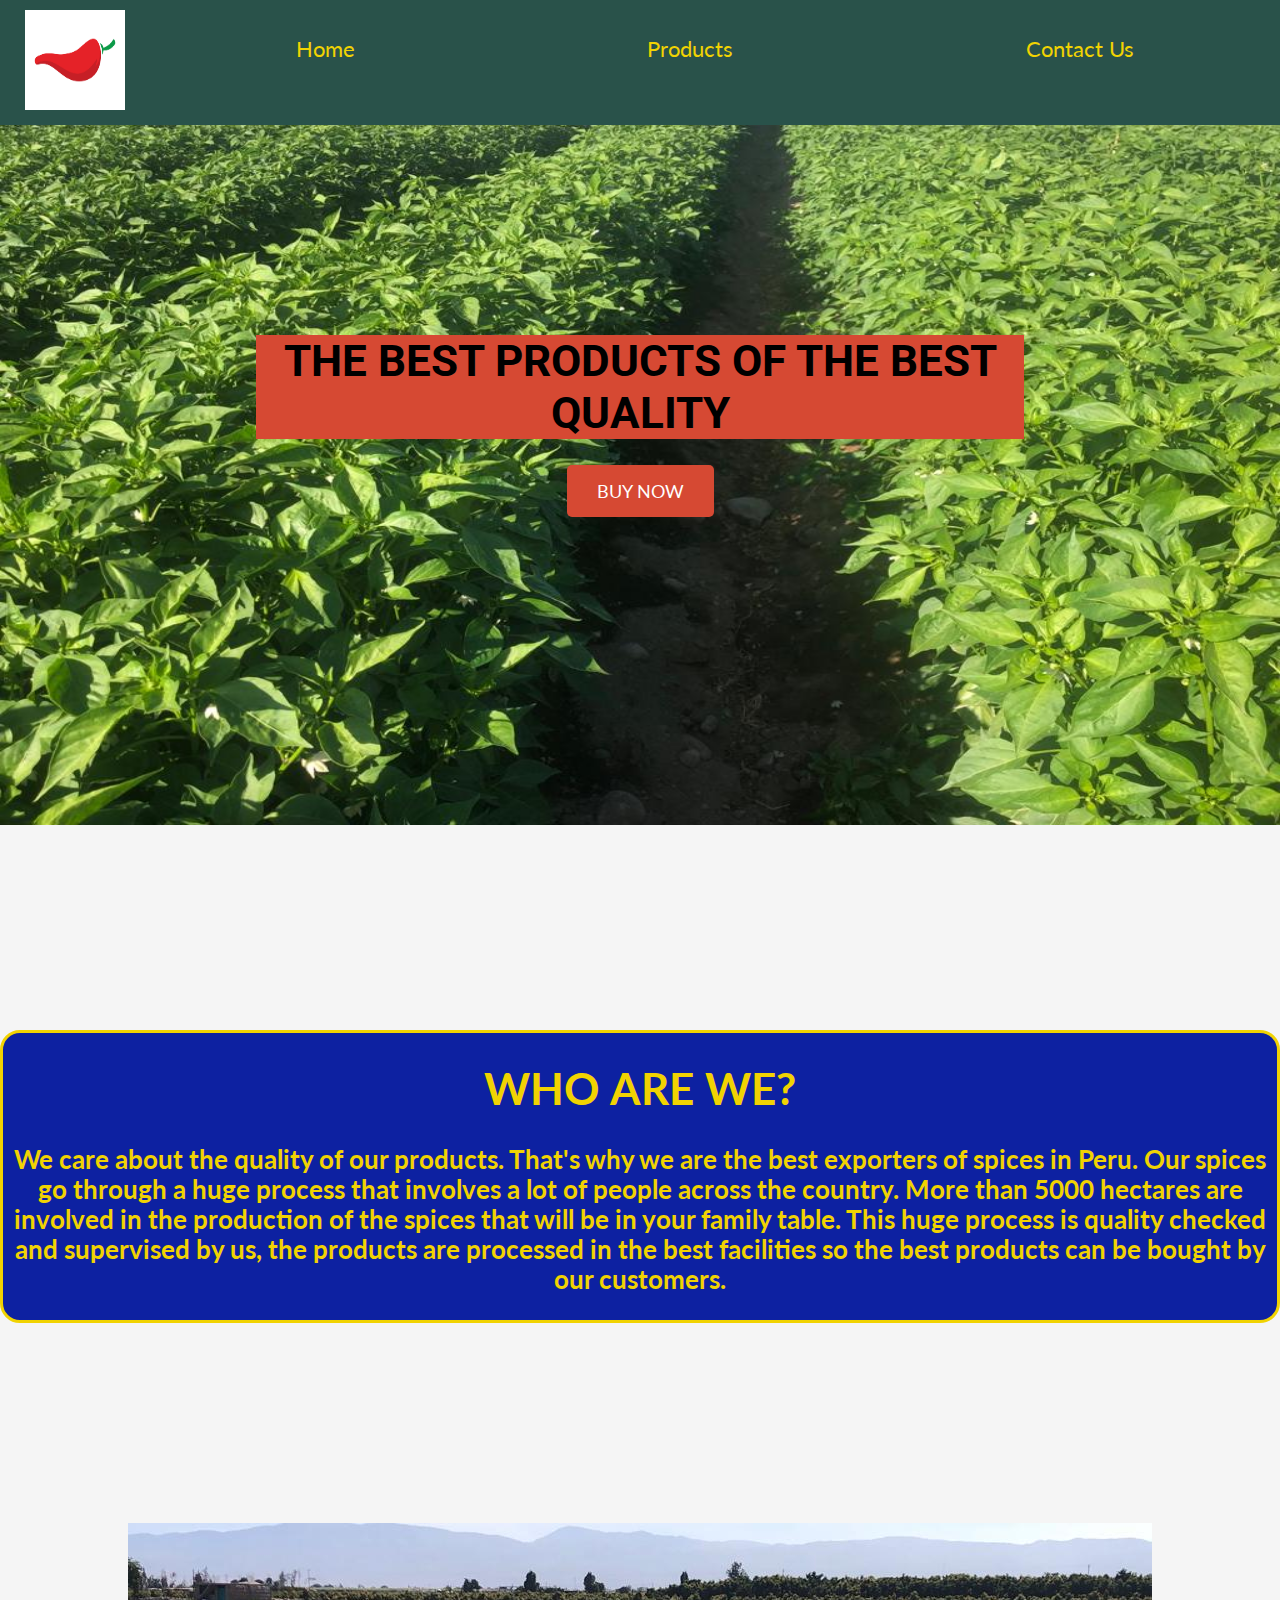
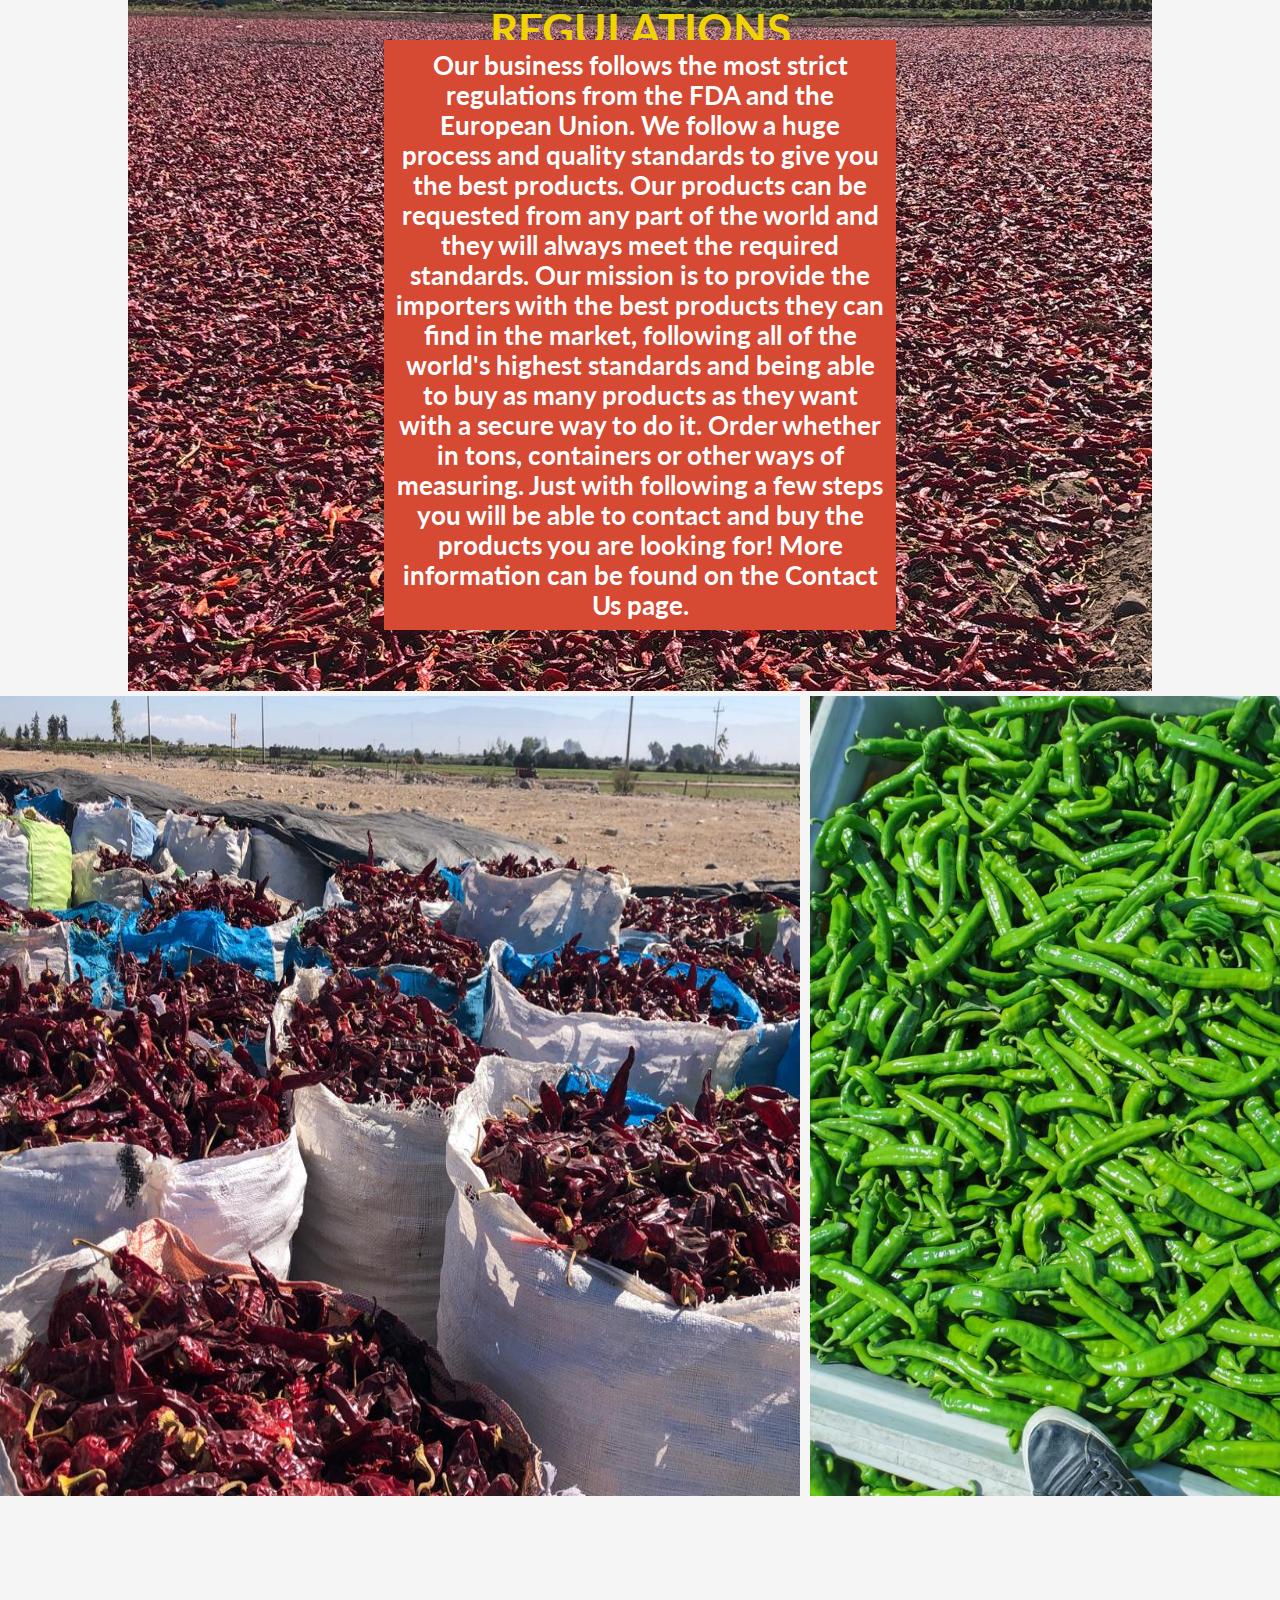
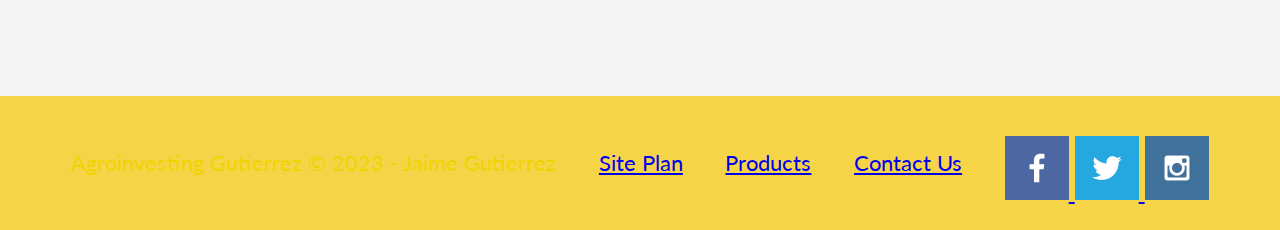
<file: agroinvesting_gutierrez/index.html>
<!DOCTYPE html>
<html lang="en">
    <head>
        <meta charset="UTF-8">
        <meta name="viewport" content="width=device-width, initial-scale=1.0">
        <link rel="stylesheet" href="../agroinvesting_gutierrez/styles/style_index.css">
        <title>Index agroinvesting</title>
    </head>
    <body>
        <div id="content">
            <header>
                <a id="logo_link" href="index.html">
                    <img class="logo" src="../agroinvesting_gutierrez/images/chili_logo.jpg" alt="Agro Logo">
                </a>
                <nav id="a">
                    <a href="index.html">Home</a>
                    <a href="../agroinvesting_gutierrez/products.html">Products</a>
                    <a href="contactus.html">Contact Us</a>
                </nav>
            </header>
            <div id="hero">
                <div id="hero-box">
                    <img id="hero-img" src="../agroinvesting_gutierrez/images/agro_hero.jpeg" alt="main image for main page">
                </div>
                <section id="hero-msg">
                    <h2 class="home-title">THE BEST PRODUCTS OF THE BEST QUALITY</h2>
                    <div class="button-box">
                        <a class="contact" href="contactus.html">BUY NOW</a>
                    </div>
                </section>
            </div>
            <div id="info1">
                <h1>WHO ARE WE?</h1>
                <h3>We care about the quality of our products. That's why we are the best exporters of spices in Peru. 
                    Our spices go through a huge process that involves a lot of people across the country. More than 5000 hectares are
                    involved in the production of the spices that will be in your family table. This huge process is quality checked
                    and supervised by us, the products are processed in the best facilities so the best products 
                    can be bought by our customers.
                </h3>
            </div>
            <div id="regulations">
                <div id="reg_image">
                    <img id="quality" src="../agroinvesting_gutierrez/images/quality_1.jpeg" alt="An example of our quality">
                </div>
                <h1>REGULATIONS</h1>
                <h3>Our business follows the most strict regulations from the FDA and the European Union.
                    We follow a huge process and quality standards to give you the best products. Our products 
                    can be requested from any part of the world and they will always meet the required standards. 
                    Our mission is to provide the importers with the best products they can find in the market, 
                    following all of the world's highest standards and being able to buy as many products as they want 
                    with a secure way to do it. Order whether in tons, containers or other ways of measuring.
                    Just with following a few steps you will be able to contact and buy the products you are looking for! 
                    More information can be found on the Contact Us page.
                </h3>
            </div>
            <div id="info2">
                <img id="example1" src="../agroinvesting_gutierrez/images/chili_bags.jpeg" alt="Showing products">
                <img id="example2" src="../agroinvesting_gutierrez/images/green_chili_1.jpeg" alt="Showing products">
            </div>
            <footer>
                <p id="footer_p">Agroinvesting Gutierrez &copy; 2023 - Jaime Gutierrez</p>
                <p><a class="footer_a" href="site-plan.html">Site Plan</a></p>
                <p><a class="footer_a" href="products.html">Products</a></p>
                <p><a class="footer_a" href="contactus.html">Contact Us</a></p>
                <div class="social">
                    <a href="https://facebook.com" target="_blank">
                        <img src="../wwr/images/facebook.png" alt="Facebook logo">
                    </a>
                    <a href="https://twitter.com" target="_blank">
                        <img src="../wwr/images/twitter.png" alt="Twitter logo">
                    </a>
                    <a href="https://instagram.com" target="_blank">
                        <img src="../wwr/images/instagram.png" alt="Instagram logo">
                    </a>
                </div>
            </footer>
        </div>        
    </body>
</html>
</file>
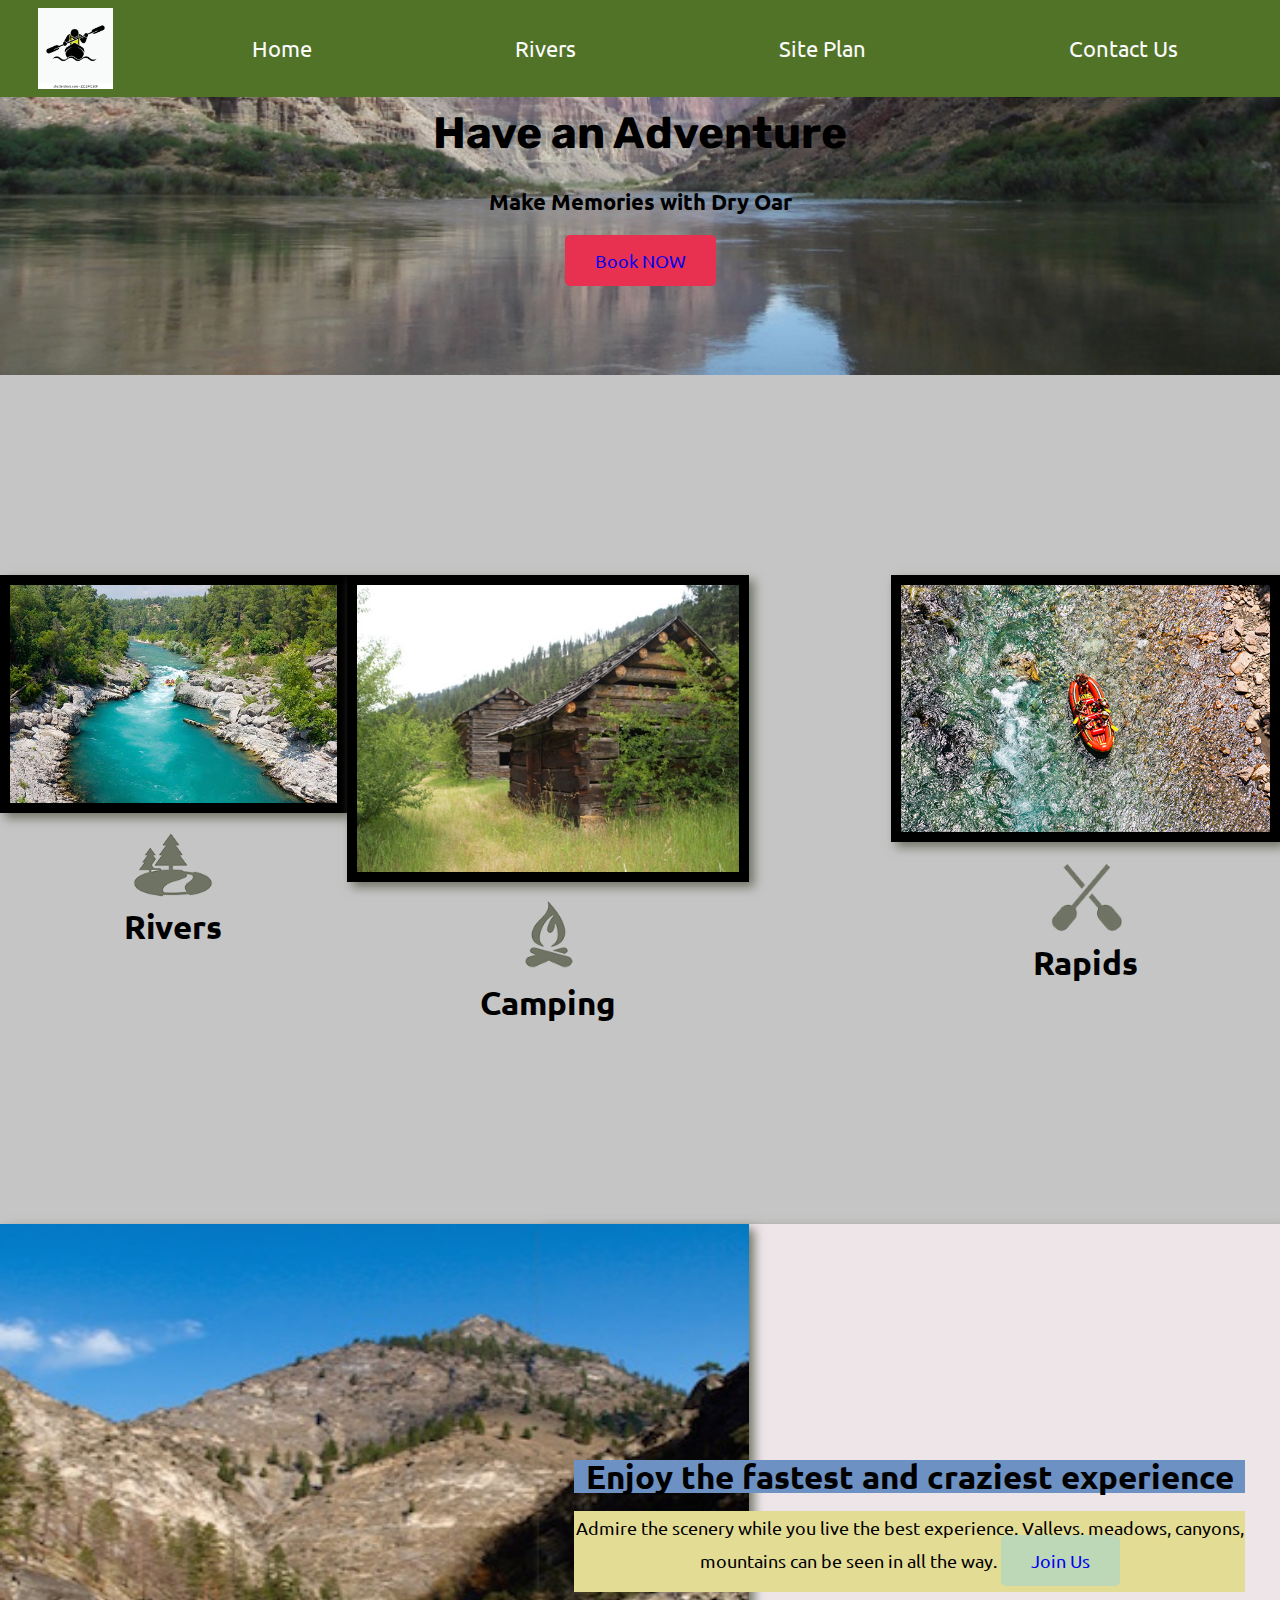
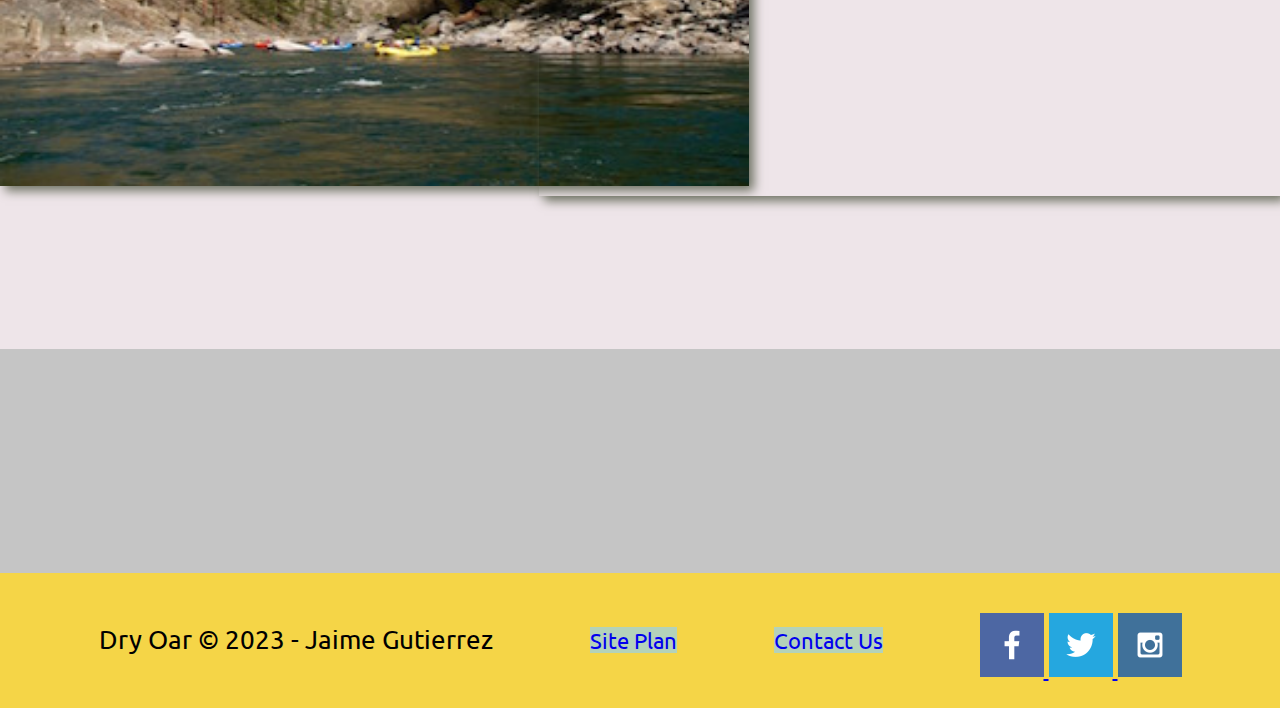
<file: wwr/index.html>
<!DOCTYPE html>
<html lang="en">
    <head>
        <meta charset="UTF-8">
        <meta http-equiv="X-UA-Compatible" content="IE=edge">
        <meta name="viewport" content="width=device-width, initial-scale=1.0">
        <title>Rafting - Home Page</title>
        <link rel="stylesheet" href="styles/style.css">
    </head>
    <body>
        <div id="content">
            <header>
                <a id="logo_link" href="index.html">
                    <img class="logo" src="../wwr/images/kyk.webp" alt="Dry Oar Logo">
                </a>
                <nav id="a">
                    <a href="index.html">Home</a>
                    <a href="../wwr/rivers.html">Rivers</a>
                    <a href="site-plan-rafting.html">Site Plan</a>
                    <a href="contactus.html">Contact Us</a>
                </nav>
            </header>
            <div id="hero">
                <div id="hero-box">
                    <img id="hero-img" src="../wwr/images/hero_rafting.jpg" alt="People rafting">
                </div>
                <section id="hero-msg">
                    <h1 class="home-title">Have an Adventure</h1>
                    <h4>Make Memories with Dry Oar</h4>
                    <div class="button-box">
                        <a class="book" href="contactus.html">Book NOW</a>
                    </div>
                </section>
            </div>
            <main class="home-grid">
                <section class="rivers-card">
                    <img class="card-img" src="../wwr/images/river.jpg" alt="just a river">
                    <img class="icon" src="../wwr/images/river_icon.png" alt="river icon">
                    <h2>Rivers</h2>
                </section>
                <section class="camping-card">
                    <img class="card-img" src="../wwr/images/camp.jpg" alt="rustic house">
                    <img class="icon" src="../wwr/images/fire_icon.png" alt="camping icon">
                    <h2>Camping</h2>
                </section>
                <section class="rapids-card">
                    <img class="card-img" src="../wwr/images/rafting2.jpg" alt="people rafting 2">
                    <img class="icon" src="../wwr/images/oars.png" alt="oars icon">
                    <h2>Rapids</h2>
                </section>
                <div id="background"></div>
                <img class="mountains" src="../wwr/images/mountain.jpg" alt="mountain">
                <section class="msg">
                    <h2 id="msg_h2">Enjoy the fastest and craziest experience</h2>
                    <p id="msg_p">Admire the scenery while you live the best experience.
                        Valleys, meadows, canyons, mountains can be seen in all the way.
                        <a class="join" href="rivers.html">Join Us</a>
                    </p>
                </section>
            </main>
            <footer>
                <p id="footer_p">Dry Oar &copy; 2023 - Jaime Gutierrez</p>
                <p><a class="footer_a" href="site-plan-rafting.html">Site Plan</a></p>
                <p><a class="footer_a" href="contactus.html">Contact Us</a></p>
                <div class="social">
                    <a href="https://facebook.com" target="_blank">
                        <img src="../wwr/images/facebook.png" alt="Facebook logo">
                    </a>
                    <a href="https://twitter.com" target="_blank">
                        <img src="../wwr/images/twitter.png" alt="Twitter logo">
                    </a>
                    <a href="https://instagram.com" target="_blank">
                        <img src="../wwr/images/instagram.png" alt="Twitter logo">
                    </a>
                </div>
            </footer>
        </div>
    </body>
</html>
</file>
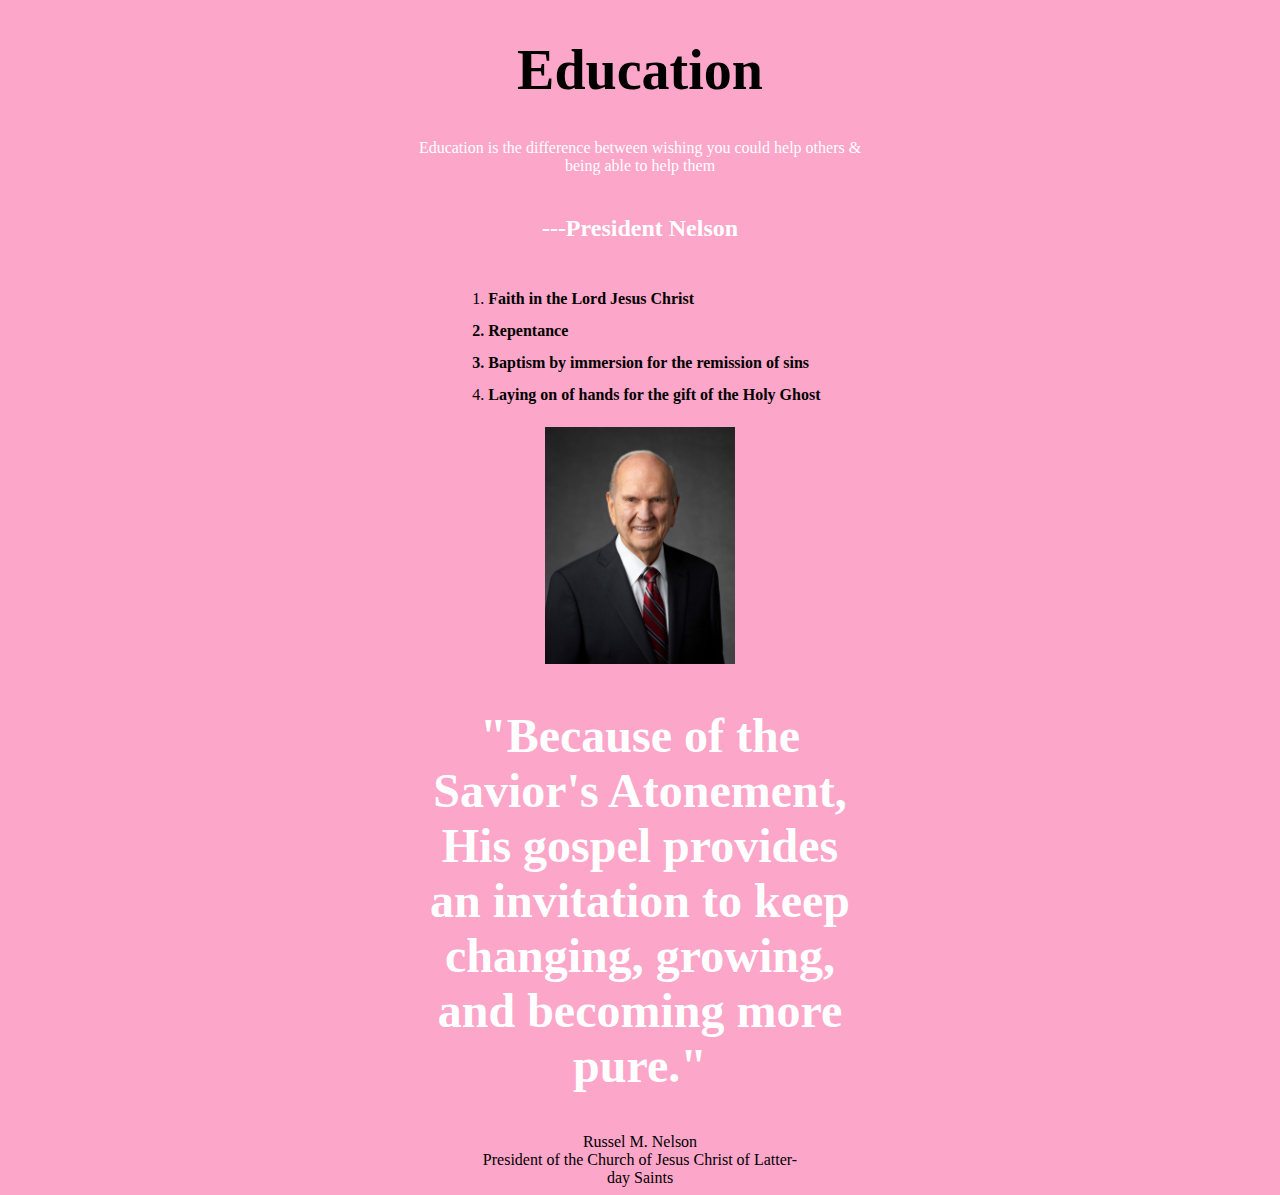
<file: ICE1.html>
<!DOCTYPE html>
<html lang="en">
    <head>
        <meta charset="UTF-8">
        <meta http-equiv="X-UA-Compatible" content="IE=edge">
        <meta name="viewport" content="width=device-width, initial-scale=1.0">
        <link rel="stylesheet" href="style_ICE.css">
        <title>Education</title>
    </head>
    <body>
        <sec id="text_desc">
            <h1 id="title"><strong>Education</strong></h1>
            <p class="upper">Education is the difference between wishing you could help others &<br> being able to help them</p>
            <h5 class="upper" id="pres"><strong>---President Nelson</strong></h5>
            <ol id="list">
                <li><strong>Faith in the Lord Jesus Christ</li>
                <li>Repentance</li>
                <li>Baptism by immersion for the remission of sins</li>
                <li>Laying on of hands for the gift of the Holy Ghost</strong></li>
            </ol>
        </sec>
        <div id="image">
            <img id="nelson_pr" src="russell_nelson_official_portrait_2018.jpeg" alt="President Russell M. Nelson">
        </div>
        <h2 id="conc">"Because of the <br>Savior's Atonement,<br>
             His gospel provides<br> an invitation to keep<br> changing, growing,<br> and becoming more<br> pure."</h2>
        <footer id="footer">Russel M. Nelson <br>
            President of the Church of Jesus Christ of Latter- <br>
            day Saints
        </footer>
    </body>
</html>
</file>
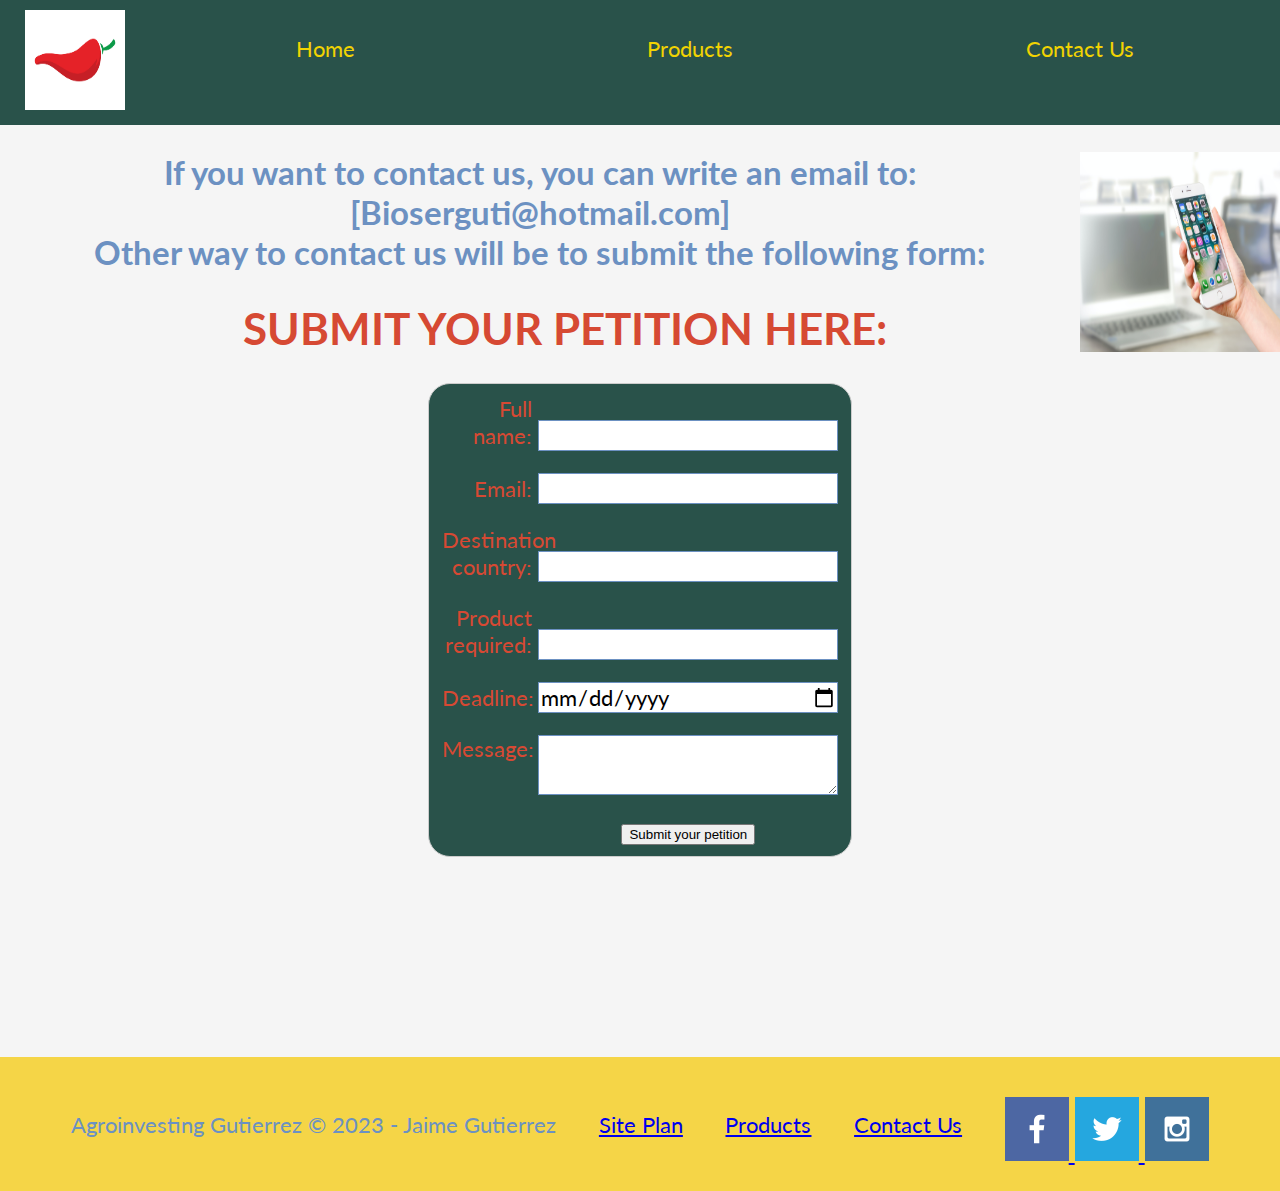
<file: agroinvesting_gutierrez/contactus.html>
<!DOCTYPE html>
<html lang="en">
    <head>
        <meta charset="UTF-8">
        <meta name="viewport" content="width=device-width, initial-scale=1.0">
        <link rel="stylesheet" href="../agroinvesting_gutierrez/styles/style_contact.css">
        <title>Contact Us</title>
    </head>
    <body>
        <div id="content">
            <header>
                <a id="logo_link" href="index.html">
                    <img class="logo" src="../agroinvesting_gutierrez/images/chili_logo.jpg" alt="Agro logo">
                </a>
                <nav id="a">
                    <a href="index.html">Home</a>
                    <a href="../agroinvesting_gutierrez/products.html">Products</a>
                    <a href="contactus.html">Contact Us</a>
                </nav>
            </header>
            <div id="info">
                <img id="contact" src="../agroinvesting_gutierrez/images/contact.jpg" alt="Image for contact">
                <h2>If you want to contact us, you can write an email to: [Bioserguti@hotmail.com] <br>
                    Other way to contact us will be to submit the following form:
                </h2>
            </div>
            <div id="form_submit">
                <h1 id="phrase">     SUBMIT YOUR PETITION HERE: </h1>
                <form id="form_agro">
                    <ul>
                        <li>
                            <label for="full_name">Full name: </label>
                            <input type="text" id="full_name" name="user_name" />
                        </li>
                        <li>
                            <label for="mail">Email: </label>
                            <input type="email" id="mail" name="user_mail" />
                        </li>
                        <li>
                            <label for="dest_country">Destination country: </label>
                            <input type="text" id="dest_country" name="user_country" />
                        </li>
                        <li>
                            <label for="product_asked">Product required: </label>
                            <input type="text" id="product_asked" name="user_product" />
                        </li>
                        <li>
                            <label for="deadline">Deadline: </label>
                            <input type="date" id="deadline" name="user_deadline" />
                        </li>
                        <li>
                            <label for="msg">Message: </label>
                            <textarea id="msg" name="user_message"></textarea>
                        </li>
                        <li class="button">
                            <button type="submit">Submit your petition</button>
                        </li>
                    </ul>
                </form>
            </div>
            <footer>
                <p id="footer_p">Agroinvesting Gutierrez &copy; 2023 - Jaime Gutierrez</p>
                <p><a class="footer_a" href="site-plan.html">Site Plan</a></p>
                <p><a class="footer_a" href="products.html">Products</a></p>
                <p><a class="footer_a" href="contactus.html">Contact Us</a></p>
                <div class="social">
                    <a href="https://facebook.com" target="_blank">
                        <img src="../wwr/images/facebook.png" alt="Facebook logo">
                    </a>
                    <a href="https://twitter.com" target="_blank">
                        <img src="../wwr/images/twitter.png" alt="Twitter logo">
                    </a>
                    <a href="https://instagram.com" target="_blank">
                        <img src="../wwr/images/instagram.png" alt="Instagram logo">
                    </a>
                </div>
            </footer>
        </div>
        <script>
            const feedbackElement = document.getElementById('form_agro');
            const formElement = document.forms[0];
            formElement.addEventListener('submit', function(e){
                e.preventDefault();
                feedbackElement.innerHTML = 'Thanks for your submission ' + formElement.user_name.value + ', we have received it and will contact you as soon as posible, check your e-mail regularly!' ;
                feedbackElement.style.display = "block";
                document.body.classList.toggle('moveDown');
            })  
        </script>
    </body>
</html>
</file>
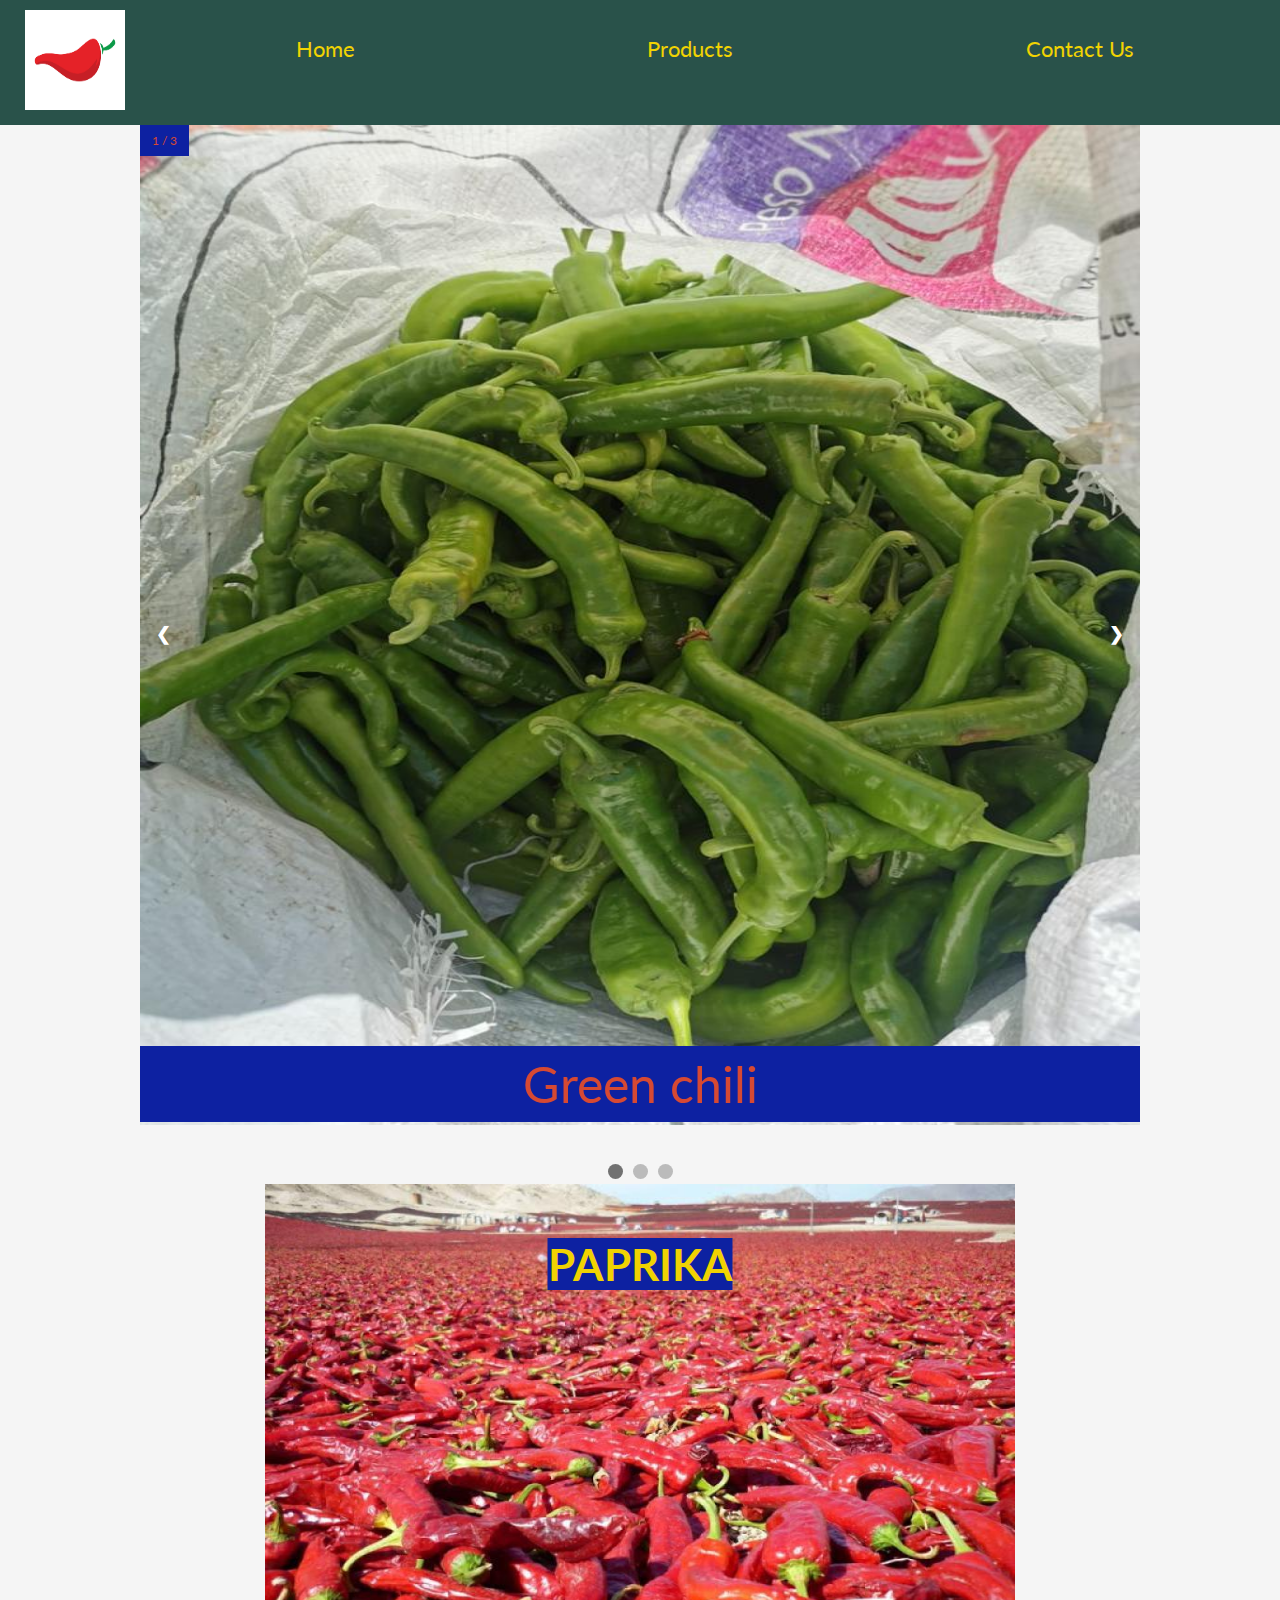
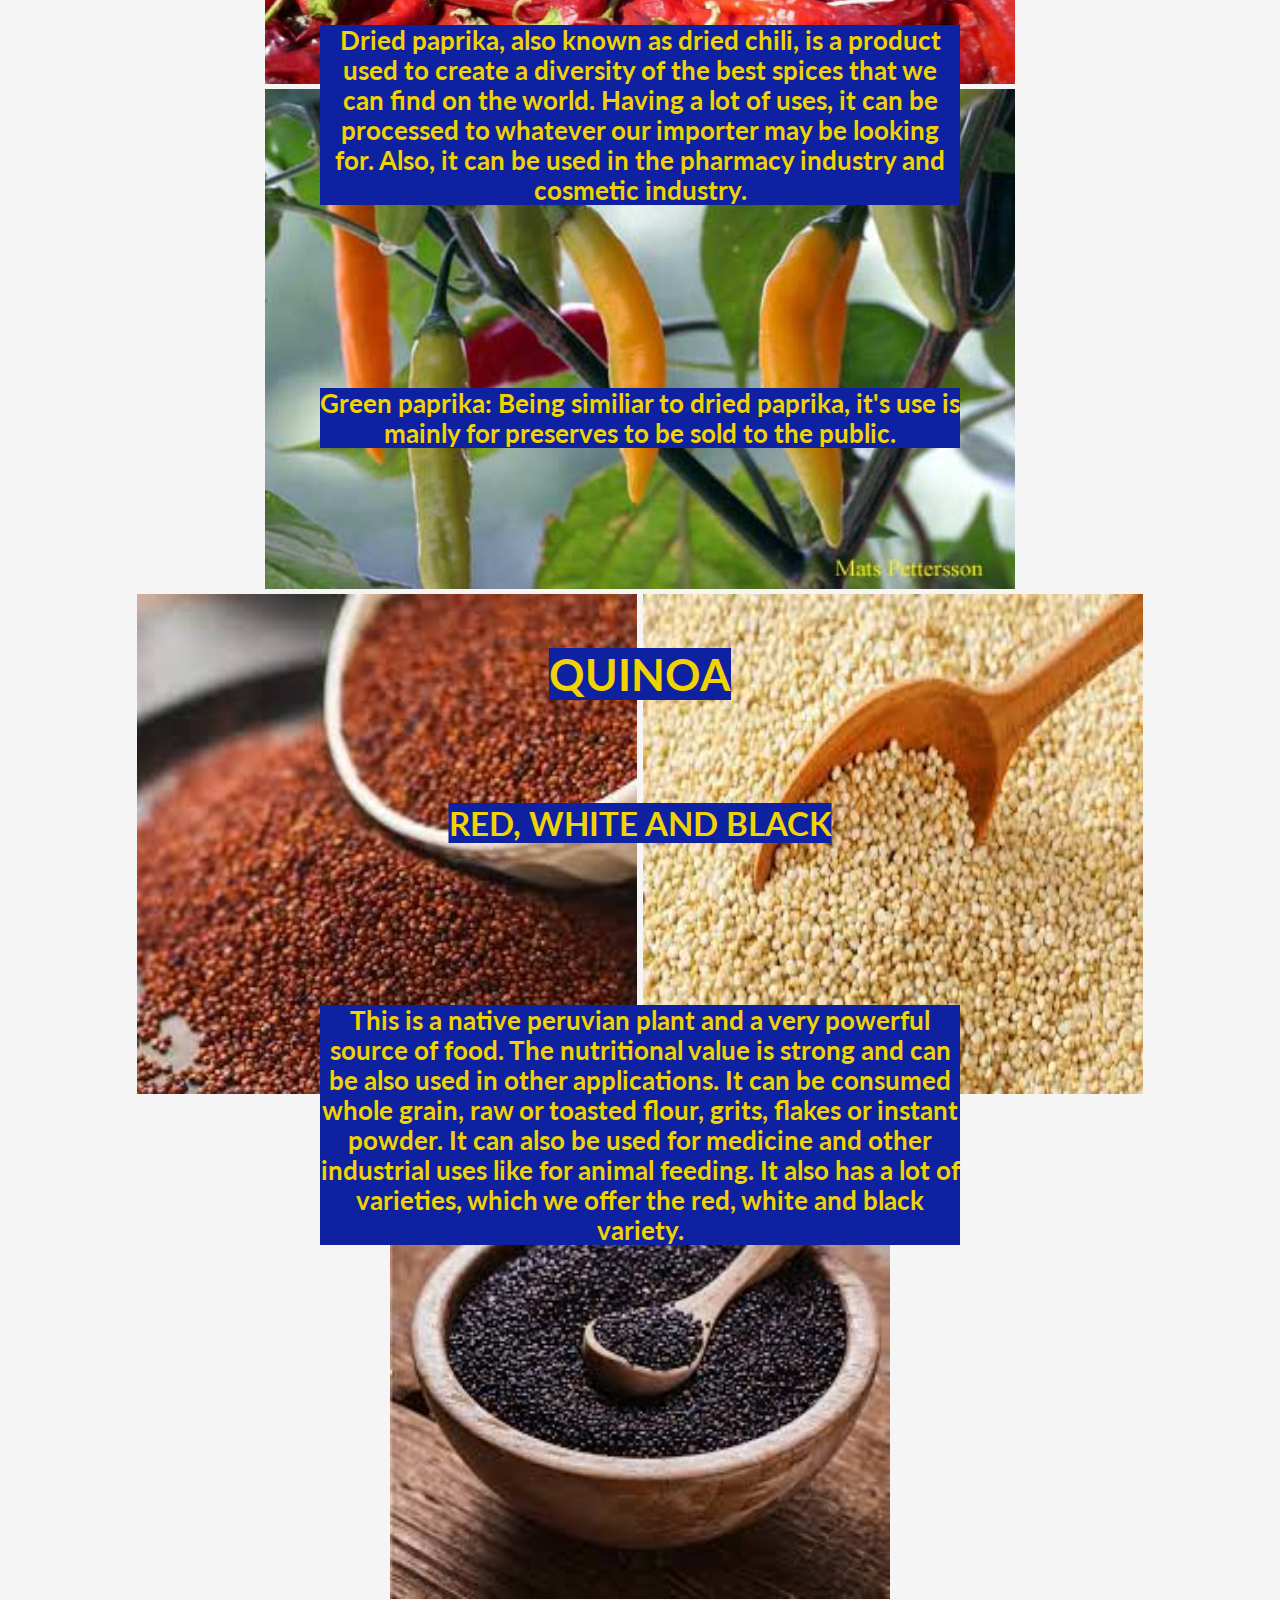
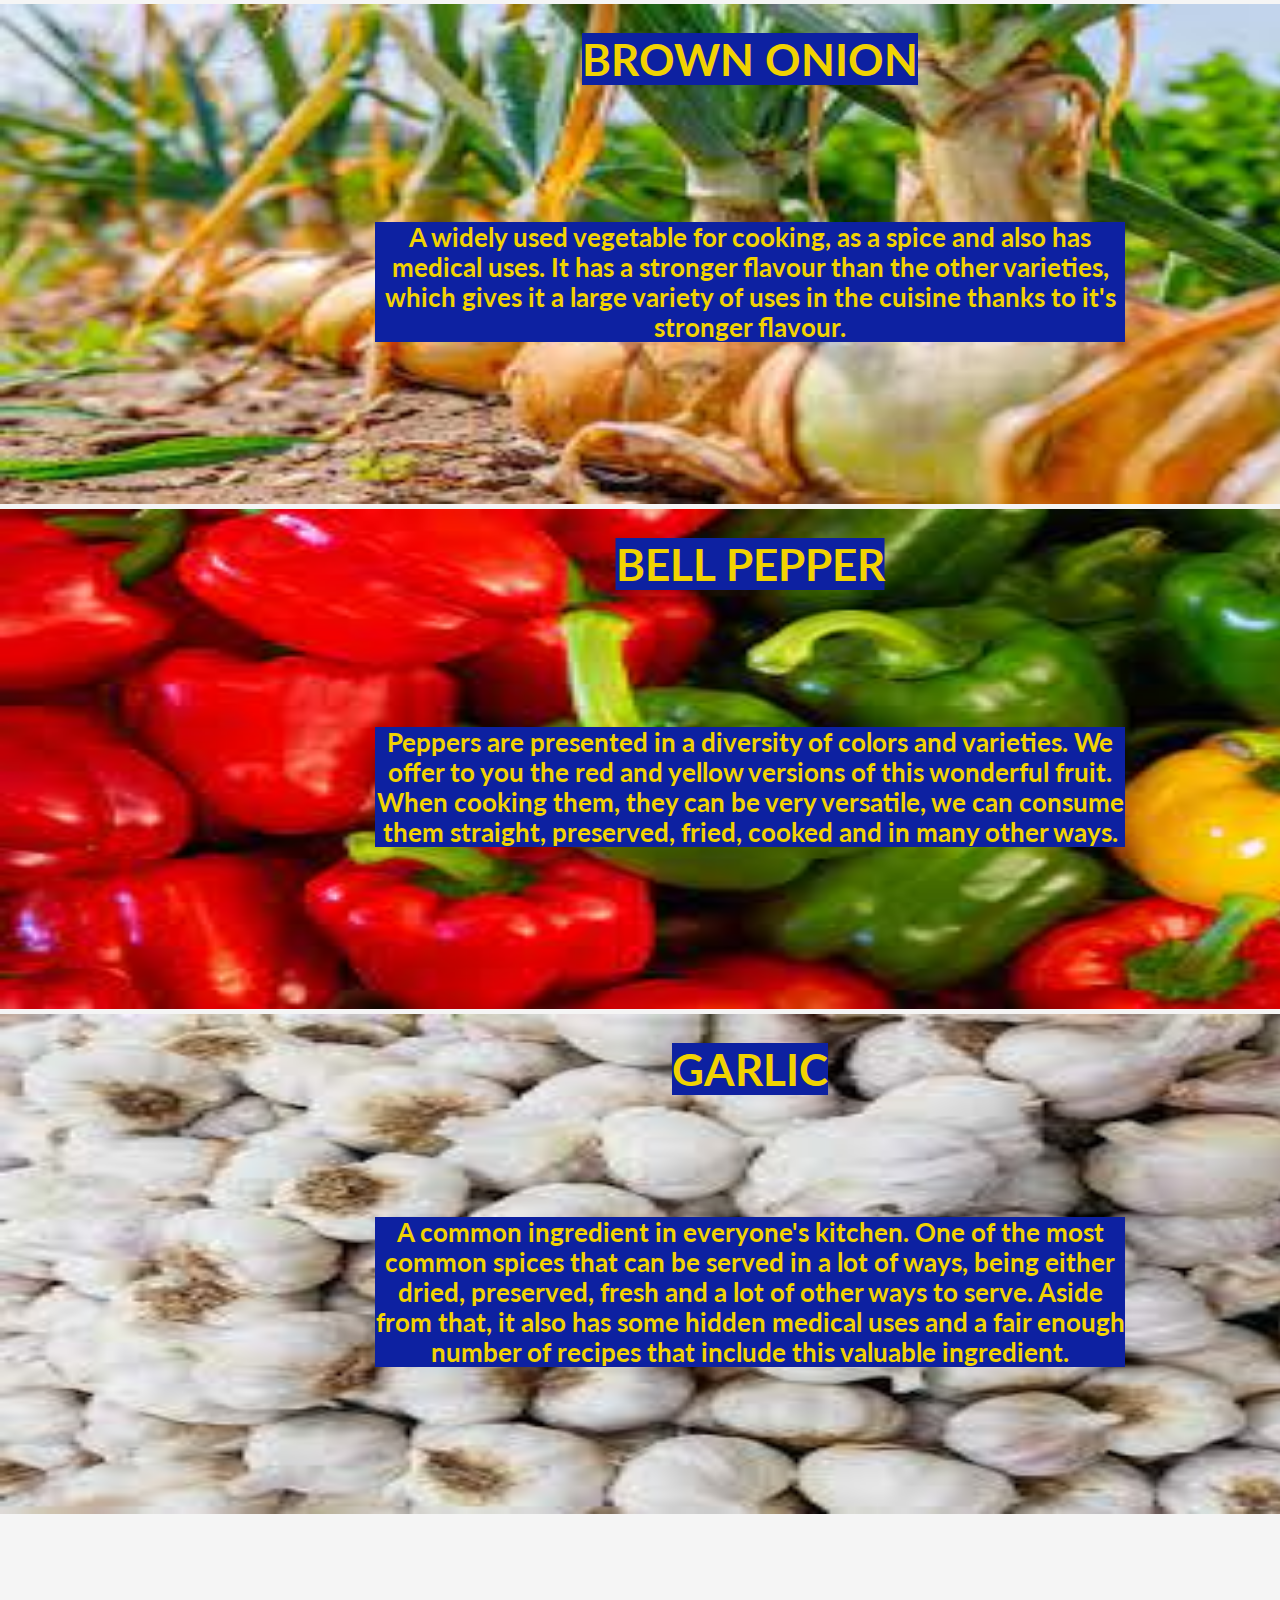
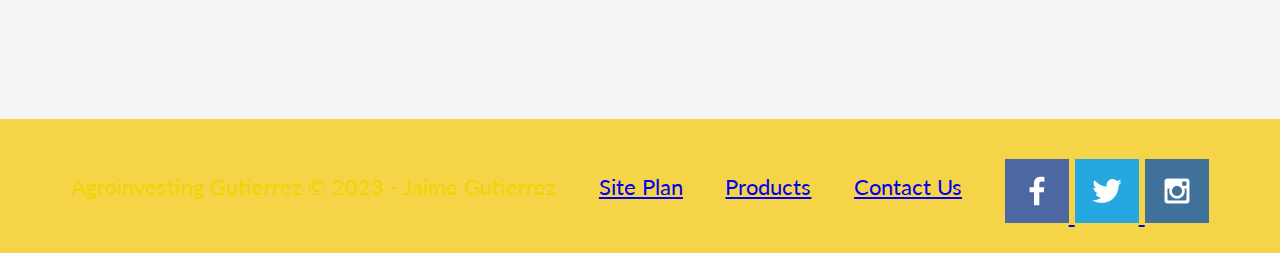
<file: agroinvesting_gutierrez/products.html>
<!DOCTYPE html>
<html lang="en">
    <head>
        <meta charset="UTF-8">
        <meta name="viewport" content="width=device-width, initial-scale=1.0">
        <link rel="stylesheet" href="../agroinvesting_gutierrez/styles/style_products.css">
        <title>Products</title>
    </head>
    <body>
        <div id="content">
            <header>
                <a id="logo_link" href="index.html">
                    <img class="logo" src="../agroinvesting_gutierrez/images/chili_logo.jpg" alt="Agro Logo">
                </a>
                <nav id="a">
                    <a href="index.html">Home</a>
                    <a href="../agroinvesting_gutierrez/products.html">Products</a>
                    <a href="contactus.html">Contact Us</a>
                </nav>
            </header>
            <div class="slideshow">
                <div class="myslides fade">
                    <div class="numbertext"> 1 / 3 </div>
                    <img src="../agroinvesting_gutierrez/images/slideshow1.jpeg" style="width: 100%;" alt="first slideshow image" />
                    <div class="text">Green chili</div>
                </div>

                <div class="myslides fade">
                    <div class="numbertext"> 2 / 3 </div>
                    <img src="../agroinvesting_gutierrez/images/slideshow2.jpeg" style="width: 100%;" alt="Second slideshow image" />
                    <div class="text">Red chili</div>
                </div>

                <div class="myslides fade">
                    <div class="numbertext"> 3 / 3 </div>
                    <img src="../agroinvesting_gutierrez/images/garlic2.jpeg" style="width: 100%;" alt="Third slideshow image" />
                    <div class="text">Garlic</div>
                </div>

                <a class="prev" onclick="plusSlides(-1)">&#10094;</a>
                <a class="next" onclick="plusSlides(1)">&#10095;</a>
            </div>
            <br>

            <div style="text-align: center;">
                <span class="dot" onclick="currentSlide(1)"></span>
                <span class="dot" onclick="currentSlide(2)"></span>
                <span class="dot" onclick="currentSlide(3)"></span>
            </div>

            <main id="products">
                <div id="paprika">
                    <img id="paprika1" src="../agroinvesting_gutierrez/images/red_paprika.jpg" alt="Dried paprika">
                    <img id="paprika2" src="../agroinvesting_gutierrez/images/green_paprika.jpg" alt="Green paprika">
                    <h1>PAPRIKA</h1>
                    <h3>Dried paprika, also known as dried chili, is a product used to create a diversity of the best spices 
                    that we can find on the world.
                    Having a lot of uses, it can be processed to whatever our importer may be looking for. Also, it can be 
                    used in the pharmacy industry and cosmetic industry.</h3>
                    <h3>Green paprika: Being similiar to dried paprika, it's use is mainly for preserves to 
                    be sold to the public.
                    </h3>
                </div>
                <div id="quinoa">
                    <img id="quinoa1" src="../agroinvesting_gutierrez/images/red_quinoa.jpg" alt="Red quinoa">
                    <img id="quinoa2" src="../agroinvesting_gutierrez/images/white_quinoa.jpg" alt="White quinoa">
                    <img id="quinoa3" src="../agroinvesting_gutierrez/images/black_quinoa.jpg" alt="Black quinoa">
                    <h1>QUINOA</h1>
                    <H2>RED, WHITE AND BLACK </H2>
                    <h3>This is a native peruvian plant and a very powerful source of food. The nutritional value 
                        is strong and can be also used in other applications.
                        It can be consumed whole grain, raw or toasted flour, grits, flakes or instant powder. 
                        It can also be used for medicine and other industrial uses like for animal feeding. 
                        It also has a lot of varieties, which we offer the red, white and black variety.
                    </h3>
                </div>
                <div id="brown_onion">
                    <img id="onion" src="../agroinvesting_gutierrez/images/brown_onion.jpg" alt="brown onion">
                    <h1>BROWN ONION</h1>
                    <h3>A widely used vegetable for cooking, as a spice and also has medical uses. It has a stronger 
                        flavour than the other varieties, which gives it a large variety of uses in the cuisine thanks 
                        to it's stronger flavour.   
                    </h3>
                </div>
                <div id="bell_pepper">
                    <img id="pepper" src="../agroinvesting_gutierrez/images/bell_pepper.jpg" alt="Bell pepper">
                    <h1>BELL PEPPER</h1>
                    <h3>Peppers are presented in a diversity of colors and varieties. We offer to you the red and yellow 
                        versions of this wonderful fruit. When cooking them, they can be very versatile, we can consume them 
                        straight, preserved, fried, cooked and in many other ways.              
                    </h3>
                </div>
                <div id="garlic">
                    <img id="garlic_img" src="../agroinvesting_gutierrez/images/garlic.jpg" alt="Garlic image">
                    <h1>GARLIC</h1>
                    <h3>A common ingredient in everyone's kitchen. One of the most common spices that can be served in a lot of 
                        ways, being either dried, preserved, fresh and a lot of other ways to serve. Aside from that, it also has 
                        some hidden medical uses and a fair enough number of recipes that include this valuable ingredient.                  
                        </h3>
                </div>
            </main>
            <footer>
                <p id="footer_p">Agroinvesting Gutierrez &copy; 2023 - Jaime Gutierrez</p>
                <p><a class="footer_a" href="site-plan.html">Site Plan</a></p>
                <p><a class="footer_a" href="products.html">Products</a></p>
                <p><a class="footer_a" href="contactus.html">Contact Us</a></p>
                <div class="social">
                    <a href="https://facebook.com" target="_blank">
                        <img src="../wwr/images/facebook.png" alt="Facebook logo">
                    </a>
                    <a href="https://twitter.com" target="_blank">
                        <img src="../wwr/images/twitter.png" alt="Twitter logo">
                    </a>
                    <a href="https://instagram.com" target="_blank">
                        <img src="../wwr/images/instagram.png" alt="Instagram logo">
                    </a>
                </div>
            </footer>
        </div>
        <script>
            let slideIndex = 1;
            showSlides(slideIndex);

            function plusSlides(n){
                showSlides(slideIndex += n);
            }
            
            function currentSlide(n) {
                showSlides(slideIndex = n);
            }

            function showSlides(n) {
                let i;
                let slides = document.getElementsByClassName("myslides");
                let dots = document.getElementsByClassName("dot");
                if(n>slides.length) {slideIndex = 1}
                if (n < 1) {slideIndex = slides.length}
                for (i=0; i<slides.length; i++){
                    slides[i].style.display = "none";
                }
                for(i = 0; i<dots.length;i++){
                    dots[i].className = dots[i].className.replace("active", "");
                }
                slides[slideIndex-1].style.display = "block";
                dots[slideIndex-1].className += " active";
            }
        </script>
    </body>
</html>
</file>
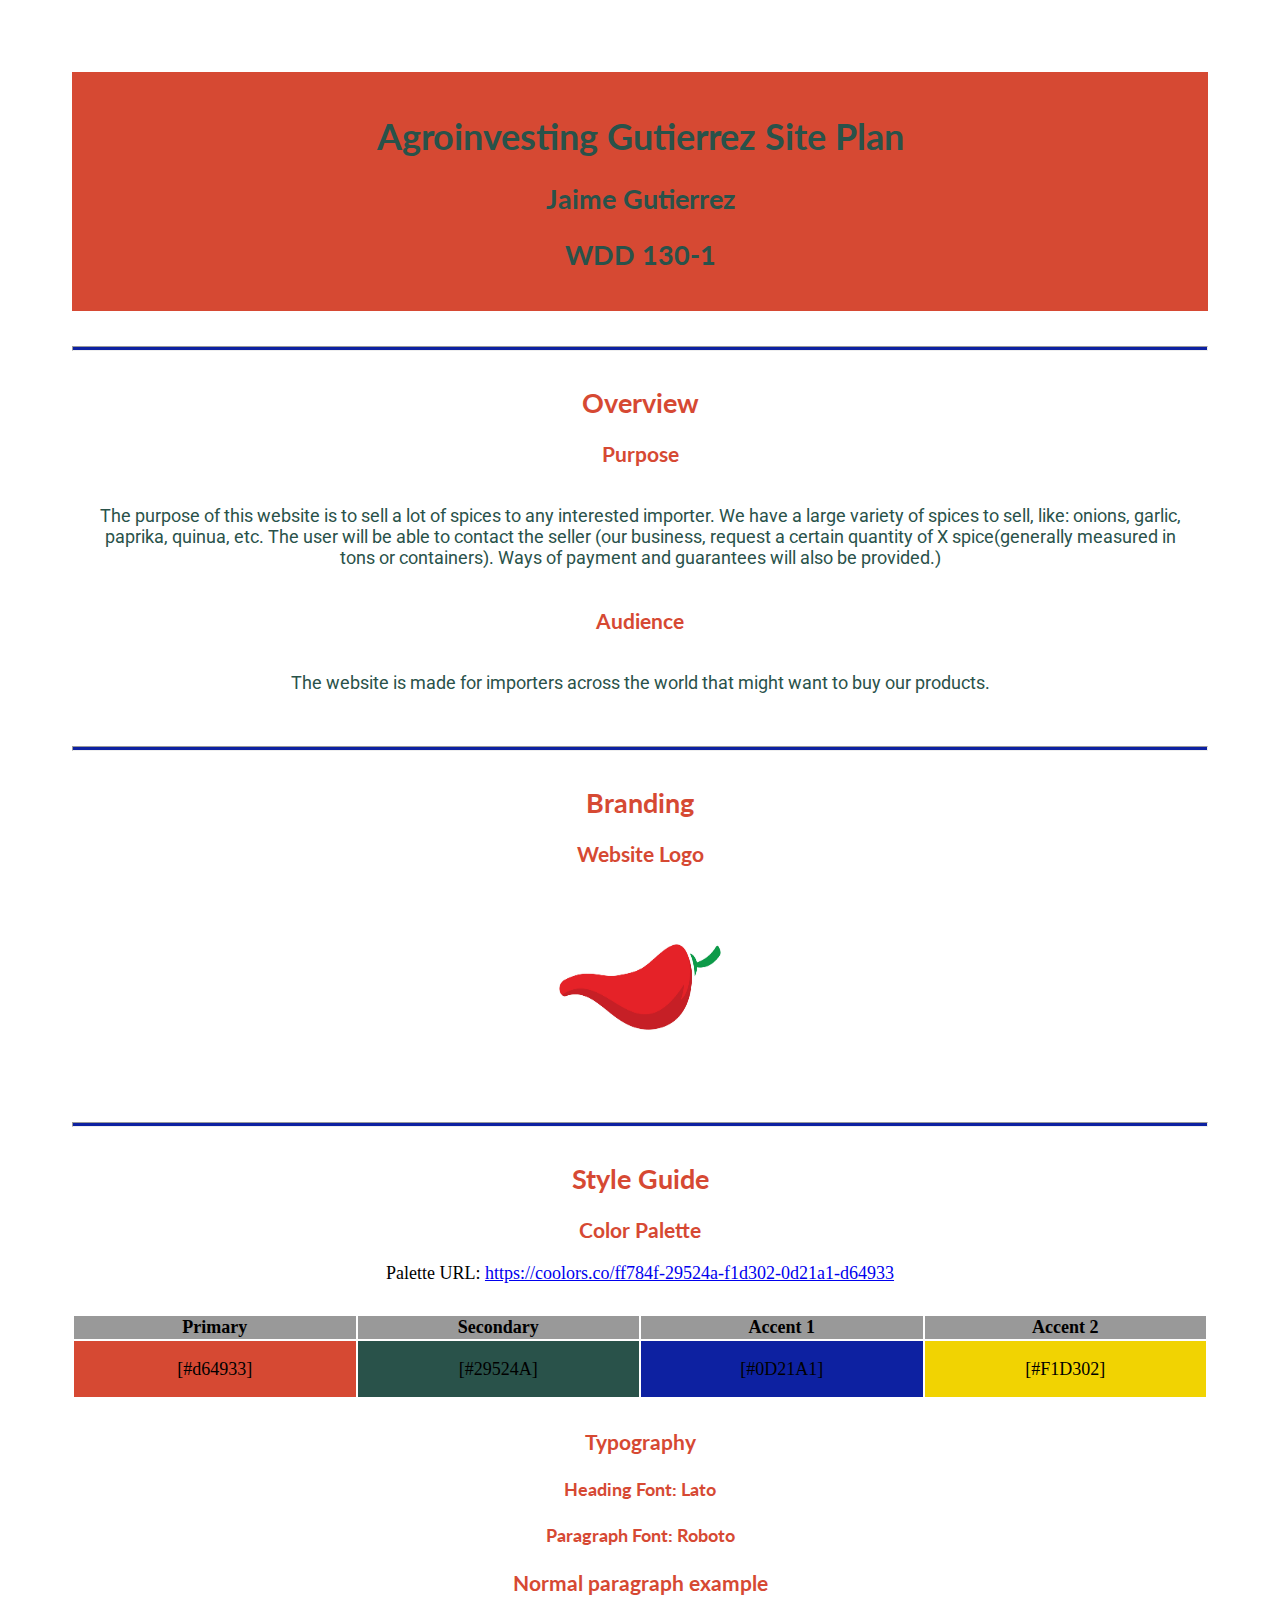
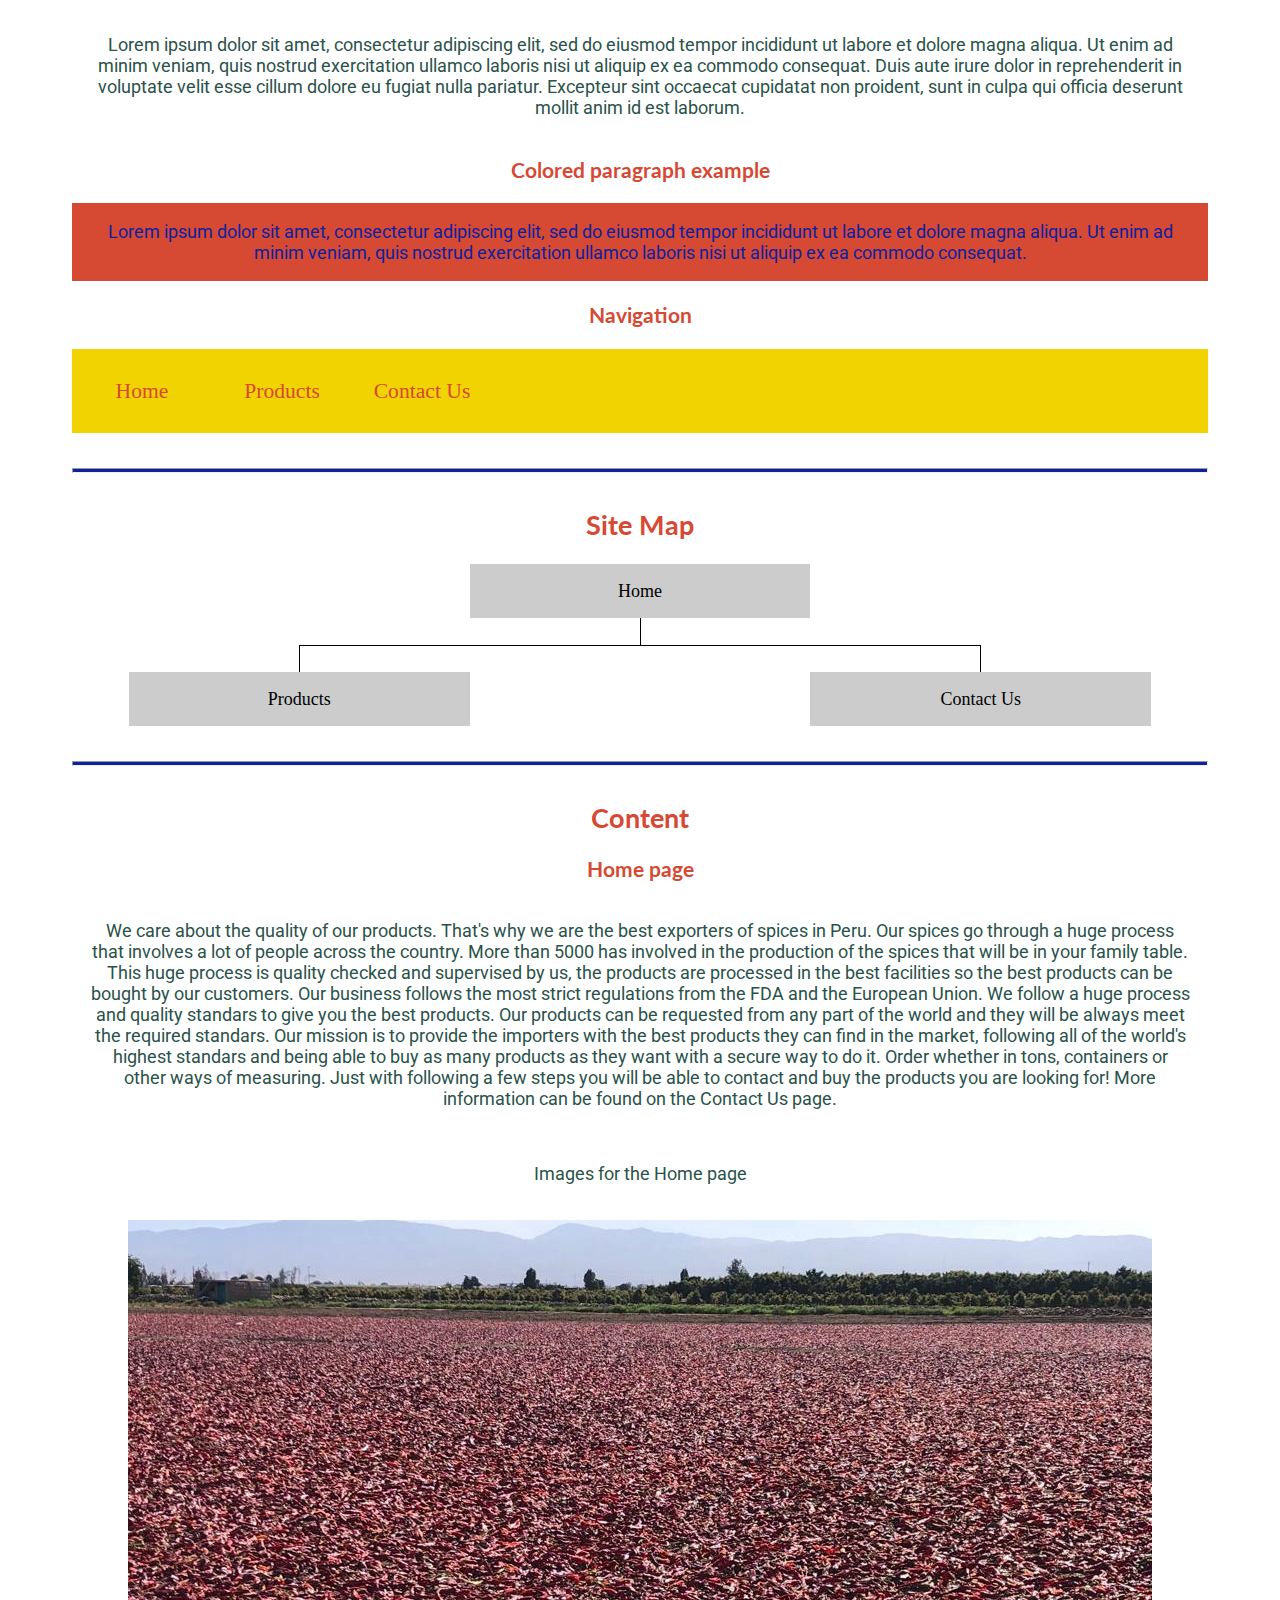
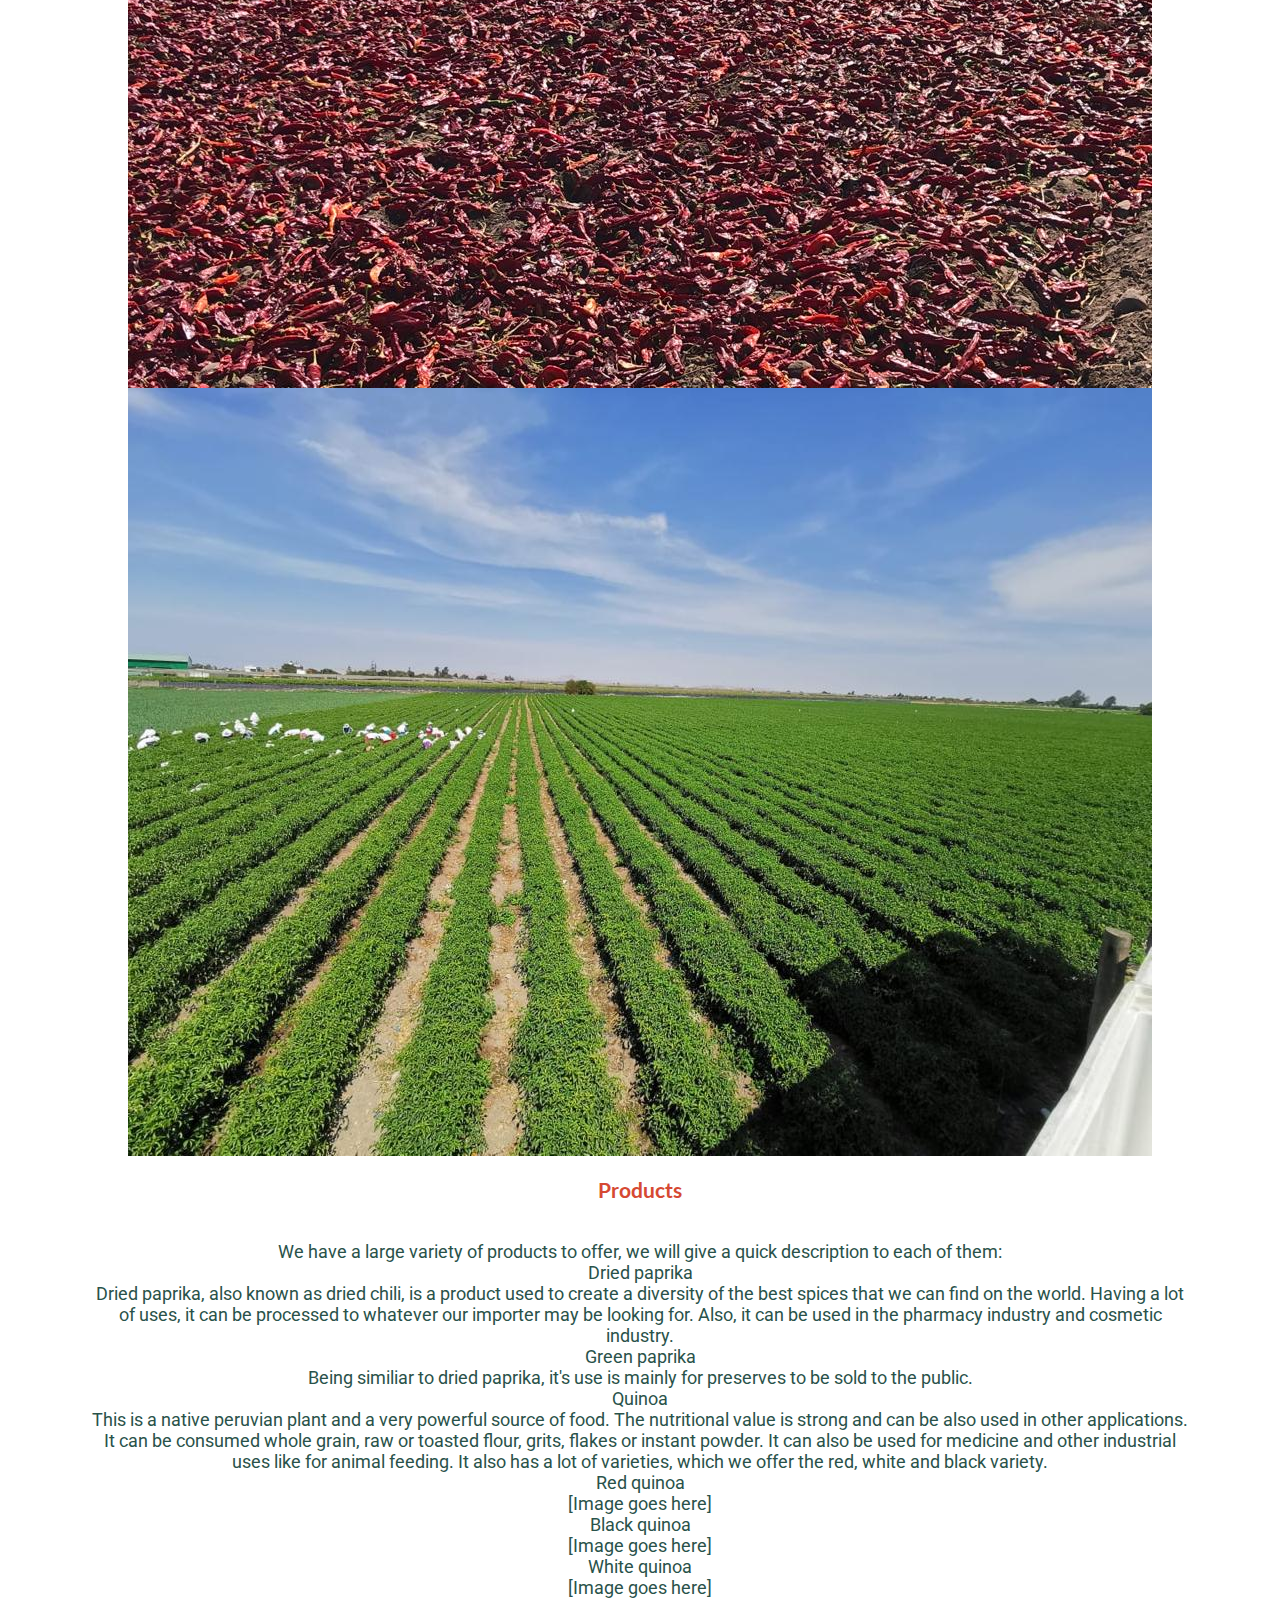
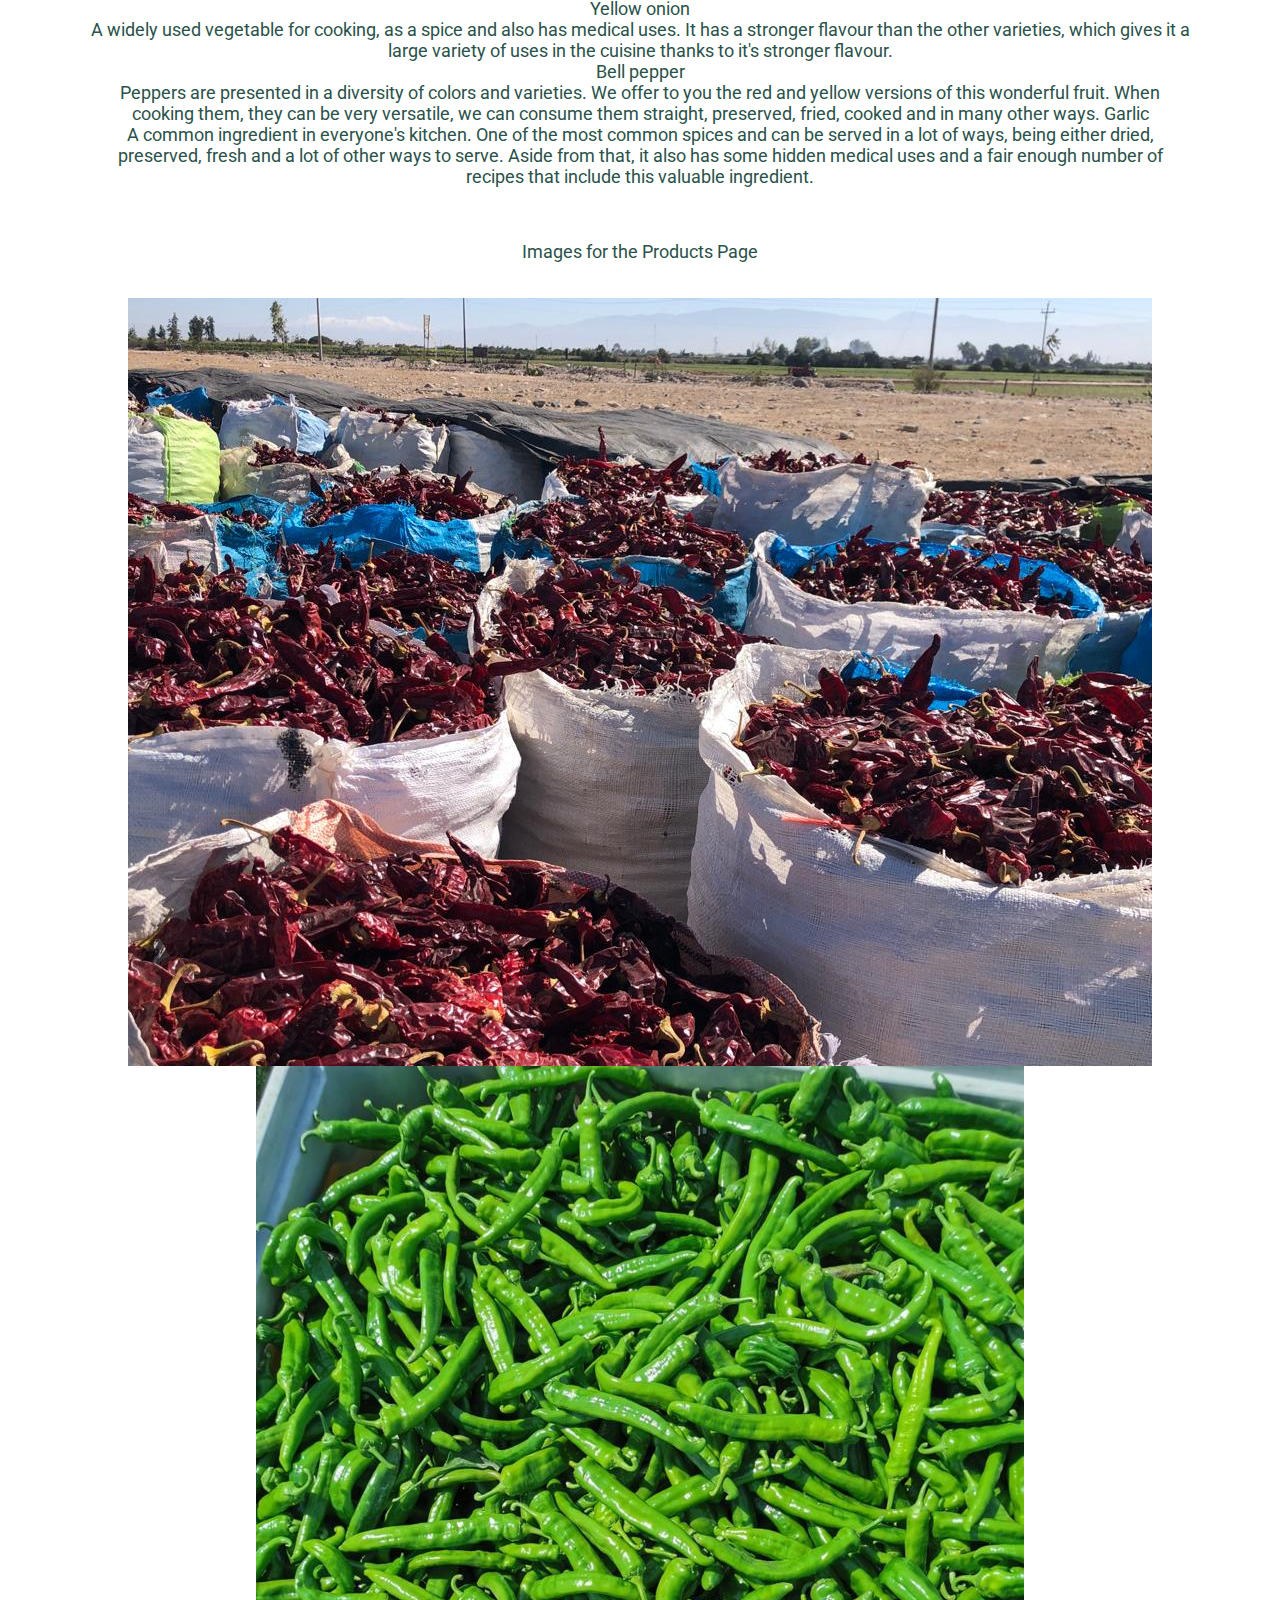
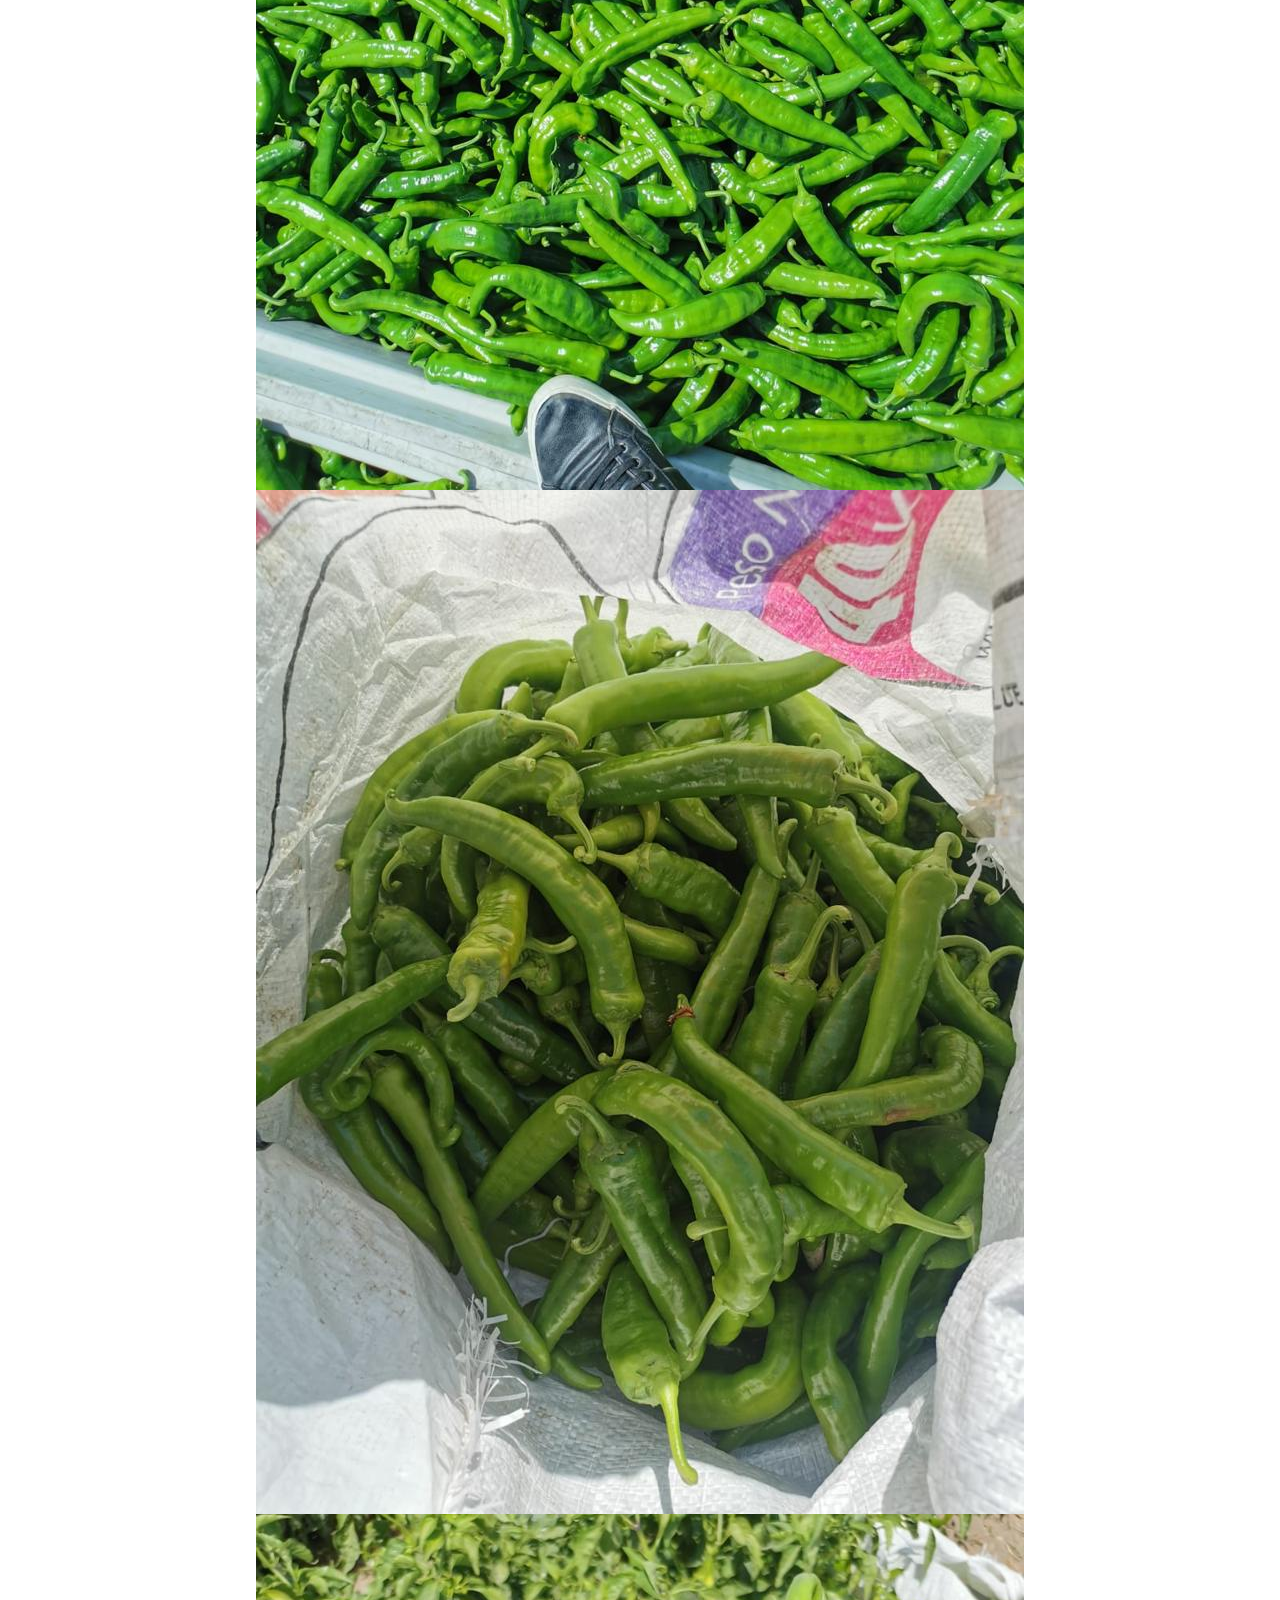
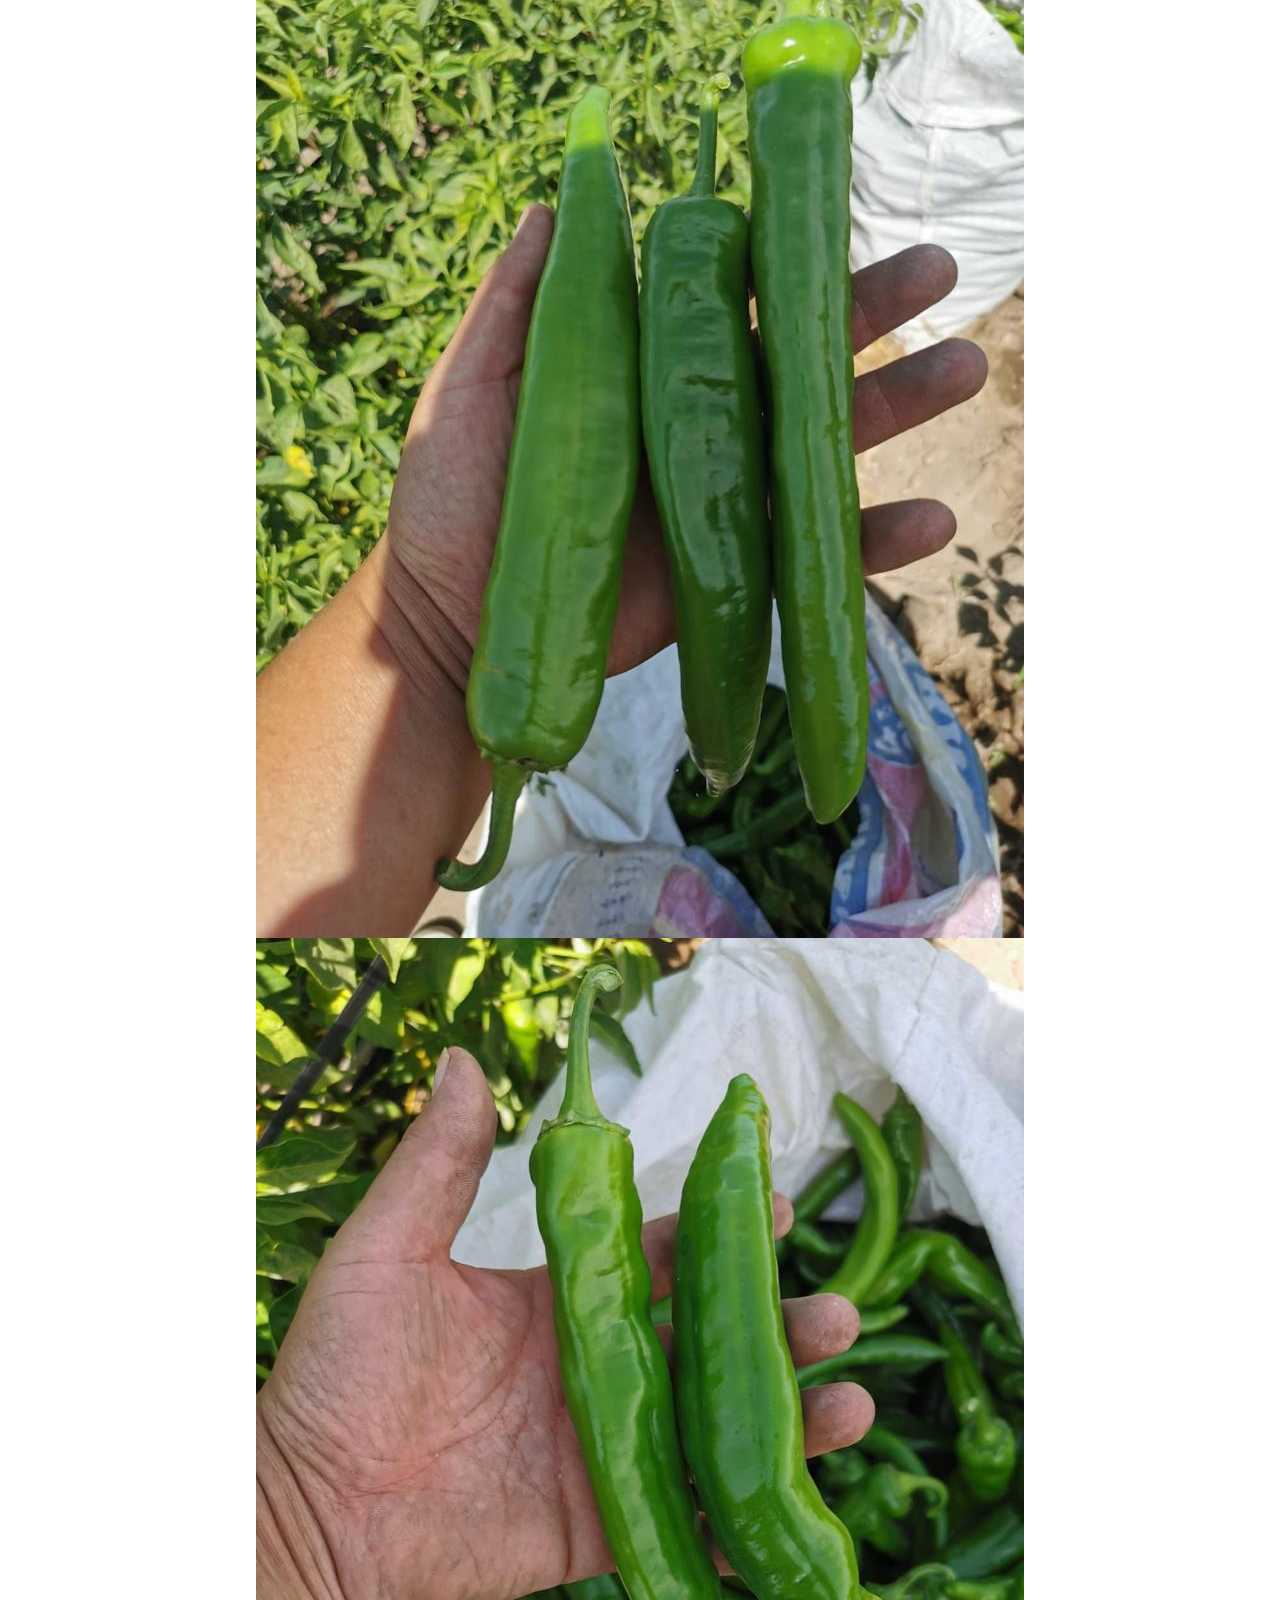
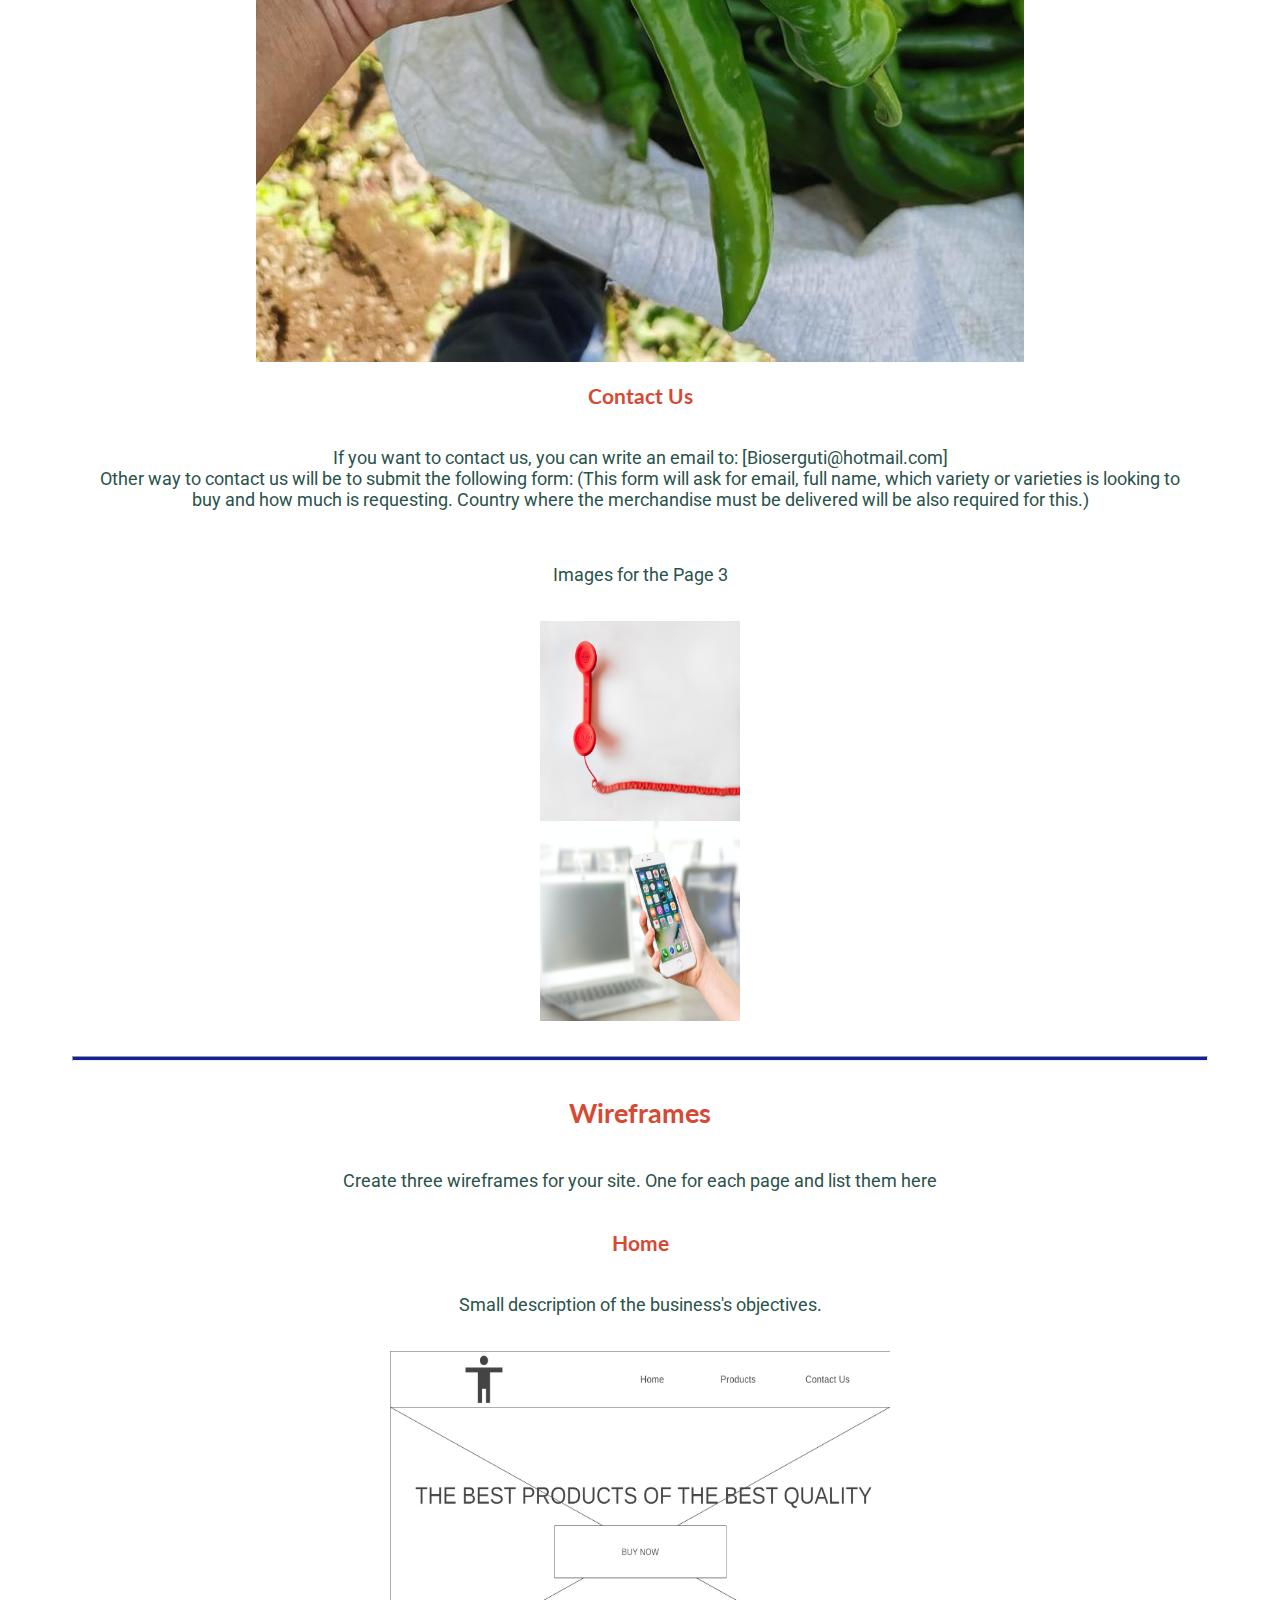
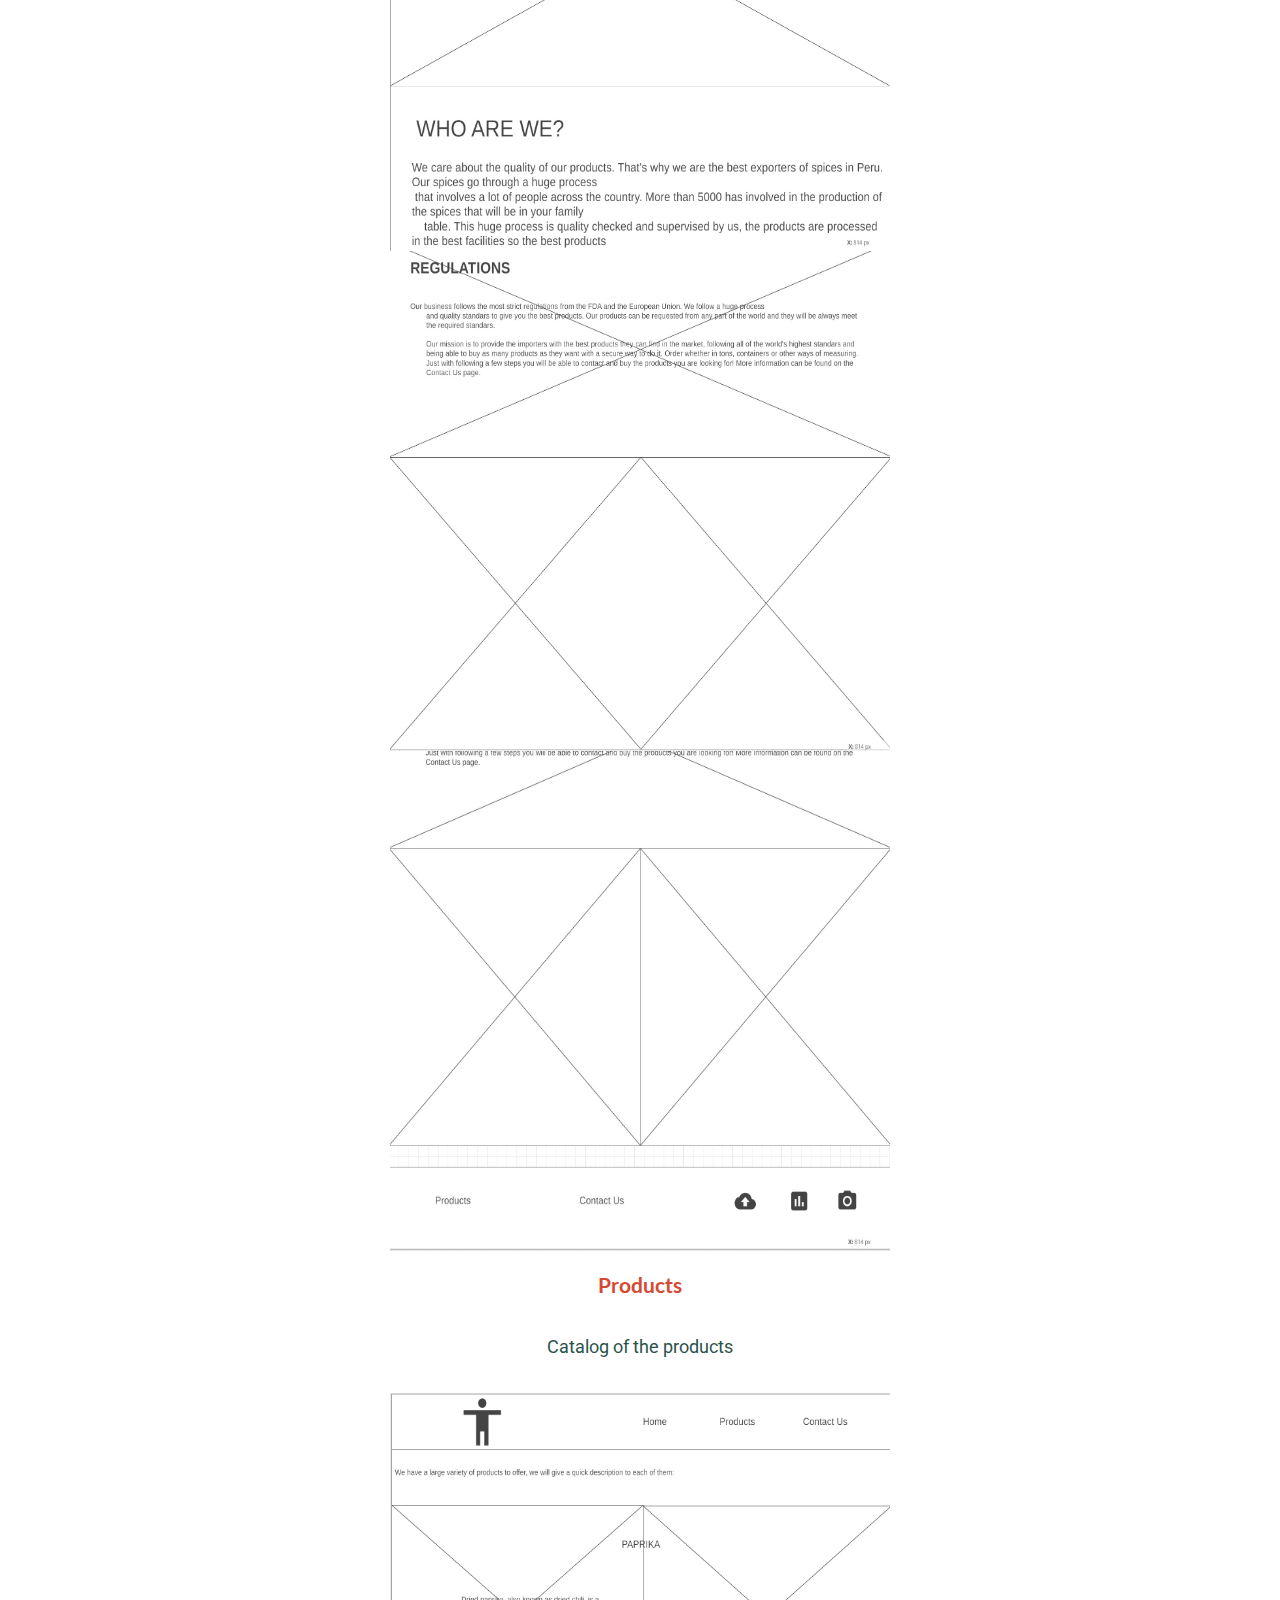
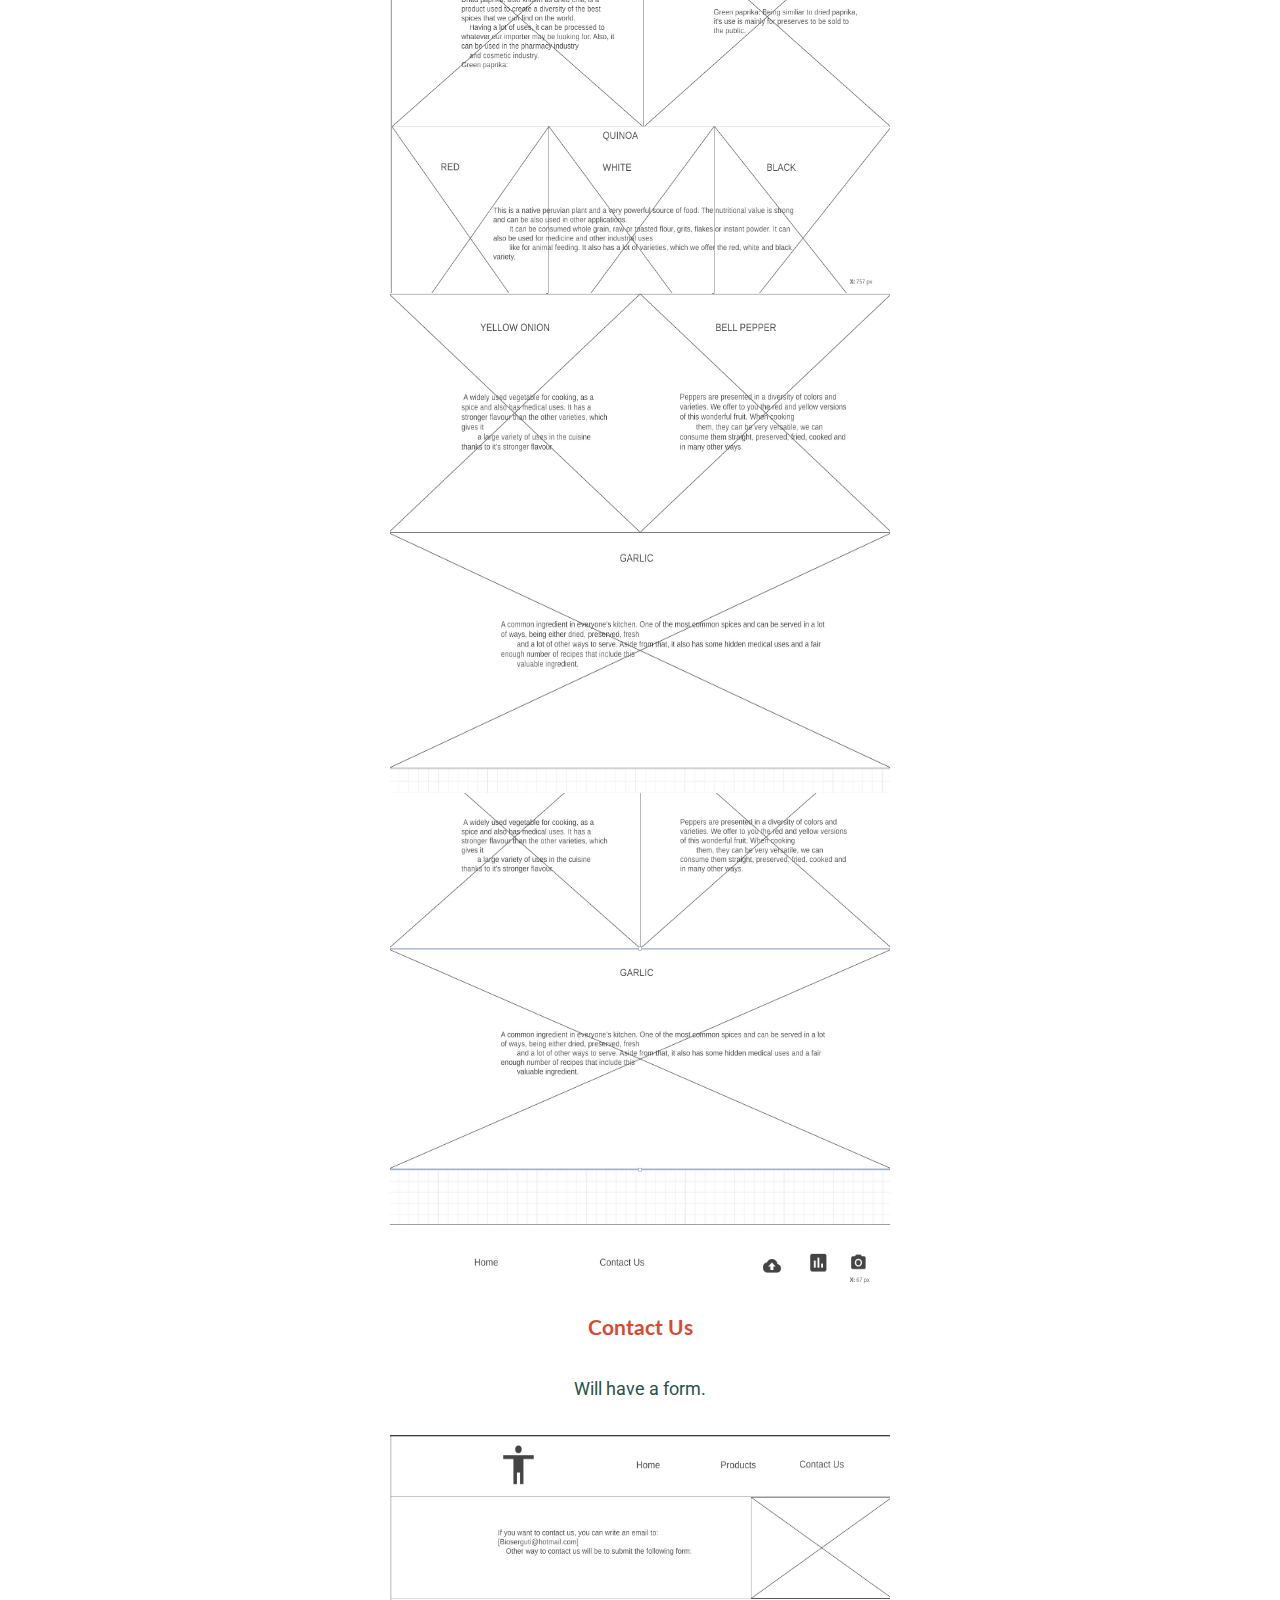
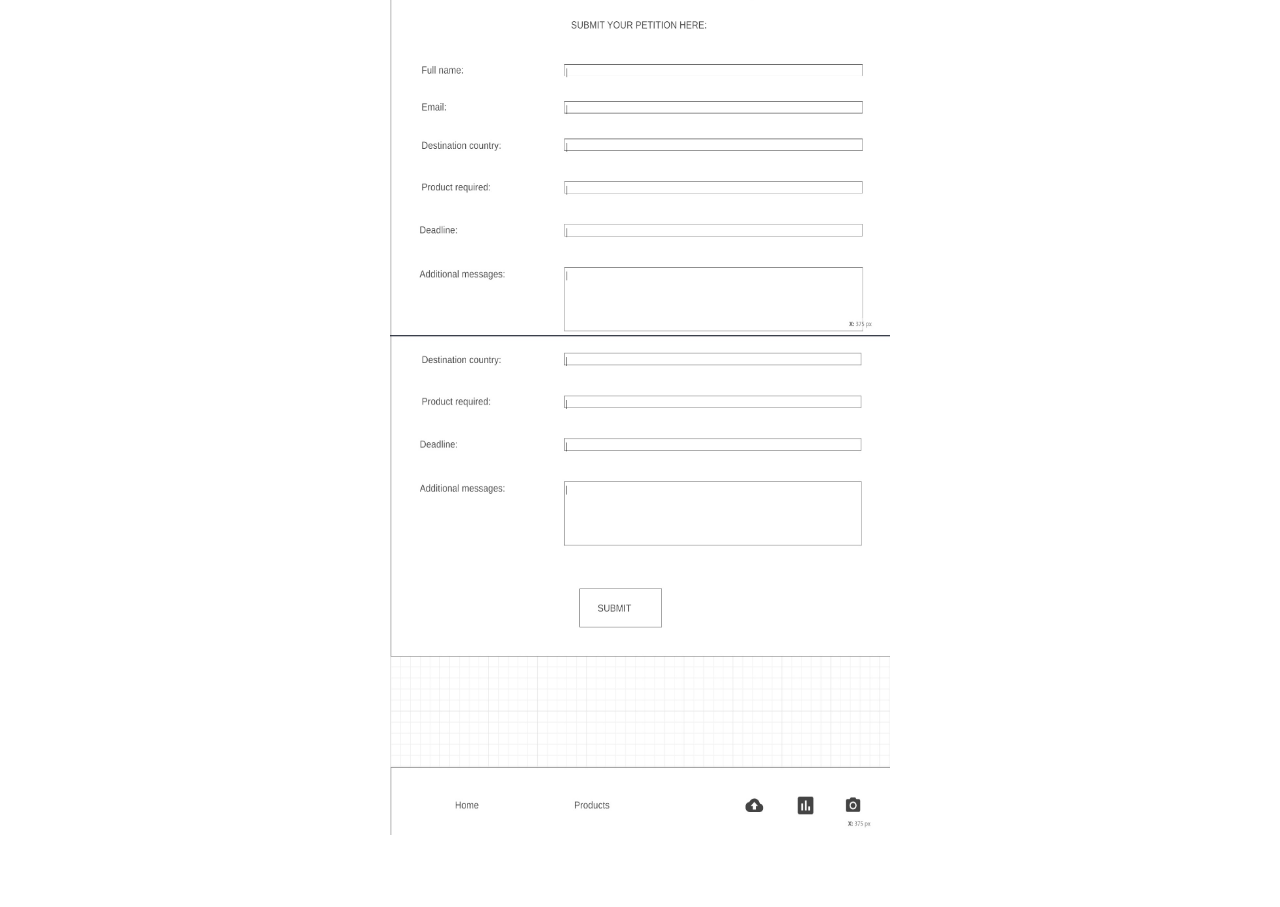
<file: agroinvesting_gutierrez/site-plan.html>
<!DOCTYPE html>
<html lang="en-us">
    
  <head>
    <meta charset="utf-8">
    <title>Site Plan</title>
    <link type="text/css" rel="stylesheet" href="styles/site-plan.css">
  </head>

  <body>
    <header>
      <h1>Agroinvesting Gutierrez Site Plan</h1>
      <h2>Jaime Gutierrez</h2>
      <h2>WDD 130-1</h2>
      <!-- In the header above, add the name or your site, your name and class number. For example if you are in section 3 you would put WDD 130.03 -->
    </header>
    <main>

      <hr>
      <h2>Overview</h2>
      <h3>Purpose</h3>
      <p>The purpose of this website is to sell a lot of spices to any interested importer. We have a large variety of
        spices to sell, like: onions, garlic, paprika, quinua, etc. The user will be able to contact the seller (our business, 
        request a certain quantity of X spice(generally measured in tons or containers). Ways of payment and guarantees will
        also be provided.)
      </p>  <!-- change this -->


      <h3>Audience</h3>
      <p>The website is made for importers across the world that might want to buy our products.</p>  <!-- change this -->

      <hr>
      <h2>Branding</h2>
      <h3>Website Logo</h3>
      <!-- Replace this with some sort of logo for your site.  A logo can be as simple as the name of your site in a nice font :) -->
      <img id="ppk_logo" src="../agroinvesting_gutierrez/images/chili_logo.jpg" alt="logo_ppk">
      <hr>
      <h2>
        Style Guide
      </h2>


      <h3>
        Color Palette
      </h3>
      <!--  The colors you choose for a website are one of the most important decisions you will make. Follow the instructions on the activity in iLearn then return and replace the color codes below with the hex color codes (the 6 digit numbers that show at the bottom of each color) for the colors you have chosen below.  You should have at least 2 colors but do not have to fill in all 4 if you do not need them.  -->

      <!-- Copy and paste the URL to your finished palette below Make sure to paste it into both spots -->
      Palette URL: <a href="https://coolors.co/ff784f-29524a-f1d302-0d21a1-d64933" target="_blank">https://coolors.co/ff784f-29524a-f1d302-0d21a1-d64933</a>


      <table class="colors">
        <tr><th>Primary</th><th>Secondary</th><th>Accent 1</th><th>Accent 2</th></tr>
        <!-- Replace the numbers in the boxes below with your hex color codes. Then switch to the site-plan.css file and change your colors there as well. -->
        <tr><td class="primary">[#d64933]</td><td class="secondary">[#29524A]</td><td class="accent1">[#0D21A1]</td><td class="accent2">[#F1D302]</td></tr>
      </table>

      <h3>
        Typography
      </h3>
      <!-- Choose a font for your paragraphs (body copy) and headlines. What font(s) have you chosen? Why did you choose what you did?  Make sure to review the list of web safe fonts at W3Schools.org as a starting point.  Think also about which of your colors above you might use for background and font colors. -->

      <h4>
        Heading Font: Lato  <!-- change this -->
      </h4>
      <h4>
        Paragraph Font: Roboto  <!-- change this -->
      </h4>
      <h3>
        Normal paragraph example
      </h3>
      <p>
        Lorem ipsum dolor sit amet, consectetur adipiscing elit, sed do eiusmod tempor incididunt ut labore et dolore magna aliqua. Ut enim ad minim veniam, quis nostrud exercitation ullamco laboris nisi ut aliquip ex ea commodo consequat. Duis aute irure dolor in reprehenderit in voluptate velit esse cillum dolore eu fugiat nulla pariatur. Excepteur sint occaecat cupidatat non proident, sunt in culpa qui officia deserunt mollit anim id est laborum.
      </p>
      <h3>
        Colored paragraph example
      </h3>
      <p class="colored">
        Lorem ipsum dolor sit amet, consectetur adipiscing elit, sed do eiusmod tempor incididunt ut labore et dolore magna aliqua. Ut enim ad minim veniam, quis nostrud exercitation ullamco laboris nisi ut aliquip ex ea commodo consequat. 
      </p>

      <h3>
        Navigation
      </h3>
      <!-- Think about how you want your navigation bar to look. In the site-plan.css file change the colors to your colors to get the look you desire. --> 
      <nav>
        <a href="../agroinvesting_gutierrez/index.html">Home</a>
        <a href="../agroinvesting_gutierrez/products.html">Products</a>
        <a href="../agroinvesting_gutierrez/contactus.html">Contact Us</a>
      </nav>
      <hr>
      <h2>
        Site Map
      </h2>
      <div class="sitemap">
        <div class="sm-home">
          Home
        </div>
        <div class="sm-page2">
          Products <!-- change this -->
        </div>
        <div class="sm-page3">
          Contact Us  <!-- change this -->
        </div>

        <div class="top">
          &nbsp;
        </div>
        <div class="left">
          &nbsp;
        </div>
        <div class="right">
          &nbsp;
        </div>

      </div>

      <hr>
      <h2>
        Content
      </h2>
      <h3>Home page</h3>
      <p>
        We care about the quality of our products. That's why we are the best exporters of spices in Peru. Our spices go through a huge process
        that involves a lot of people across the country. More than 5000 has involved in the production of the spices that will be in your family
        table. This huge process is quality checked and supervised by us, the products are processed in the best facilities so the best products
        can be bought by our customers.
        
        Our business follows the most strict regulations from the FDA and the European Union. We follow a huge process
        and quality standars to give you the best products. Our products can be requested from any part of the world and they will be always meet
        the required standars.

        Our mission is to provide the importers with the best products they can find in the market, following all of the world's highest standars and
        being able to buy as many products as they want with a secure way to do it. Order whether in tons, containers or other ways of measuring.
        Just with following a few steps you will be able to contact and buy the products you are looking for! More information can be found on the
        Contact Us page.
      </p>
      <p>Images for the Home page</p>
        <img src="../agroinvesting_gutierrez/images/chili_field.jpeg" alt="image for homepage">
        <img src="../agroinvesting_gutierrez/images/field.jpeg" alt="image for homepage">

      <h3>Products</h3>
      <p>
        We have a large variety of products to offer, we will give a quick description to each of them:<br>

        Dried paprika<br>

        Dried paprika, also known as dried chili, is a product used to create a diversity of the best spices that we can find on the world.
        Having a lot of uses, it can be processed to whatever our importer may be looking for. Also, it can be used in the pharmacy industry
        and cosmetic industry.<br>

        Green paprika<br>
        Being similiar to dried paprika, it's use is mainly for preserves to be sold to the public.<br>

        Quinoa<br>
        This is a native peruvian plant and a very powerful source of food. The nutritional value is strong and can be also used in other applications.
        It can be consumed whole grain, raw or toasted flour, grits, flakes or instant powder. It can also be used for medicine and other industrial uses
        like for animal feeding. It also has a lot of varieties, which we offer the red, white and black variety.<br>

        Red quinoa<br>
        [Image goes here]<br>
        Black quinoa<br>
        [Image goes here]<br>
        White quinoa<br>
        [Image goes here]<br>

        Yellow onion<br>

        A widely used vegetable for cooking, as a spice and also has medical uses. It has a stronger flavour than the other varieties, which gives it
        a large variety of uses in the cuisine thanks to it's stronger flavour. <br>

        Bell pepper<br>
        Peppers are presented in a diversity of colors and varieties. We offer to you the red and yellow versions of this wonderful fruit. When cooking
        them, they can be very versatile, we can consume them straight, preserved, fried, cooked and in many other ways.

        Garlic<br>
        A common ingredient in everyone's kitchen. One of the most common spices and can be served in a lot of ways, being either dried, preserved, fresh
        and a lot of other ways to serve. Aside from that, it also has some hidden medical uses and a fair enough number of recipes that include this
        valuable ingredient.<br>
      
      </p>
      <p>Images for the Products Page</p>
        <img src="../agroinvesting_gutierrez/images/chili_bags.jpeg" alt="image for page">
        <img src="../agroinvesting_gutierrez/images/green_chili_1.jpeg" alt="image for page">
        <img src="../agroinvesting_gutierrez/images/green_chili_2.jpeg" alt="image for page">
        <img src="../agroinvesting_gutierrez/images/green_chili_3.jpeg" alt="image for page">
        <img src="../agroinvesting_gutierrez/images/green_chili_4.jpeg" alt="image for page">
      <h3>Contact Us</h3>
      <p>
        If you want to contact us, you can write an email to: [Bioserguti@hotmail.com] <br>
        Other way to contact us will be to submit the following form:
        (This form will ask for email, full name, which variety or varieties is looking to buy and how much is requesting. Country where the merchandise
        must be delivered will be also required for this.)
      </p>
      <p>Images for the Page 3</p>
        <img id="phone" src="../agroinvesting_gutierrez/images/phone.jpg" alt="image for page3">
        <img id="contact" src="../agroinvesting_gutierrez/images/contact.jpg" alt="image for page3">
      <hr>
      <h2>
        Wireframes
      </h2>
      <p>
        Create three wireframes for your site. One for each page and list them here</p>

      <h3>Home</h3>
      <p>         
        Small description of the business's objectives.
      </p>
      <img class="wireframe" src="../agroinvesting_gutierrez/images/home_1.jpeg" alt="home page wireframe">
      <img class="wireframe" src="../agroinvesting_gutierrez/images/home_2.jpeg" alt="home page wireframe">
      <img class="wireframe" src="../agroinvesting_gutierrez/images/home_3.jpeg" alt="home page wireframe">

      <h3>Products</h3>
      <p>         
        Catalog of the products
      </p>
      <img class="wireframe" src="../agroinvesting_gutierrez/images/second_1.jpeg" alt="page 2 wireframe">
      <img class="wireframe" src="../agroinvesting_gutierrez/images/second_2.jpeg" alt="page 2 wireframe">
      <img class="wireframe" src="../agroinvesting_gutierrez/images/second_3.jpeg" alt="page 2 wireframe">

      <h3>Contact Us</h3>
      <p>         
        Will have a form.
      </p>
      <img class="wireframe" src="../agroinvesting_gutierrez/images/third_1.jpeg" alt="page 3 wireframe">
      <img class="wireframe" src="../agroinvesting_gutierrez/images/third_2.jpeg" alt="page 3 wireframe">
    </main>
  </body>

</html>
</file>
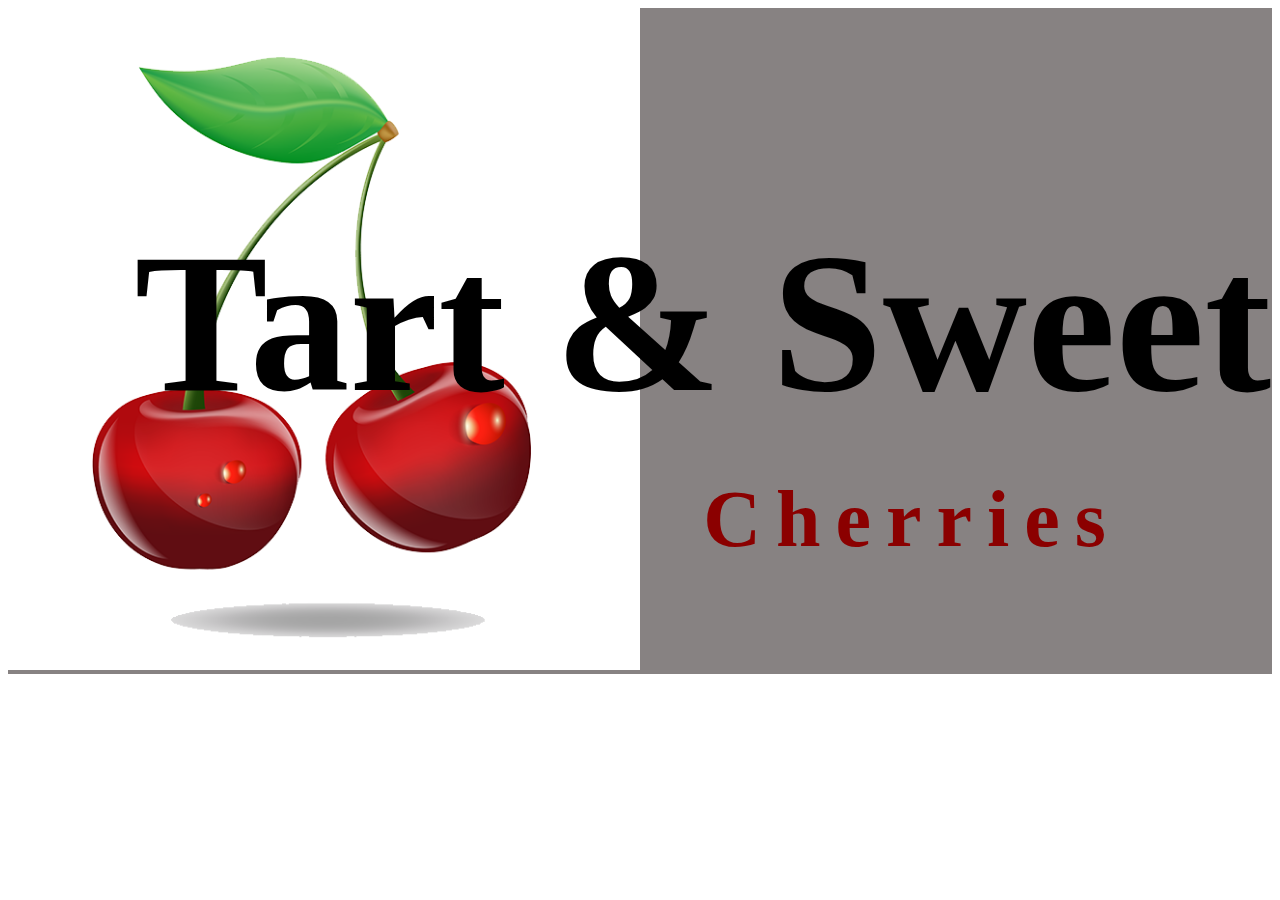
<file: ice_3/ice_3.html>
<!DOCTYPE html>
<html lang="en">
<head>
    <meta charset="UTF-8">
    <meta http-equiv="X-UA-Compatible" content="IE=edge">
    <meta name="viewport" content="width=device-width, initial-scale=1.0">
    <link rel="stylesheet" href="style.css">
    <title>Document</title>
</head>
<body>
    <div id="main_div">
        <img id="cherries" src="../wwr/images/cherries.png" alt="cherries">
        <div id="text1"><strong>Tart & Sweet</strong></div>
        <div id="text2"><strong>Cherries</strong></div>
    </div>
</body>
</html>
</file>
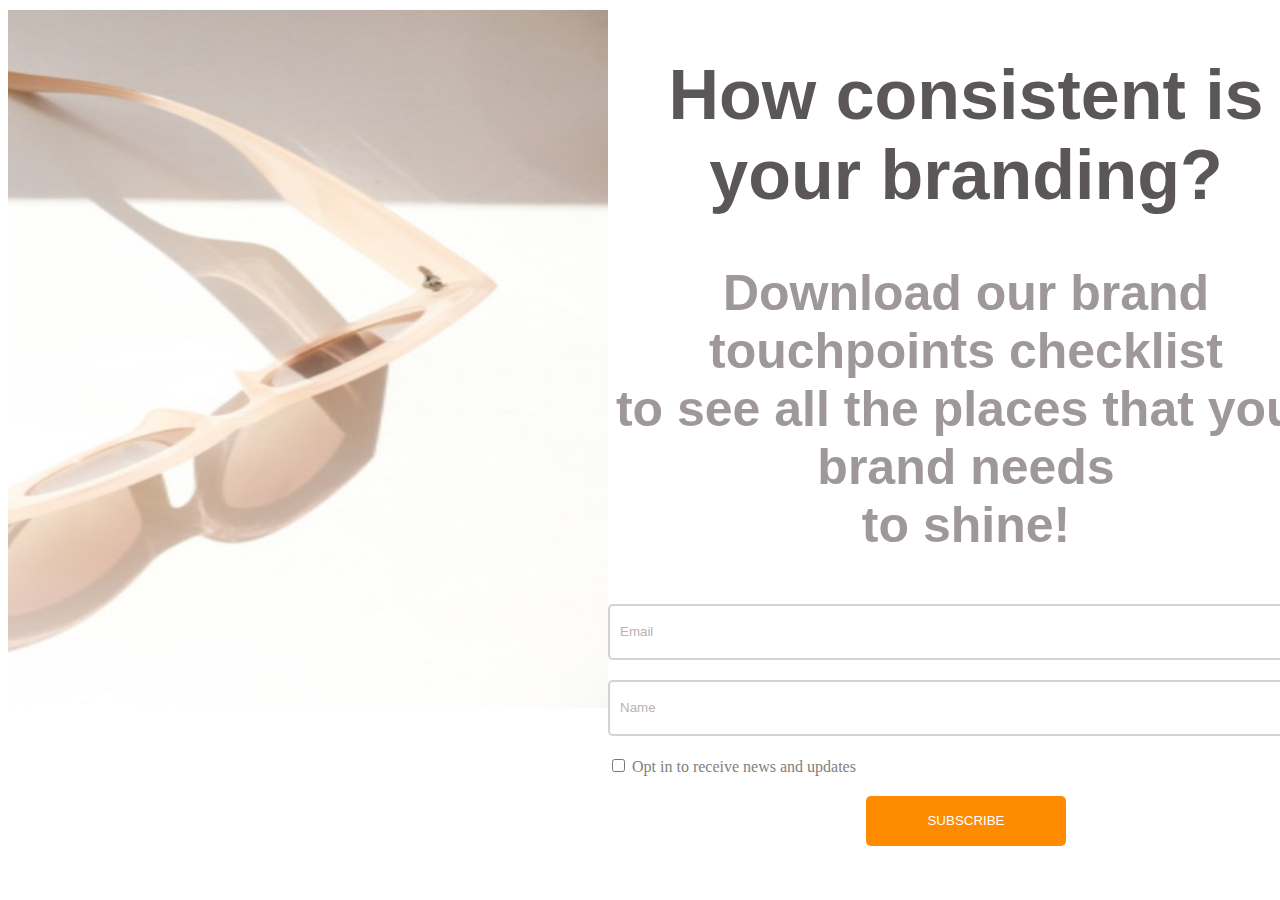
<file: ice_4/ICE4.html>
<!DOCTYPE html>
<html lang="en">
<head>
    <meta charset="UTF-8">
    <meta http-equiv="X-UA-Compatible" content="IE=edge">
    <meta name="viewport" content="width=device-width, initial-scale=1.0">
    <link rel="stylesheet" href="../ice_4/style_ICE4.css">
    <title>ICE Challenge 4</title>
</head>
<body>
    <div id="main_div">
        <img id="lentes" src="../ice_4/lentes.jpeg" alt="lentes">
        <div id="sec_div">
            <h1>How consistent is<br> your branding?</h1>
            <h3>Download our brand touchpoints checklist <br> to see all the places
                that your brand needs<br> to shine!
            </h3>
            <input id="email" type="text" name="email" value="Email">
            <input id="name" type="text" name="name" value="Name">
            <div id="checkbox">
                <input type="checkbox" id="news" name="news">
                <label for="news">Opt in to receive news and updates</label>
            </div>
            <button id="subscribe" type="button">SUBSCRIBE</button>
        </div>
    </div>
</body>
</html>
</file>
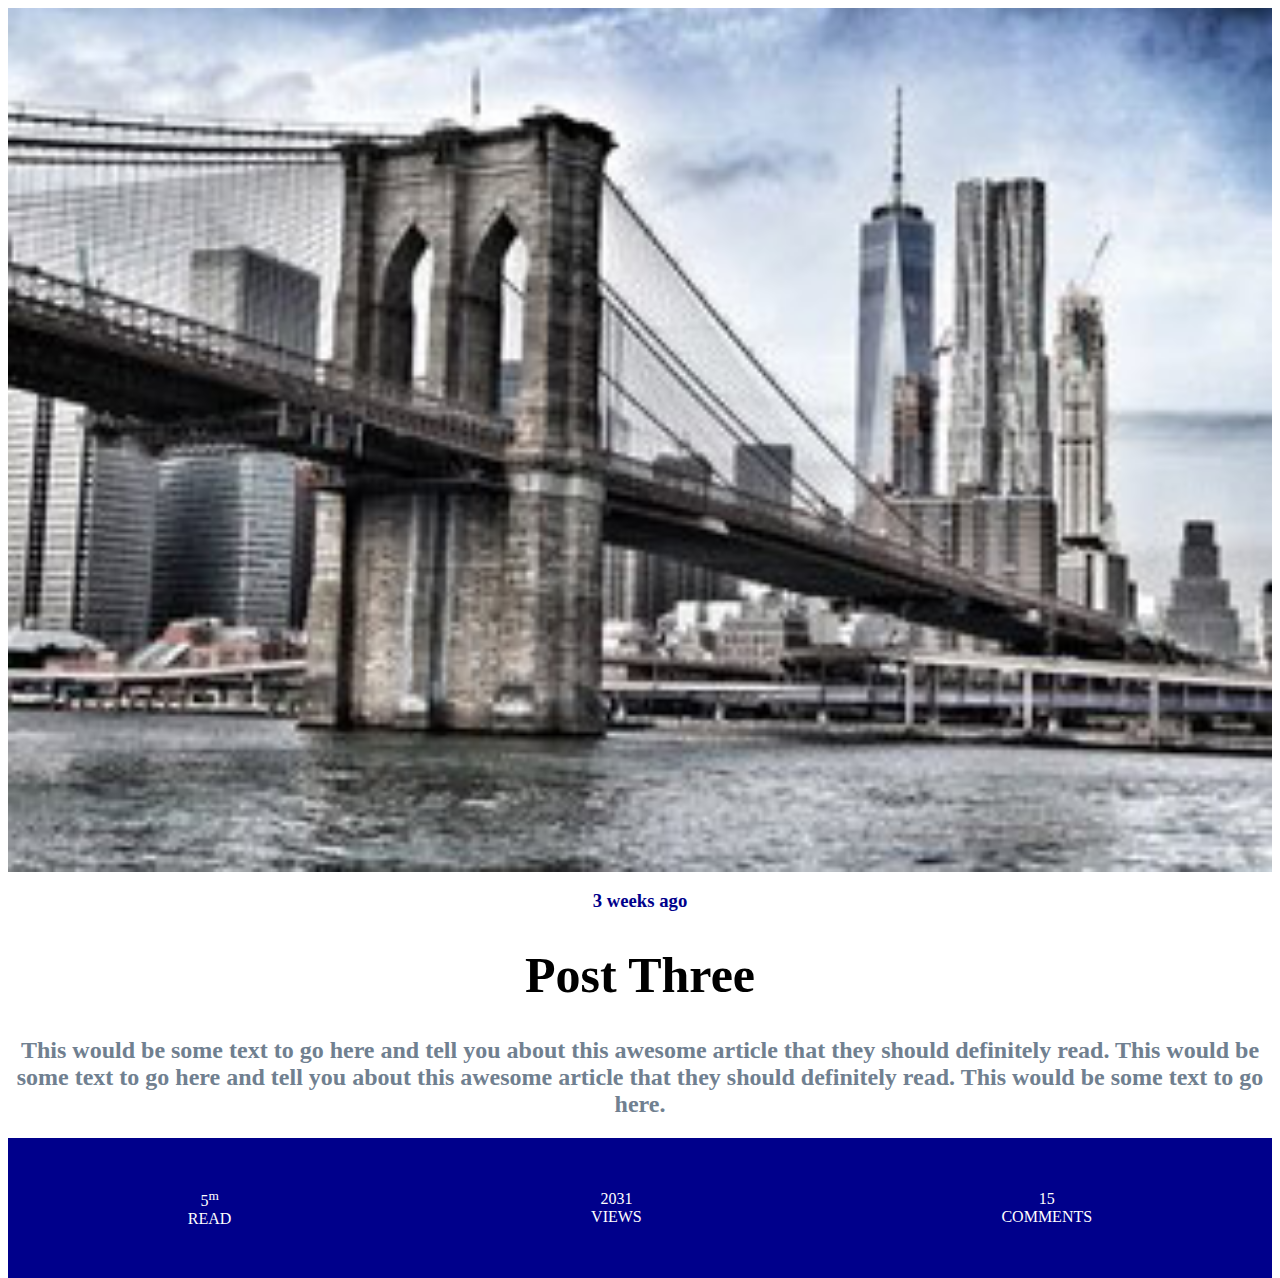
<file: ice_5/ICE5.html>
<!DOCTYPE html>
<html lang="en">
    <head>
        <meta charset="UTF-8">
        <meta name="viewport" content="width=device-width, initial-scale=1.0">
        <title>Ice Challenge W09</title>
        <link rel="stylesheet" href="style_ICE5.css">
    </head>
    <body>
        <div id="main">
            <div id="image">
                <img id="puente" src="../ice_5/w09_ice_img.jpg">
            </div>
            <div id="central_text">
                <h3>3 weeks ago</h3>
                <h1>Post Three</h1>
                <h2>This would be some text to go here and tell you 
                    about this awesome article that they should definitely
                    read. This would be some text to go here and tell you 
                    about this awesome article that they should definitely
                    read. This would be some text to go here.
                </h2>
            </div>
            <footer id="footer">
                <div id="fot_1">5<sup>m</sup><br> READ</div>
                <div id="fot_2">2031<br> VIEWS</div>
                <div id="fot_3">15<br> COMMENTS</div>
            </footer>
        </div>
    </body>
</html>
</file>
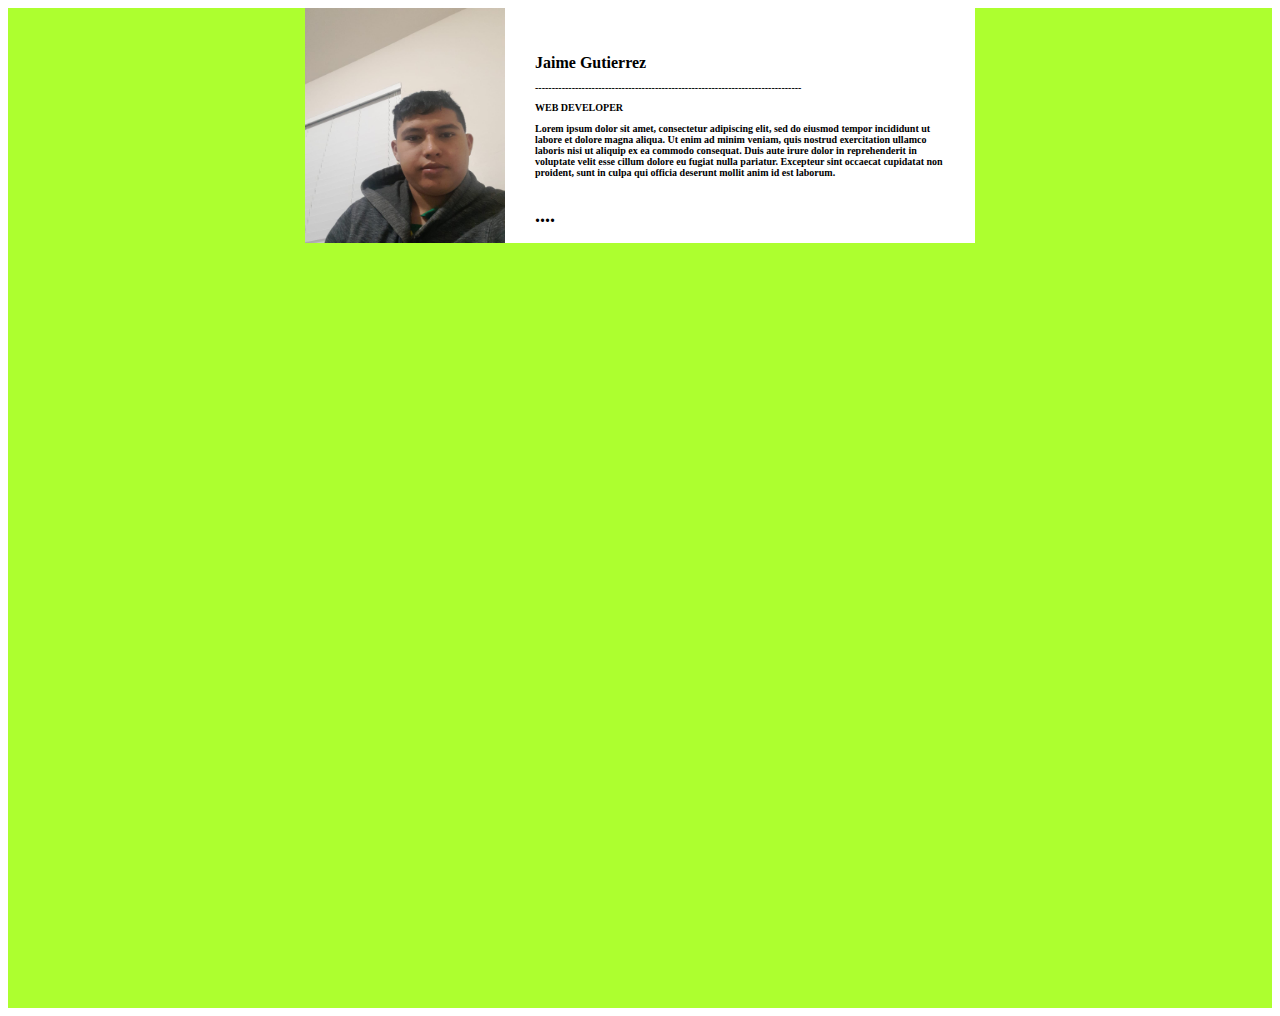
<file: pop_quiz/pop_quiz.html>
<!DOCTYPE html>
<html lang="en">
    <head>
        <meta charset="UTF-8">
        <meta name="viewport" content="width=device-width, initial-scale=1.0">
        <link rel="stylesheet" href="../pop_quiz/styles/style.css" />
        <title>Pop Quiz</title>
    </head>
    <body>
        <div id="content">
            <div id="card">
                <div id="image">
                    <img id="me" src="../pop_quiz/picture_myself.jpeg" alt="A photo of me" />
                </div>
                <div id="text">
                    <h1>Jaime Gutierrez</h1>
                    <h2>--------------------------------------------------------------------------------</h2>
                    <h2>WEB DEVELOPER</h2>
                    <h3>Lorem ipsum dolor sit amet, consectetur adipiscing elit, sed do eiusmod tempor 
                        incididunt ut labore et dolore magna aliqua. Ut enim ad minim veniam, quis nostrud 
                        exercitation ullamco laboris nisi ut aliquip ex ea commodo consequat. Duis aute irure 
                        dolor in reprehenderit in voluptate velit esse cillum dolore eu fugiat nulla pariatur. 
                        Excepteur sint occaecat cupidatat non proident, sunt in culpa qui officia deserunt mollit 
                        anim id est laborum. </h3>
                    <h4>....</h4>
                </div>
            </div>
        </div>
    </body>
</html>
</file>
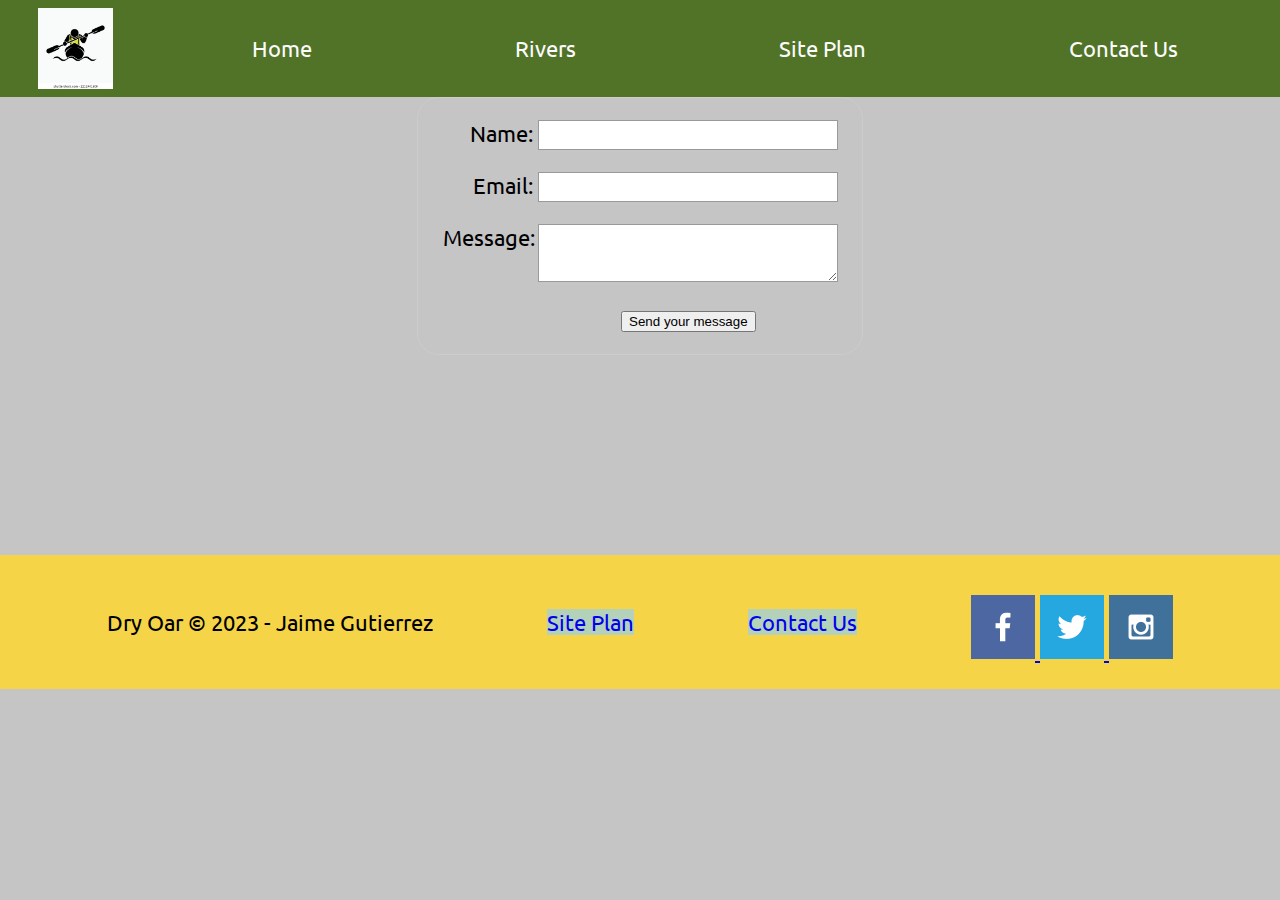
<file: wwr/contactus.html>
<!DOCTYPE html>
<html lang="en">
    <head>
        <meta charset="UTF-8">
        <meta name="viewport" content="width=device-width, initial-scale=1.0">
        <link rel="stylesheet" href="../wwr/styles/style_rivers.css">
        <title>Contact Us</title>
    </head>
    <body>
        <div id="content">
            <header>
                <a id="logo_link" href="index.html">
                    <img class="logo" src="../wwr/images/kyk.webp" alt="Dry Oar Logo">
                </a>
                <nav id="a">
                    <a href="../wwr/index.html">Home</a>
                    <a href="../wwr/rivers.html">Rivers</a>
                    <a href="site-plan-rafting.html">Site Plan</a>
                    <a href="contactus.html">Contact Us</a>
                </nav>
            </header>
            <main>
                <div id="feedback"></div>
                <form action="contactus.html" method="post">
                    <ul>
                        <li>
                            <label for="name">Name: </label>
                            <input type="text" id="name" name="user_name" />
                        </li>
                        <li>
                            <label for="mail">Email: </label>
                            <input type="email" id="mail" name="user_email"/>
                        </li>
                        <li>
                            <label for="msg">Message: </label>
                            <textarea id="msg" name="user_message"></textarea>
                        </li>
                        <li class="button">
                            <button type="submit">Send your message</button>
                        </li>
                    </ul>
                </form>
            </main>
            <footer>
                <p id="footer_p">Dry Oar &copy; 2023 - Jaime Gutierrez</p>
                <p><a class="footer_a" href="site-plan-rafting.html">Site Plan</a></p>
                <p><a class="footer_a" href="contactus.html">Contact Us</a></p>
                <div class="social">
                    <a href="https://facebook.com" target="_blank">
                        <img src="../wwr/images/facebook.png" alt="Facebook logo">
                    </a>
                    <a href="https://twitter.com" target="_blank">
                        <img src="../wwr/images/twitter.png" alt="Twitter logo">
                    </a>
                    <a href="https://instagram.com" target="_blank">
                        <img src="../wwr/images/instagram.png" alt="Twitter logo">
                    </a>
                </div>
            </footer>
        </div>
        <script>
            const feedbackElement = document.getElementById('feedback');
            const formElement = document.forms[0];
            formElement.addEventListener('submit', function(e){
                e.preventDefault();
                feedbackElement.innerHTML = 'Hello ' + formElement.user_name.value + ', we received your message succesfully! Thank you and we will contact you as soon as posible.';
                feedbackElement.style.display = "block";
                document.body.classList.toggle('moveDown');
            })
        </script>
    </body>
</html>
</file>
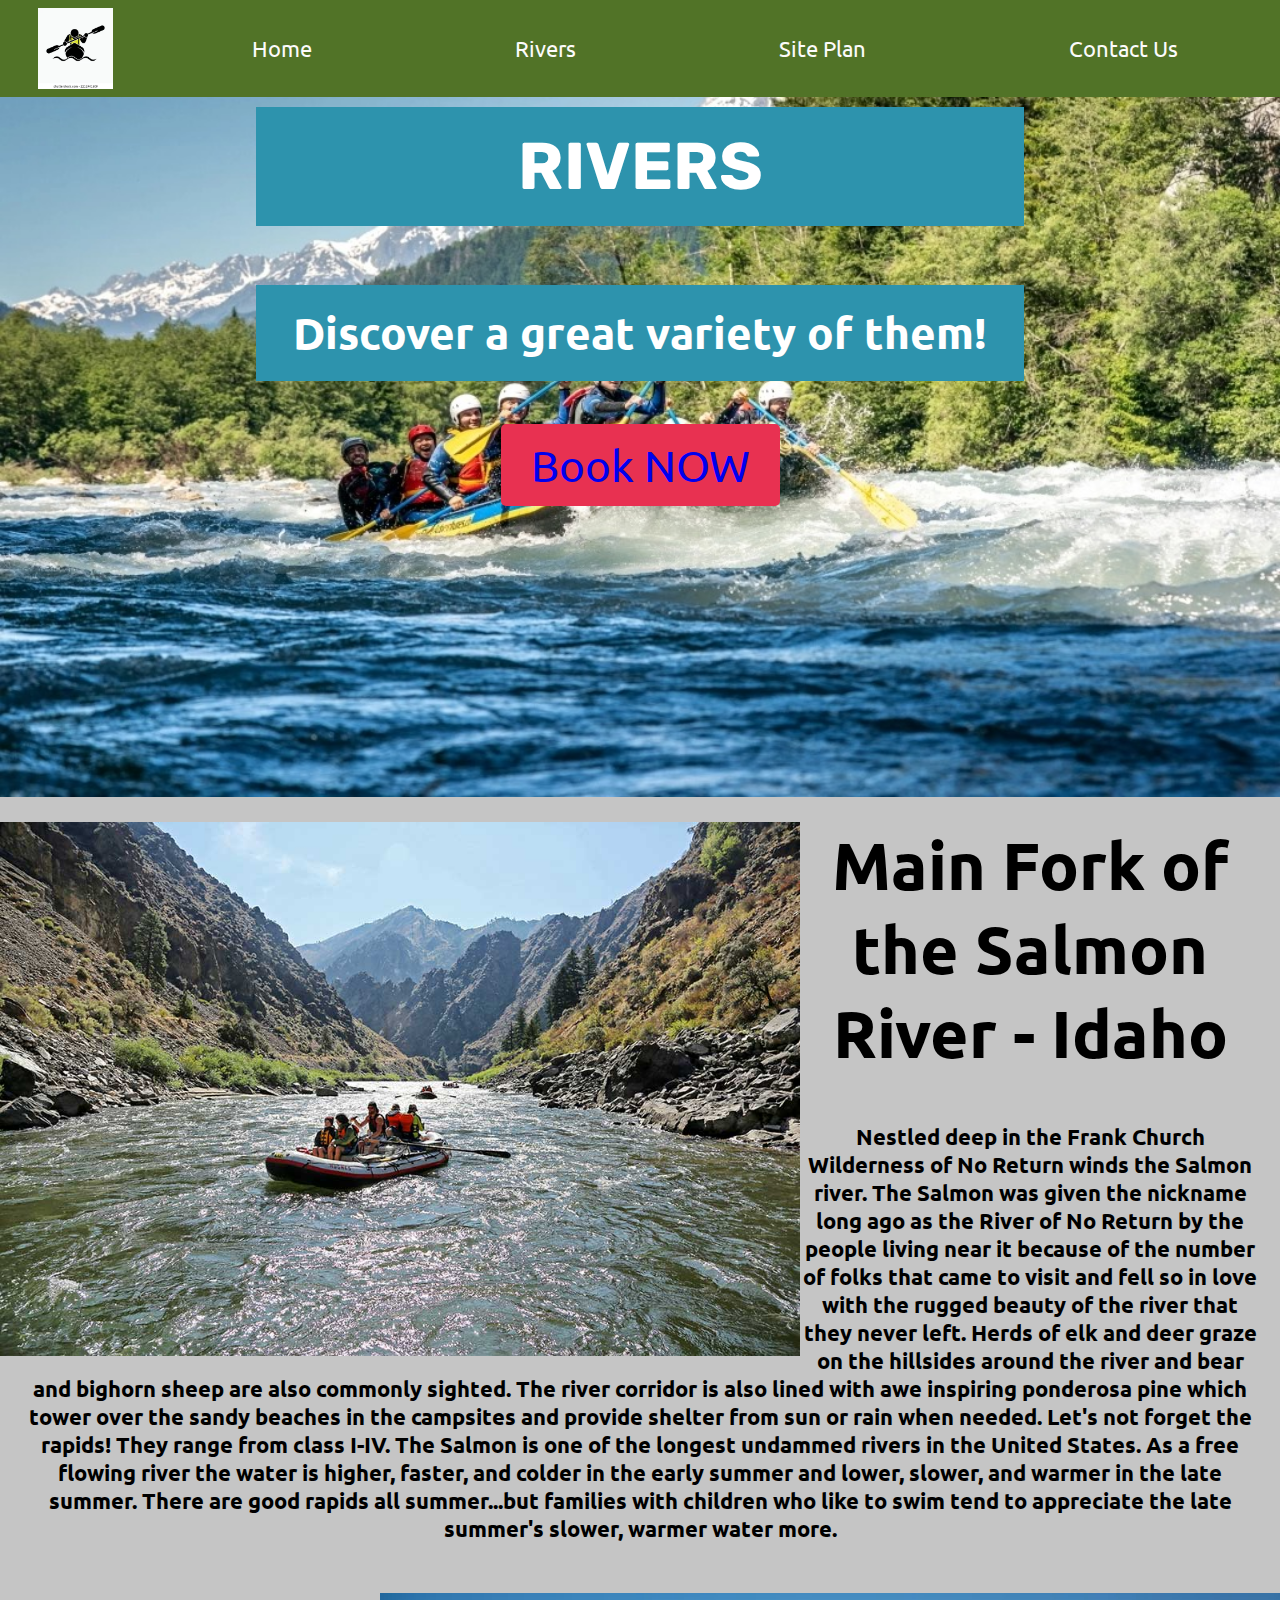
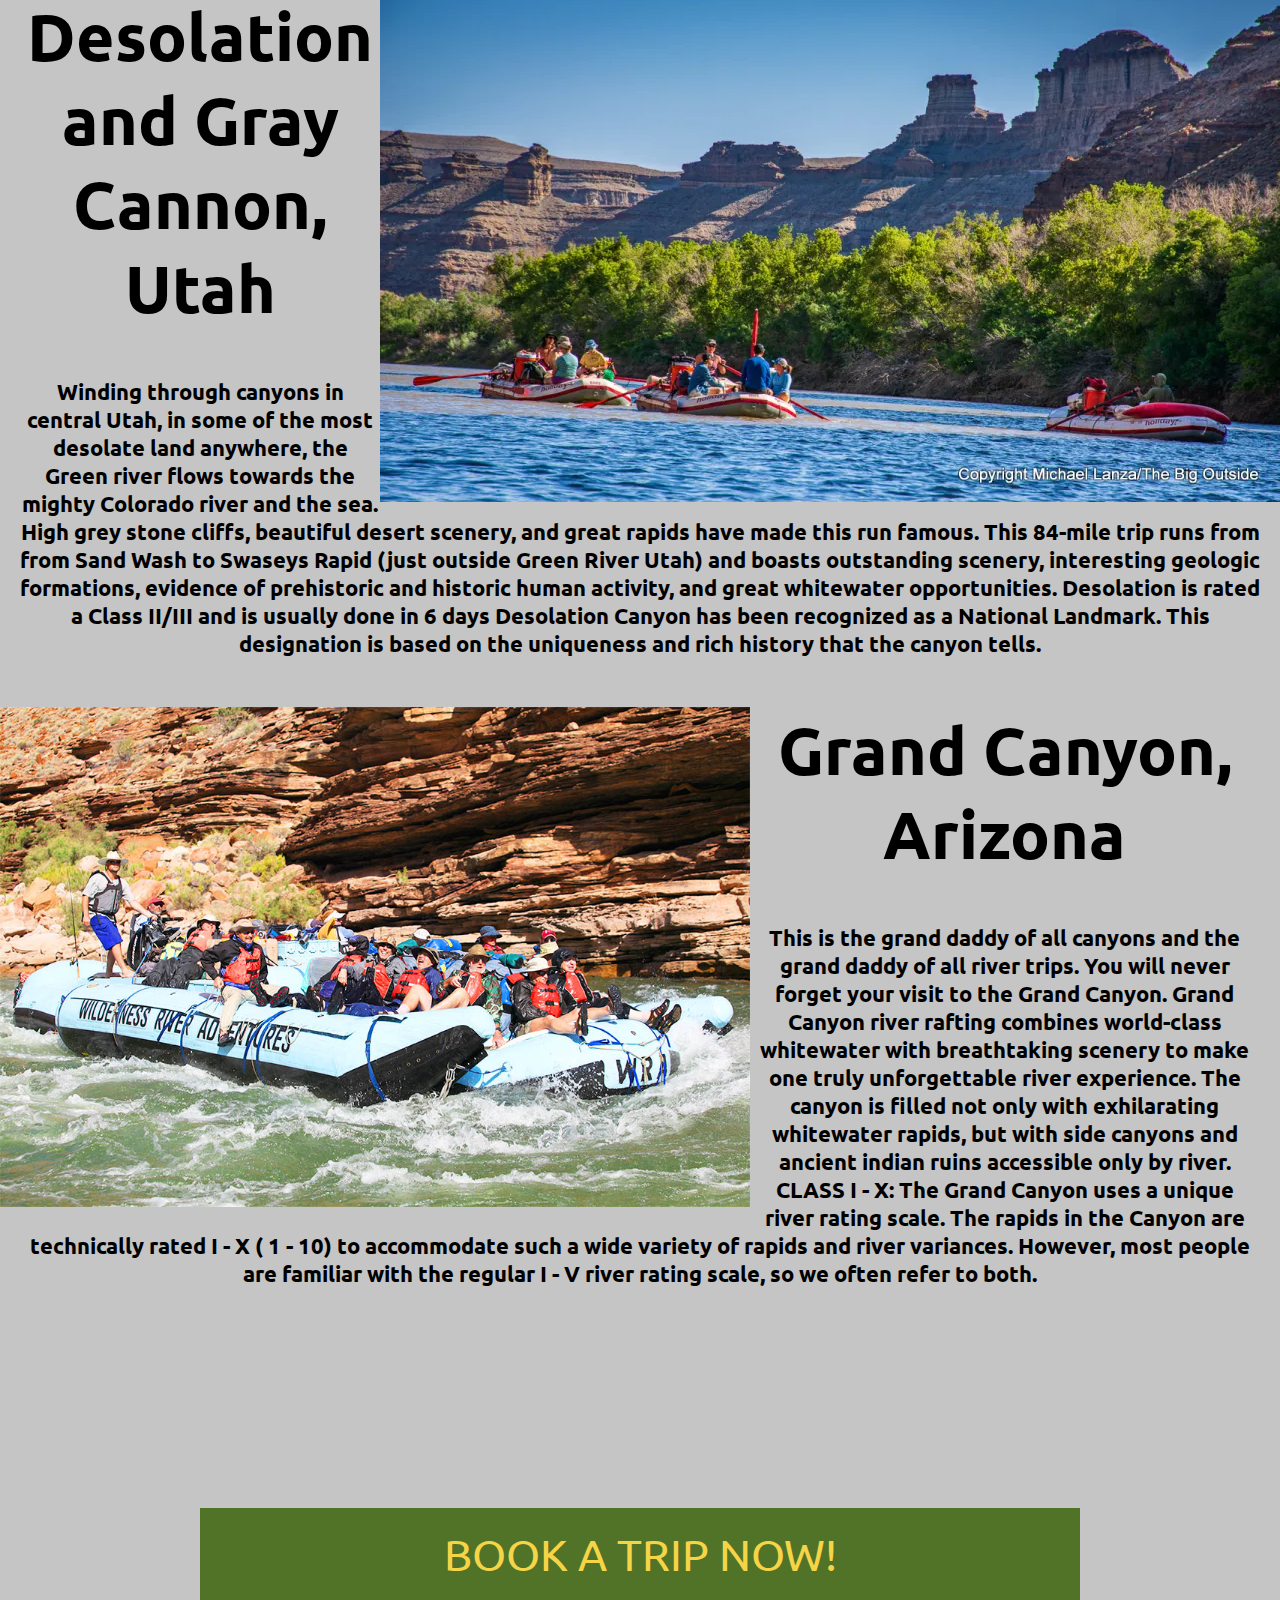
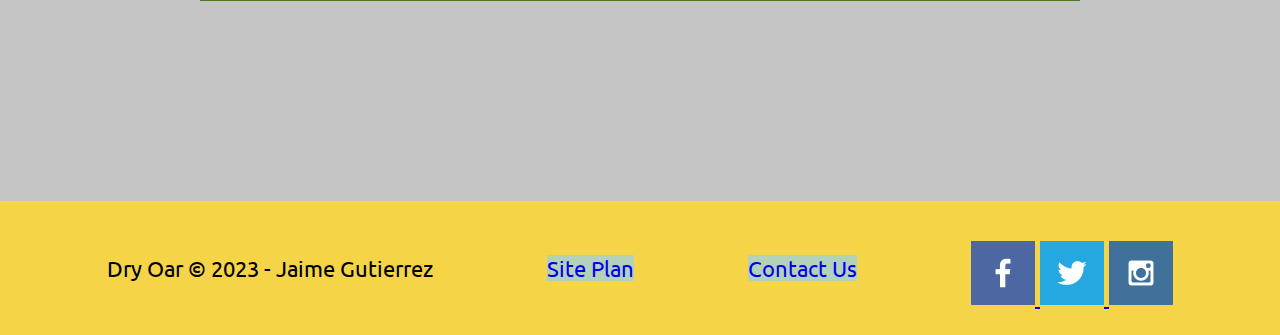
<file: wwr/rivers.html>
<!DOCTYPE html>
<html lang="en">
    <head>
        <meta charset="UTF-8">
        <meta name="viewport" content="width=device-width, initial-scale=1.0">
        <link rel="stylesheet" href="../wwr/styles/style_rivers.css">
        <title>Rivers</title>
    </head>
    <body>
        <div id="content">
            <header>
                <a id="logo_link" href="index.html">
                    <img class="logo" src="../wwr/images/kyk.webp" alt="Dry Oar Logo">
                </a>
                <nav id="a">
                    <a href="../wwr/index.html">Home</a>
                    <a href="../wwr/rivers.html">Rivers</a>
                    <a href="site-plan-rafting.html">Site Plan</a>
                    <a href="contactus.html">Contact Us</a>
                </nav>
            </header>
            <div id="hero">
                <div id="hero-box">
                    <img id="hero-img" src="../wwr/images/ppl_rafting.jpeg" alt="People rafting">
                </div>
                <section id="hero-msg">
                    <h1 class="home-title">RIVERS</h1>
                    <h4 id="home-subtitle">Discover a great variety of them!</h4>
                    <div class="button-box">
                        <a class="book" href="contactus.html">Book NOW</a>
                    </div>
                </section>
            </div>
            <div id="main">
                <div id="salmon_river">
                    <img id="salmon" src="../wwr/images/salmon-fork.jpg" alt="Salmon river">
                </div>
                <section id="salmon_message">
                    <h1 class="sub_title">Main Fork of the Salmon River - Idaho</h1>
                    <h4 class="sub_title_desc">
                        Nestled deep in the Frank Church Wilderness of No Return winds the Salmon river.
                        The Salmon was given the nickname long ago as the River of No Return by the people 
                        living near it because of the number of folks that came to visit and fell so in love 
                        with the rugged beauty of the river that they never left. Herds of elk and deer graze 
                        on the hillsides around the river and bear and bighorn sheep are also commonly sighted. 
                        The river corridor is also lined with awe inspiring ponderosa pine which tower over the 
                        sandy beaches in the campsites and provide shelter from sun or rain when needed.
                        Let's not forget the rapids! They range from class I-IV. The Salmon is one of the 
                        longest undammed rivers in the United States. As a free flowing river the water is higher, 
                        faster, and colder in the early summer and lower, slower, and warmer in the late summer. 
                        There are good rapids all summer...but families with children who like to swim tend to 
                        appreciate the late summer's slower, warmer water more.
                    </h4>
                </section>
                <div id="desolation">
                    <img id="desolation_gray" src="../wwr/images/desolation.webp" alt="Desolation canyon">
                </div>
                <section id="desolation_message">
                    <h1 class="sub_title">Desolation and Gray Cannon, Utah</h1>
                    <h4 class="sub_title_desc">
                        Winding through canyons in central Utah, in some of the most desolate land anywhere, the Green
                        river flows towards the mighty Colorado river and the sea. High grey stone cliffs, beautiful desert 
                        scenery, and great rapids have made this run famous. This 84-mile trip runs from from Sand Wash to Swaseys 
                        Rapid (just outside Green River Utah) and boasts outstanding scenery, interesting geologic formations, 
                        evidence of prehistoric and historic human activity, and great whitewater opportunities.
                        Desolation is rated a Class II/III and is usually done in 6 days
                        Desolation Canyon has been recognized as a National Landmark. This designation is based on the uniqueness and rich 
                        history that the canyon tells.
                    </h4>
                </section>
                <div id="grand_canyon">
                    <img id="grand_canyon_rafting" src="../wwr/images/canyon_arizona.jpg" alt="The grand canyon">
                </div>
                <section id="grand_canyon_message">
                    <h1 class="sub_title">Grand Canyon, Arizona</h1>
                    <h4 class="sub_title_desc">
                        This is the grand daddy of all canyons and the grand daddy of all river trips. 
                        You will never forget your visit to the Grand Canyon.
                        Grand Canyon river rafting combines world-class whitewater with breathtaking scenery to 
                        make one truly unforgettable river experience. The canyon is filled not only with exhilarating 
                        whitewater rapids, but with side canyons and ancient indian ruins accessible only by river.
                        CLASS I - X: The Grand Canyon uses a unique river rating scale. The rapids in the Canyon are technically 
                        rated I - X ( 1 - 10) to accommodate such a wide variety of rapids and river variances. However, most people
                        are familiar with the regular I - V river rating scale, so we often refer to both.
                    </h4>
                </section>
            </div>
            <div id="contract">
                <a>BOOK A TRIP NOW!</a>
            </div>
            <footer>
                <p id="footer_p">Dry Oar &copy; 2023 - Jaime Gutierrez</p>
                <p><a class="footer_a" href="site-plan-rafting.html">Site Plan</a></p>
                <p><a class="footer_a" href="contactus.html">Contact Us</a></p>
                <div class="social">
                    <a href="https://facebook.com" target="_blank">
                        <img src="../wwr/images/facebook.png" alt="Facebook logo">
                    </a>
                    <a href="https://twitter.com" target="_blank">
                        <img src="../wwr/images/twitter.png" alt="Twitter logo">
                    </a>
                    <a href="https://instagram.com" target="_blank">
                        <img src="../wwr/images/instagram.png" alt="Twitter logo">
                    </a>
                </div>
            </footer>
        </div>
    </body>
</html>
</file>
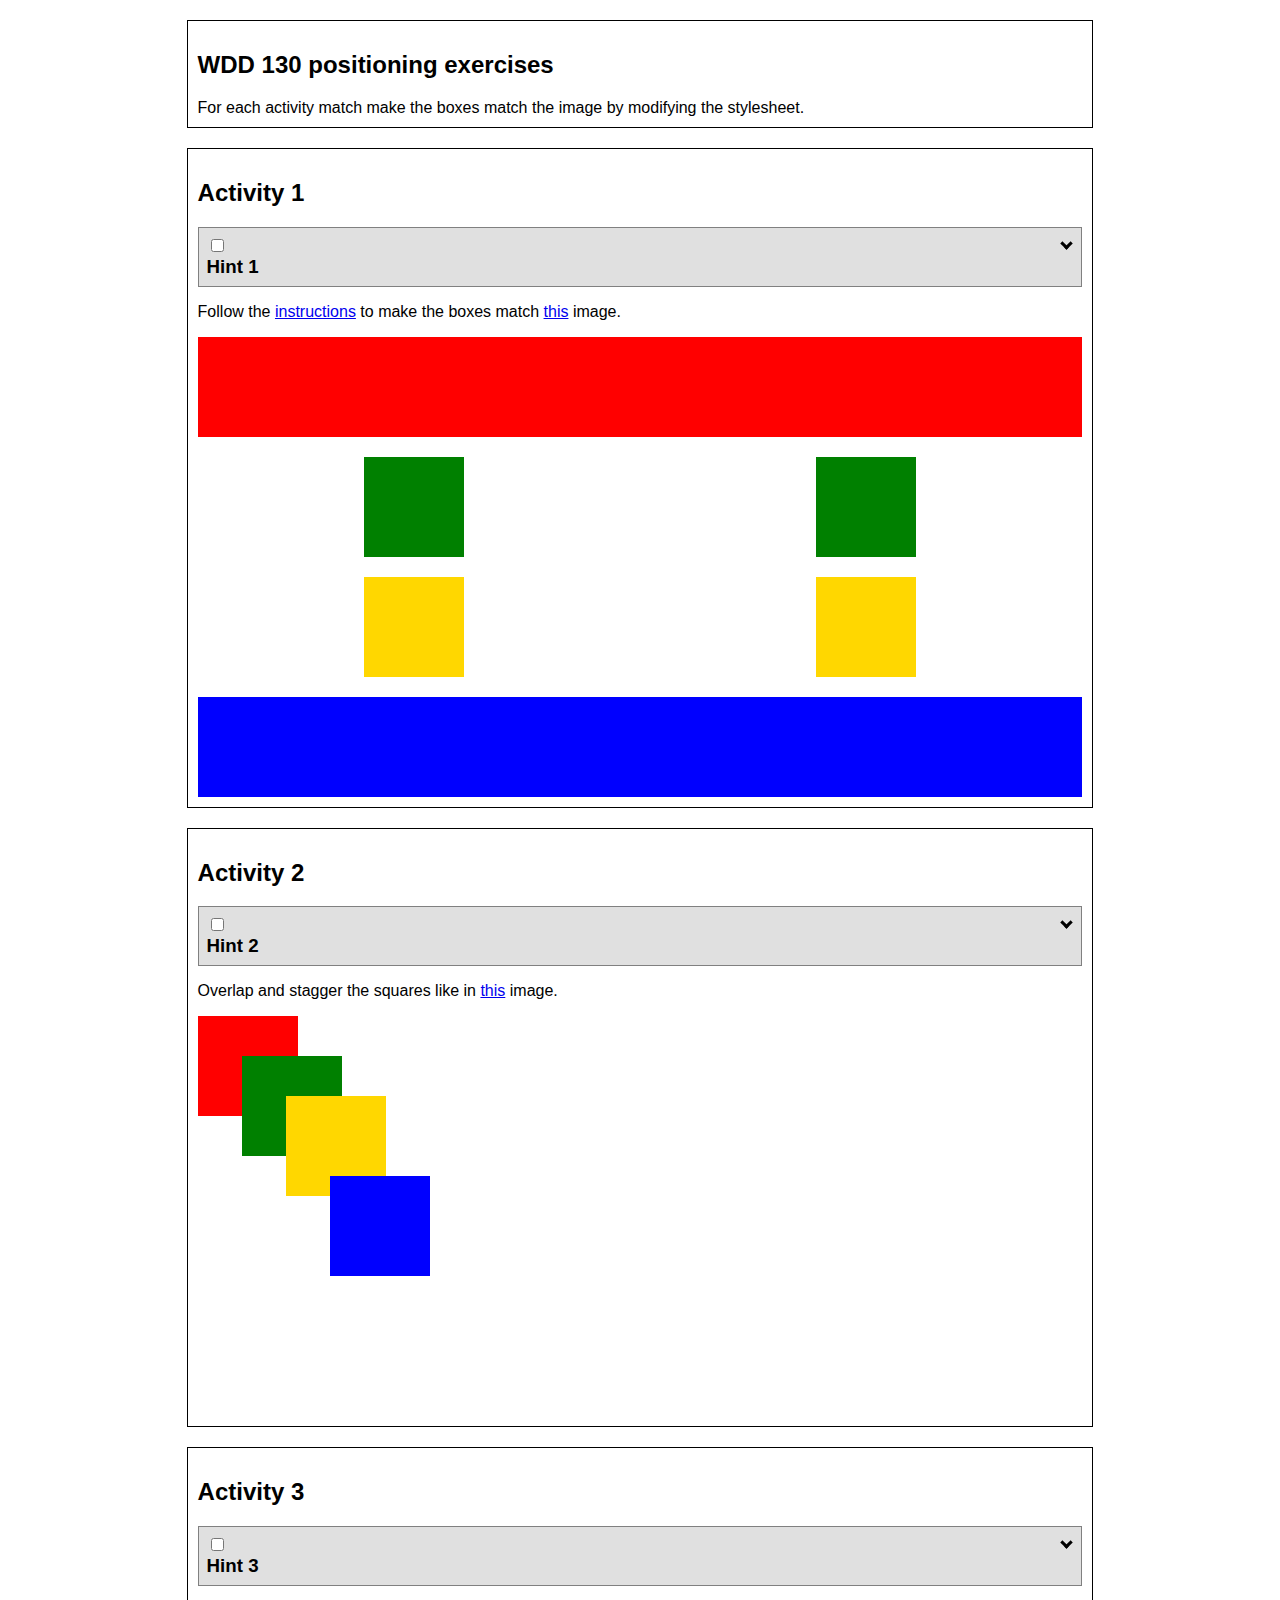
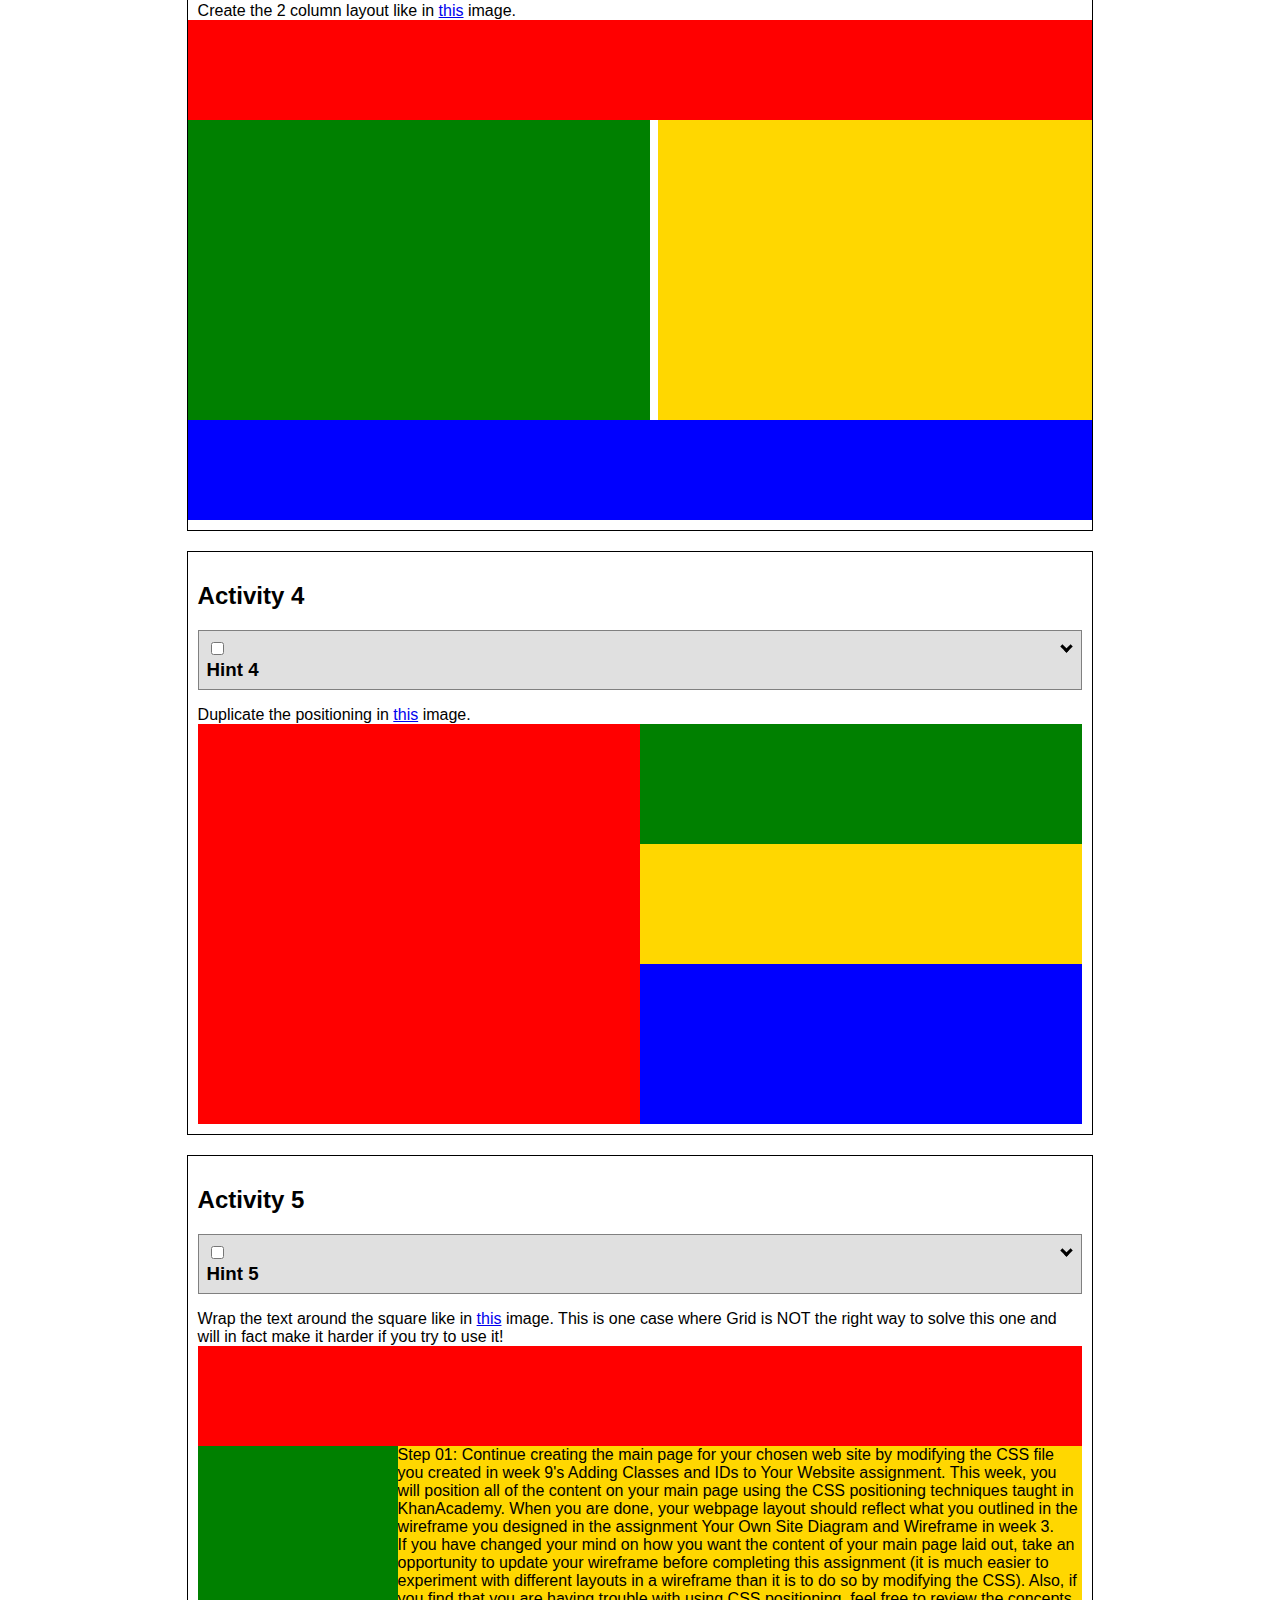
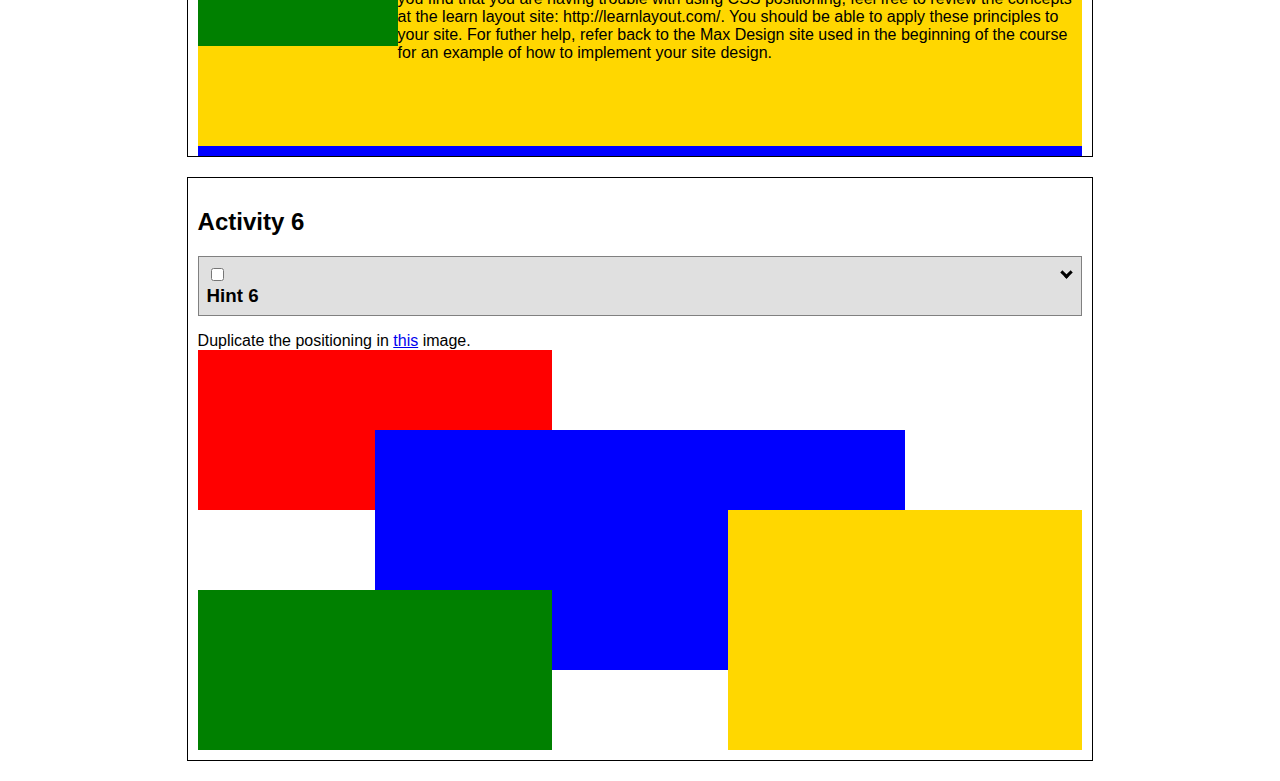
<file: positioning/positioning/positioning.html>
<!DOCTYPE html>
<html lang="en">
  <head>
    <!-- HTML - Name: positioning.html -->
    <title>Positioning Activity</title>
    <link rel="stylesheet" type="text/css" href="positionstyles.css" />
  </head>
  <body>
    <div class="activity">
      <h2>WDD 130 positioning exercises</h2>
      For each activity match make the boxes match the image by modifying the stylesheet.</div>
    <div class="activity">
      <h2>Activity 1</h2>
      <section class="hint"><input type="checkbox" ><i></i> <h3>Hint 1</h3><div><p>Check out the <a href="https://byui-wdd.github.io/wdd130/activities/w06-css-positioning.html" target="_blank">activity instructions</a> in Ilearn!</p></div></section>
      <p>Follow the <a href="https://byui-wdd.github.io/wdd130/activities/w06-css-positioning.html" target="_blank">instructions</a> to make the boxes match  <a href="https://byui-wdd.github.io/wdd130/images/example1.png" target="_blank">this</a> image.</p>
      <div class="content1" >
        <div class="red1" ></div>
        <div class="green1" ></div>
        <div class="green1" ></div>
        <div class="yellow1"></div>
        <div class="yellow1"></div>
        <div class="blue1"></div>
      </div>
    </div>
    <div class="activity">
      <h2>Activity 2</h2>
      <section class="hint"><input type="checkbox" > <h3>Hint 2</h3><i></i><div>
      <ul>
      <li>grid-template-columns: 50px 50px 50px 50px 50px </li></ul></div></section>
      <p>Overlap and stagger the squares like in <a href="https://byui-wdd.github.io/wdd130/images/example2.png" target="_blank">this</a> image.</p>
      <div class="content2" >
        <div class="red2" ></div>
        <div class="green2" ></div>
        <div class="yellow2"></div>
        <div class="blue2"></div>
      </div>
    </div>
    <div class="activity">
      <h2>Activity 3</h2>
      <section class="hint"><input type="checkbox" > <h3>Hint 3</h3><i></i><div><p>This one is going to be best solved with CSS Grid. Remember to make the boxes the right width first...then start moving them around. </p><h4>Properties used:</h4><ul><li>display:grid;</li><li>grid-template-columns:</li><li>grid-column-gap:</li>
        <li>grid-column:</li>  </ul></div></section>
      Create the 2 column layout like in <a href="https://byui-wdd.github.io/wdd130/images/example3.png" target="_blank">this</a>  image.
      <div class="content3" >
        <div class="red3" ></div>
        <div class="green3" ></div>
        <div class="yellow3"></div>
        <div class="blue3"></div>
      </div>
    </div>
    <div class="activity">
      <h2>Activity 4</h2>
      <section class="hint"><input type="checkbox" > <h3>Hint 4</h3><i></i><div><p>For the others we have been primarily concerned with width. For this one you will need to adjust height as well. </p><h4>Properties used:</h4><ul><li>display:grid;</li><li>grid-template-columns:</li><li>grid-row:</li></ul></div></section>
      Duplicate the positioning in <a href="https://byui-wdd.github.io/wdd130/images/example4.png" target="_blank">this</a> image. 
      <div class="content4" >
        <div class="red4" ></div>
        <div class="green4" ></div>
        <div class="yellow4"></div>
        <div class="blue4"></div>
      </div>
    </div>

    <div class="activity">
      <h2>Activity 5</h2>
      <section class="hint"><input type="checkbox" > <h3>Hint 5</h3><i></i><div><p>Grid is <strong>not</strong> the right way to do this.  In fact there is only one way to really do that...and that is with float. Remember that we float the thing we want the text to wrap around.  Also remember to start by making all the shapes the right size and shape.</p><h4>Properties used:</h4><ul><li>float: left;</li></ul></div></section>
      Wrap the text around the square like in <a href="https://byui-wdd.github.io/wdd130/images/example5.png" target="_blank">this</a> image. This is one case where Grid is NOT the right way to solve this one and will in fact make it harder if you try to use it!
      <div class="content5" >
        <div class="red5" ></div>
        <div class="green5" ></div>
        <div class="yellow5">Step 01: Continue creating the main page for your chosen web site by modifying the CSS file you created in week 9's Adding Classes and IDs to Your Website assignment. This week, you will position all of the content on your main page using the CSS positioning techniques taught in KhanAcademy. When you are done, your webpage layout should reflect what you outlined in the wireframe you designed in the assignment Your Own Site Diagram and Wireframe in week 3. <br />
          If you have changed your mind on how you want the content of your main page laid out, take an opportunity to update your wireframe before completing this assignment (it is much easier to experiment with different layouts in a wireframe than it is to do so by modifying the CSS). Also, if you find that you are having trouble with using CSS positioning, feel free to review the concepts at the learn layout site: http://learnlayout.com/. You should be able to apply these principles to your site. For futher help, refer back to the Max Design site used in the beginning of the course for an example of how to implement your site design.</div>
        <div class="blue5"></div>
      </div>
    </div>
    <div class="activity">
      <h2>Activity 6</h2>
      <section class="hint"><input type="checkbox" > <h3>Hint 6</h3><i></i><div><p>This one is all about visualizing the grid behind the layout. If you are having a hard time doing that first: all the sizes are even multiples of 100, and second here is another example with the lines drawn: <a href="https://byui-wdd.github.io/wdd130/images/example6-hint.png" target="_blank">example 6 with lines</a>. For this one you will find it easiest if you use px for the column width. You can also use <kbd>z-index</kbd> to control the element layering.    </p><h4>Properties used:</h4><ul><li>display:grid;</li><li>grid-template-columns:</li><li>grid-column:</li><li>grid-row:</li><li><a href="https://www.w3schools.com/cssref/pr_pos_z-index.asp" target="_blank">z-index:</a></li></ul></div></section>
      Duplicate the positioning in <a href="https://byui-wdd.github.io/wdd130/images/example6.png" target="_blank">this</a> image.
      <div class="content6" >
        <div class="red6" ></div>
        <div class="green6" ></div>
        <div class="yellow6"></div>
        <div class="blue6"></div>
      </div>
    </div>
  </body>
</html>
</file>
<file: agroinvesting_gutierrez/styles/style_index.css>
@import url('https://fonts.googleapis.com/css2?family=Lato:wght@300&family=Roboto:ital,wght@1,300&display=swap');

#content{
    max-width: 1600px;
    margin: 0 auto;
    text-align: center;
}

#logo_link{
    text-align: center;
    padding-top: 10px;
    padding-bottom: 10px;
    justify-self: center;
    align-self: center;
}

.logo{
    height: 100px;
    width: 100px;
}

nav{
    display: flex;
    justify-content: space-around;
}

nav a{
    color: #F1D302;
    text-align: center;
    text-decoration: none;
    padding: 35px;
}

nav a:hover{
    color: #d64933;
}

header{
    background-color: #29524A;
    display: grid;
    grid-template-columns: 150px auto;

}

body{
    font-family: "Lato";
    background-color: whitesmoke;
    color: #F1D302;
    font-size: 22px;
    margin: 0;
    padding: 0;
}

#hero{
    display: grid;
    grid-template-columns: 1fr 3fr 1fr;
    margin-top: -100px;
}


#hero-msg{
    text-align: center;
    grid-column: 2/3;
    grid-row: 1/2;
    margin-top: 100px;
    padding-top: 200px;
}

#hero-box{
    grid-column: 1/4;
    grid-row: 1/3;
    z-index: -1;
}

#hero-img{
    width: 100%;
    height: 800px;
}

.home-title{
    font-family: "Roboto";
    font-size: 2em;
    margin-top: 10px;
    color: black;
    background-color: #d64933;
}

.contact{
    font-size: 18px;
    background-color: #d64933;
    text-decoration: none;
    padding: 15px 30px;
    margin-top: 50px;
    border-radius: 5px;
    color: white;
}

.contact:hover{
    background-color: #0D21A1;
}

#info1{
    margin-top: 200px;
    margin-bottom: 200px;
    border-radius: 20px;
    border-style: solid;
    background-color: #0D21A1;
}

#regulations{
    position: relative;
    display: inline-block;
    text-align: center;
}

#regulations h1{
    position: absolute;
    top: 10%;
    left: 50%;
    transform: translate(-50%, -50%);
}

#regulations h3{
    background-color: #d64933;
    color: white;
    position: absolute;
    top: 50%;
    left: 50%;
    transform: translate(-50%, -50%);
    padding: 10px;
}


#quality{
    width: 100%;
}

#info2{
    display: flex;
}

#info2 img:first-child{
    height: 800px;
    width: 800px;
    margin-right: 10px;
}

#info2 img:last-child{
    height: 800px;
    width: 800px;
}

footer{
    background-color: #F5D547;
    padding: 25px 50px;
    margin-top: 200px;
    display: flex;
    justify-content: space-around;
    align-items: center;
}

.footer a{
    background-color: #B4D2BA;
    text-decoration: none;
}

.footer a:hover{
    background-color: #6C91C2;
    text-decoration: underline;
}

footer .social img{
    padding-top: 15px;
}

@media screen and (max-width: 900px){
    nav, footer{
        flex-direction: column;
    }
    nav a{
        display: block;
        padding: 15px;
    }
    
    footer{
        margin-top: 25px;
    }
}
</file>
<file: wwr/styles/style.css>
@import url('https://fonts.googleapis.com/css2?family=Rubik:ital@1&family=Ubuntu:wght@300&display=swap');

#content{
    max-width: 1600px;
    margin: 0 auto;
    text-align: center;
}

#logo_link{
    text-align: center;
    padding-top: 5px;
    justify-self: center;
    align-self: center;
}

nav a{
    text-align: center;
    color: #fcfbfb;
    text-decoration: none;
    padding: 35px;
}

nav{
    display: flex;
    justify-content: space-around;
}

#hero-msg{
    text-align: center;
    grid-column: 2/3;
    grid-row: 1/2;
    margin-top: 100px;
}

.button-box{
    text-align: center;
}

.rivers-card{
    text-align: center;
    margin: 200px 0;
    grid-column: 2/4;
    grid-row: 2/3;
}

.camping-card{
    text-align: center;
    margin: 200px 0;
    grid-column: 5/7;
    grid-row: 2/3;
}

.rapids-card{
    text-align: center;
    margin: 200px 0;
    grid-column: 8/10;
    grid-row: 2/3;
}

.msg{
    text-align: center;
    line-height: 1.5em;
    padding: 35px;
    grid-column: 6/10;
    grid-row: 6/7;
    box-shadow: 5px 5px 10px #6f7364;
    height: 67%;
}

#background{
    height: 725px;
    background-color: #EEE5E9;
    grid-column: 1/11;
    grid-row: 4/9;
}

body{
    font-family: "Ubuntu";
    background-color: #c5c5c5;
    font-size: 22px;
    margin: 0;
    padding: 0;
}

header{
    background-color: #517327;
    display: grid;
    grid-template-columns: 150px auto;
}

#a:hover{
    background-color: #D2CCA1;

}

.book{
    font-size: 18px;
    background-color: #E83151;
    text-decoration: none;
    padding: 15px 30px;
    margin-top: 50px;
    border-radius: 5px;
}

.book:hover{
    background-color: #35CE8D;
}

.join{
    font-size: 18px;
    background-color: #BCD8B7;
    text-decoration: none;
    padding: 15px 30px;
    margin-top: 50px;
    border-radius: 5px;
}

.join:hover{
    background-color: #517327;
}

.msg h2{
    background-color: #6C91C2;
    margin-top: 30%;
}

.msg p{
    font-size: 0.8em;
    background-color: #E3DC95;
    padding-bottom: 15px;
}

footer{
    background-color: #F5D547;
    padding: 25px 50px;
    margin-top: 200px;
    display: flex;
    justify-content: space-around;
    align-items: center;
}

.footer_a{
    background-color: #B4D2BA;
    text-decoration: none;
}

.footer_a:hover{
    background-color: #6C91C2;
    text-decoration: underline;
}

.icon{
    width: 80px;
    padding-top: 10px;
}

#hero{
    display: grid;
    grid-template-columns: 1fr 3fr 1fr;
    margin-top: -100px;
}

#hero-img{
    width: 100%;
    height: 100%;
}

#footer_p{
    font-size: 1.2em;
}

.home-title{
    font-family: "Rubik";
    font-size: 2em;
    margin-top: 10px;
}

h2{
    margin: 0;
}

footer .social img{
    padding-top: 15px;
}

.card-img{
    border: 10px solid;
    border-color: black;
    width: 100%;
    box-shadow: 5px 5px 10px #6f7364;
}

main section img{
    box-sizing: border-box;
}

.logo{
    width: 50%;
}

#hero-box{
    grid-column: 1/4;
    grid-row: 1/3;
    z-index: -1;
}

.home-grid{
    display: grid;
    grid-template-columns: 10fr;
}

.mountains{
    height: 75%;
    width: 100%;
    grid-column: 2/7;
    grid-row: 6/7;
    box-shadow: 5px 5px 10px #6f7364;
}

.card-img:hover{
    opacity: .6;
    transform: scale(1.1);
}


@media screen and (max-width: 900px){
    #hero, .home-grid{
        display: block;
        height: auto;
    }
    nav, footer{
        flex-direction: column;
    }
    nav a{
        display: block;
        padding: 15px;
    }
    #hero{
        margin-top: 0;
    }
    #hero-msg{
        margin-top: 0;
    }
    #hero-msg h4{
        display: none;
    }
    .home-title{
        font-size: 25px;
        color: #6f7364;
    }
    .rivers-card, .camping-card, .rapids-card{
        margin: 50px auto;
        width: 60%;
    }
    #background{
        display: none;
    }
    .mountains, .msg{
        width: 80%;
        display: block;
        margin: 0 auto;
    }
    footer{
        margin-top: 25px;
    }
}
</file>
<file: style_ICE.css>
body{
    background-color: #FCA6C9
}

#nelson_pr{
    width: 15%;
    height: 40%;
}

#title{
    font-size: 350%;
}

#image{
    text-align: center;
}

.upper{
    color: white;
}

#list{
    text-align: left;
    padding-left: 38%;
    line-height: 200%;
}

#conc{
    font-family: 'Times New Roman', Times, serif;
    text-align: center;
    color: white;
    font-size: 300%;
}

#text_desc{
    text-align: center;
}

#footer{
    text-align: center;
}

#pres{
    font-size: 150%;
    padding-bottom: 0.1%;
}
</file>
<file: agroinvesting_gutierrez/styles/style_contact.css>
@import url('https://fonts.googleapis.com/css2?family=Lato:wght@300&family=Roboto:ital,wght@1,300&display=swap');

#content{
    max-width: 1600px;
    margin: 0 auto;
    text-align: center;
}

#logo_link{
    text-align: center;
    padding-top: 10px;
    padding-bottom: 10px;
    justify-self: center;
    align-self: center;
}

.logo{
    height: 100px;
    width: 100px;
}

nav{
    display: flex;
    justify-content: space-around;
}

nav a{
    color: #F1D302;
    text-align: center;
    text-decoration: none;
    padding: 35px;
}

nav a:hover{
    color: #d64933;
}

header{
    background-color: #29524A;
    display: grid;
    grid-template-columns: 150px auto;

}

body{
    font-family: "Lato";
    background-color: whitesmoke;
    color: #6C91C2;
    font-size: 22px;
    margin: 0;
    padding: 0;
}

#phrase{
    padding-left: 50px;
}

#contact{
    width: 200px;
    height: 200px;
    float: right;
}

form{
    margin: 0 auto;
    width: 400px;
    padding: 3em;
    border: 1px solid #ccc;
    border-radius: 1em;
    color: #d64933;
}

#phrase{
    color: #d64933;
}

ul{
    list-style: none;
    padding: 0;
    margin: 0;
}

form li + li {
    margin-top: 1em;
}

label{
    display: inline-block;
    width: 90px;
    text-align: right;
}

input,
textarea{
    font: 1em "Lato";
    width: 300px;
    box-sizing: border-box;
    border: 1px solid #6C91C2;
}
input:focus,
textarea:focus{
    border-color: #000;    
}

textarea{
    vertical-align: top;
}

.button{
    padding-left: 90px;
}

button{
    margin-left: 0.5em;
}

#form_agro{
    background-color: #29524A;
    top: 0;
    left: 0;
    right: 0;
    padding: .5em;
}

.moveDown{
    margin-top: 3em;
}

footer{
    background-color: #F5D547;
    padding: 25px 50px;
    margin-top: 200px;
    display: flex;
    justify-content: space-around;
    align-items: center;
}

.footer a{
    background-color: #B4D2BA;
    text-decoration: none;
}

.footer a:hover{
    background-color: #6C91C2;
    text-decoration: underline;
}

footer .social img{
    padding-top: 15px;
}

@media screen and (max-width: 900px){
    nav, footer{
        flex-direction: column;
    }
    nav a{
        display: block;
        padding: 15px;
    }
    
    footer{
        margin-top: 25px;
    }
}
</file>
<file: agroinvesting_gutierrez/styles/style_products.css>
@import url('https://fonts.googleapis.com/css2?family=Lato:wght@300&family=Roboto:ital,wght@1,300&display=swap');

#content{
    max-width: 1600px;
    margin: 0 auto;
    text-align: center;
}

#logo_link{
    text-align: center;
    padding-top: 10px;
    padding-bottom: 10px;
    justify-self: center;
    align-self: center;
}

.logo{
    height: 100px;
    width: 100px;
}

nav{
    display: flex;
    justify-content: space-around;
}

nav a{
    color: #F1D302;
    text-align: center;
    text-decoration: none;
    padding: 35px;
}

nav a:hover{
    color: #d64933;
}

header{
    background-color: #29524A;
    display: grid;
    grid-template-columns: 150px auto;

}

body{
    font-family: "Lato";
    background-color: whitesmoke;
    color: #F1D302;
    font-size: 22px;
    margin: 0;
    padding: 0;
}

* {box-sizing: border-box}

.slideshow {
    max-width: 1000px;
    position: relative;
    margin: auto;
}

.myslides{
    display: none;
}

.myslides img{
    height: 1000px;
}


.prev, .next {
    cursor: pointer;
    position: absolute;
    top: 50%;
    width: auto;
    margin-top: -22px;
    padding: 16px;
    color: white;
    font-weight: bold;
    font-size: 18px;
    transition: 0.6s ease;
    border-radius: 0 3px 3px 0;
    user-select: none;
}

.next{
    right: 0;
    border-radius: 3px 0 0 3px;
}

.prev{
    left: 0;
}

.prev:hover, .next:hover{
    background-color: rgba(0, 0, 0, 0.8);
}

.text{
    color: #d64933;
    font-size: 50px;
    padding: 8px 12px;
    position: absolute;
    bottom: 8px;
    width: 100%;
    text-align: center;
    background-color: #0D21A1;
}

.numbertext {
    color: #d64933;
    font-size: 12px;
    padding: 8px 12px;
    position: absolute;
    top: 0;
    background-color: #0D21A1;
}

.dot{
    cursor: pointer;
    height: 15px;
    width: 15px;
    margin: 0 2px;
    background-color: #bbb;
    border-radius: 50%;
    display: inline-block;
    transition: background-color 0.6s ease;
}

.active, .dot:hover {
    background-color: #717171;
}

.fade {
    animation-name: fade;
    animation-duration: 1.5s;
}

@keyframes fade{
    from {opacity: .4;}
    to {opacity: 1;}
}

#paprika{
    position: relative;
    display: inline-block;
    text-align: center;
}

#paprika h1{
    position: absolute;
    top: 5%;
    left: 50%;
    transform: translate(-50%, -50%);
    background-color: #0D21A1;
}

#paprika h3{
    position: absolute;
    top: 50%;
    left: 50%;
    transform: translate(-50%, -50%);
    background-color: #0D21A1;
}

#paprika h3:last-child{
    top: 80%;
}

#paprika img{
    height: 500px;
    width: 750px;
}

#quinoa{
    position: relative;
    display: inline-block;
    text-align: center;
}

#quinoa img{
    height: 500px;
    width: 500px;
}

#quinoa h1{
    position: absolute;
    top: 5%;
    left: 50%;
    transform: translate(-50%, -50%);
    background-color: #0D21A1;
}

#quinoa h2{
    position: absolute;
    top: 20%;
    left: 50%;
    transform: translate(-50%, -50%);
    background-color: #0D21A1;
}

#quinoa h3{
    position: absolute;
    top: 50%;
    left: 50%;
    transform: translate(-50%, -50%);
    background-color: #0D21A1;
}

#brown_onion{
    position: relative;
    display: inline-block;
    text-align: center;
}

#brown_onion h1{
    position: absolute;
    top: 5%;
    left: 50%;
    transform: translate(-50%, -50%);
    background-color: #0D21A1;
}

#brown_onion h3{
    position: absolute;
    top: 50%;
    left: 50%;
    transform: translate(-50%, -50%);
    background-color: #0D21A1;
}

#brown_onion img{
    width: 1500px;
    height: 500px;
}

#bell_pepper{
    position: relative;
    display: inline-block;
    text-align: center;
}

#bell_pepper h1{
    position: absolute;
    top: 5%;
    left: 50%;
    transform: translate(-50%, -50%);
    background-color: #0D21A1;
}

#bell_pepper h3{
    position: absolute;
    top: 50%;
    left: 50%;
    transform: translate(-50%, -50%);
    background-color: #0D21A1;
}

#bell_pepper img{
    width: 1500px;
    height: 500px;
}

#garlic{
    position: relative;
    display: inline-block;
    text-align: center;
}

#garlic h1{
    position: absolute;
    top: 5%;
    left: 50%;
    transform: translate(-50%, -50%);
    background-color: #0D21A1;
}

#garlic h3{
    position: absolute;
    top: 50%;
    left: 50%;
    transform: translate(-50%, -50%);
    background-color: #0D21A1;
}

#garlic img{
    width: 1500px;
    height: 500px;
}

footer{
    background-color: #F5D547;
    padding: 25px 50px;
    margin-top: 200px;
    display: flex;
    justify-content: space-around;
    align-items: center;
}

.footer a{
    background-color: #B4D2BA;
    text-decoration: none;
}

.footer a:hover{
    background-color: #6C91C2;
    text-decoration: underline;
}

footer .social img{
    padding-top: 15px;
}

@media screen and (max-width: 900px){
    nav, footer{
        flex-direction: column;
    }
    nav a{
        display: block;
        padding: 15px;
    }

    footer{
        margin-top: 25px;
    }
}
</file>
<file: agroinvesting_gutierrez/styles/site-plan.css>
/* if you are using any Google fonts change the font names below to your fonts. 
Any spaces in your font name should be replaced with a +. 
Fonts are separated by a | */
@import url('https://fonts.googleapis.com/css2?family=Lato:wght@300&family=Roboto:ital,wght@1,300&display=swap');

:root {
  /* change the values below to your colors from your palette */
  --primary-color: #d64933   ;
  --secondary-color: #29524A ;
  --accent1-color: #0D21A1;
  --accent2-color: #F1D302;

  /* change the values below to your chosen font(s) */
  --heading-font: "Lato";
  --paragraph-font: "Roboto";

  /* these colors below should be chosen from among your palette colors above */
  --headline-color-on-white: #d64933;  /* headlines on a white background */ 
  --headline-color-on-color: #29524A; /* headlines on a colored background */ 
  --paragraph-color-on-white: #29524A; /* paragraph text on a white background */ 
  --paragraph-color-on-color: #0D21A1; /* paragraph text on a colored background */ 
  --paragraph-background-color: #d64933  ;
  --nav-link-color: #d64933;
  --nav-background-color: #F1D302;
  --nav-hover-link-color: #F1D302;
  --nav-hover-background-color: #d64933;
}


/*  Look around below...but DON'T CHANGE ANYTHING! */

body {
  max-width: 1200px;
  margin: 0 auto;
  padding: 4em;
  font-size: 18px;
  text-align: center;
}
img {
  display: block;
  margin: 0 auto;
}
h1, h2, h3, h4, h5, h6 {
  font-family: var(--heading-font);
  color: var(--headline-color-on-white);
}
h2 {
  text-align: center;
}
hr {
  height: 3px;
  margin: 35px 0;
  background: var(--accent1-color);
}
header {
  padding: 1em;
  text-align: center;
  color: var(--headline-color-on-color);
  background-color: var(--paragraph-background-color);
}
header > h1, header > h2 {
  color: var(--headline-color-on-color);
}

p {
  font-family: var(--paragraph-font);
  color: var(--paragraph-color-on-white);
  padding: 1em;
}
.colors {
  width: 100%;
  min-width: 350px;
  margin: 30px auto;
  text-align: center;
}
.colors th {
  background-color: #999;
}
.colors td{
  width: 25%;
  height: 3em;
}

.primary {
  background-color: var(--primary-color);
}
.secondary {
  background-color: var(--secondary-color);
}
.accent1 {
  background-color: var(--accent1-color);
}
.accent2{
  background-color: var(--accent2-color);
}

p.colored {
  background-color: var(--paragraph-background-color);
  color: var(--paragraph-color-on-color);
}

nav {
  background-color: var(--nav-background-color);
  line-height: 3em;
  text-align: center;
  font-size: 1.2em;
}
nav  {
  list-style-type: none;
  display: flex;

}
nav a {
  padding:1em;
  min-width: 120px;
  text-decoration: none;
  padding: 10px;

}
nav a:link, nav a:visited {
  color: var(--nav-link-color);
}
nav a:hover {
  color: var(--nav-hover-link-color);
  background-color: var(--nav-hover-background-color);
}

.sitemap {
  display: grid;
  justify-content: center;

  grid-template-columns: repeat(6, 15%);
  grid-template-rows: 3em 1.5em 1.5em 3em;
  grid-template-areas: ". . home home . ."
    ". . . top . ."
    ". left left right right ."
    "page2 page2 . . page3 page3";
}
.sitemap > div {

  text-align: center;

}
.sm-home {
  grid-area: home;
  background-color: #ccc;
  line-height: 3em;
}
.sm-page2 {
  grid-area: page2;
  background-color: #ccc;
  line-height: 3em;
}
.sm-page3 {
  grid-area: page3;
  background-color: #ccc;
  line-height: 3em;
}

.top {
  grid-area: top;
  border-left: 1px solid;
}

.left {
  grid-area: left;
  border-top: 1px solid;
  border-left: 1px solid;
}

.right {
  grid-area: right;
  border-top: 1px solid;
  border-right: 1px solid;
}

#ppk_logo{
  width: 200px;
  height: 200px;
}

#contact{
  width: 200px;
  height: 200px;
}

#phone{
  width: 200px;
  height: 200px;
}

.wireframe{
  width: 500px;
  height: 500px;
}
</file>
<file: ice_3/style.css>
#main_div{
    position: relative;
    background-color: rgb(135, 130, 130);
}

#cherries{
    width: 50%;
    height: 100%;
    background-color: white;
}

#text1{
    font-family:Georgia, 'Times New Roman', Times, serif;
    position: absolute;
    font-size: 200px;
    top: 30%;
    left: 10%;
}

#text2{
    font-family:Georgia, 'Times New Roman', Times, serif;
    position: absolute;
    font-size: 80px;
    top: 70%;
    left: 55%;
    color: darkred;
    letter-spacing: 15px;
}
</file>
<file: ice_4/style_ICE4.css>
#lentes{
    float: left;
    height: 700px;
    width: 600px;
}

#sec_div{
    display: grid;
    grid-template: 10fr;
}

h1{
    color: rgb(91, 87, 87);
    text-align: center;
    font-size: 70px;
    font-family: Arial, Helvetica, sans-serif;
}

h3{
    color: rgb(159, 152, 152);;
    text-align: center;
    font-size: 50px;
    margin-top: 2px;
    font-family: Arial, Helvetica, sans-serif;
}

#email{
    text-align: left;
    width: 700px;
    height: 50px;
    padding-left: 10px;
    margin: 0 auto;
    margin-bottom: 20px;
    font-family: Arial, Helvetica, sans-serif;
    border-color: lightgray;
    border-style: solid;
    color: rgb(189, 177, 177);
    border-radius: 5px;
}

#name{
    width: 700px;
    height: 50px;
    padding-left: 10px;
    margin: 0 auto;
    margin-bottom: 20px;
    font-family: Arial, Helvetica, sans-serif;
    border-color: lightgray;
    border-style: solid;
    color: rgb(189, 177, 177);
    border-radius: 5px;
}

#checkbox{
    margin-bottom: 20px;
    color: gray;
}

#subscribe{
    width: 200px;
    height: 50px;
    background-color: darkorange;
    color: white;
    margin: 0 auto;
    border-style: none;
    border-radius: 5px;
}
</file>
<file: ice_5/style_ICE5.css>
#main{
    display: grid;
    grid-template-rows: 10fr;
    grid-template-columns: 10fr;
}

#image{
    grid-row: 1/3;
    grid-column: 1/10;
}

#puente{
    width: 100%;
    height: 100%;
}

#central_text{
    text-align: center;
}

#central_text h3{
    color: darkblue;
}

#central_text h1{
    font-size: 50px;
}

#central_text h2{
    color: slategray;
}

#footer{
    grid-row: 5/10;
    margin: 0px;
    width: 100%;
    height: 100%;
    grid-template-columns: 10fr;
    padding: 25px 0px;
    display: flex;
    justify-content: space-around;
    align-items: center;
    background-color: darkblue;
}

#fot_1{
    grid-row: 5/10;
    grid-column: 1/3;
    text-align: center;
    color: white;
}

#fot_2{
    grid-row: 5/10;
    grid-column: 4/6;
    text-align: center;
    color: white;
}

#fot_3{
    grid-row: 5/10;
    grid-column: 7/9;
    text-align: center;
    color: white;
}
</file>
<file: pop_quiz/styles/style.css>
#content{
    background-color: greenyellow;
    height: 1000px;
}

#me{
    float: left;
    width: 200px;
    height: 235px;
}


#card{
    margin: 0 auto;
    width: 670px;
    height: 235px;
    background-color: white;
}

#text{
    padding-left: 230px;
    padding-right: 30px;
    padding-top: 35px;
    padding-bottom: 23px;
}

#text h1{
    font-size: 1em;
}

#text h2{
    font-size: 10px;
}

#text h3{
    font-size: 10px;
}

#text h4{
    font-size: 20px;
}
</file>
<file: wwr/styles/style_rivers.css>
@import url('https://fonts.googleapis.com/css2?family=Rubik:ital@1&family=Ubuntu:wght@300&display=swap');

#content{
    max-width: 1600px;
    margin: 0 auto;
    text-align: center;
}

nav a{
    text-align: center;
    color: #fcfbfb;
    text-decoration: none;
    padding: 35px;
}

#logo_link{
    text-align: center;
    padding-top: 5px;
    justify-self: center;
    align-self: center;
}

#hero-msg{
    text-align: center;
    grid-column: 2/3;
    grid-row: 1/2;
    margin-top: 100px;
}

.button-box{
    text-align: center;
}

#hero{
    display: grid;
    grid-template-columns: 1fr 3fr 1fr;
    margin-top: -100px;
}

#hero-img{
    width: 100%;
    height: 800px;
}

#hero-box{
    grid-column: 1/4;
    grid-row: 1/3;
    z-index: -1;
}

.home-title{
    font-family: "Rubik";
    font-size: 3em;
    margin-top: 10px;
    color: white;
    background-color: #2d93ad;
    padding: 20px;
}

.book{
    font-size: 2em;
    background-color: #E83151;
    text-decoration: none;
    padding: 15px 30px;
    margin-top: 50px;
    border-radius: 5px;
}

.book:hover{
    background-color: #35CE8D;
}

#home-subtitle{
    font-size: 2em;
    color: white;
    background-color: #2d93ad;
    padding: 20px;
}

footer{
    background-color: #F5D547;
    padding: 25px 50px;
    margin-top: 200px;
    display: flex;
    justify-content: space-around;
    align-items: center;
}

nav{
    display: flex;
    justify-content: space-around;
}

body{
    font-family: "Ubuntu";
    background-color: #c5c5c5;
    font-size: 22px;
    margin: 0;
    padding: 0;
}

header{
    background-color: #517327;
    display: grid;
    grid-template-columns: 150px auto;
}

#a:hover{
    background-color: #D2CCA1;
}

.footer_a{
    background-color: #B4D2BA;
    text-decoration: none;
}

.footer_a:hover{
    background-color: #6C91C2;
    text-decoration: underline;
}

footer .social img{
    padding-top: 15px;
}

.logo{
    width: 50%;
}

#salmon{
    float: left;
    width: 800px;
}

.sub_title{
    font-size: 3em;
    margin: 20px;
}

.sub_title_desc{
    padding: 20px;
}

#desolation{
    float: right;
}

#grand_canyon_rafting{
    float: left;
    height: 500px;
}

#contract{
    font-size: 2em;
    margin: 200px;
    background-color: #517327;
    padding: 20px;
    color: #F5D547;
}

#contract:hover{
    background-color: #E83151;
}

form{
    margin: 0 auto;
    width: 400px;
    padding: 1em;
    border: 1px solid #ccc;
    border-radius: 1em;
}

ul{
    list-style: none;
    padding: 0;
    margin: 0;
}

form li + li{
    margin-top: 1em;
}

label{
    display: inline-block;
    width: 90px;
    text-align: right;
}

input,
textarea{
    font: 1em sans-serif;
    width: 300px;
    box-sizing: border-box;
    border: 1px solid #999;
}

input:focus,
textarea:focus{
    border-color: #000;
}

textarea{
    vertical-align: top;
}

.button{
    padding-left: 90px;
}

button {
    margin-left: 0.5em;
}

#feedback{
    background-color: antiquewhite;
    position: absolute;
    top: 0;
    left: 0;
    right: 0;
    padding: .5em;
    display: none;
}

.moveDown{
    margin-top: 3em;
}

@media screen and (max-width: 900px){
    #hero, .home-grid{
        display: block;
        height: auto;
    }
    nav, footer{
        flex-direction: column;
    }
    nav a{
        display: block;
        padding: 15px;
    }
    #hero{
        margin-top: 0;
    }
    #hero-msg{
        margin-top: 0;
    }
    #hero-msg h4{
        display: none;
    }
    .home-title{
        font-size: 25px;
        color: #6f7364;
    }
    #background{
        display: none;
    }
    footer{
        margin-top: 25px;
    }
}
</file>
<file: positioning/positioning/positionstyles.css>
/* CSS - Name: "positionstyles.css" */
/* Activity 1 styles */
.content1 {
  /* This is the parent of the activity 1 boxes. */
  display: grid;
  grid-template-columns: 1fr 1fr;
  justify-items: center;
  grid-gap: 20px;
}
.red1 { 
  width: 100%; 
  height: 100px; 
  background-color: red;
  grid-column: 1/3;
} 
.green1 {
  width: 100px; 
  height: 100px; 
  background-color: green; 

} 
.yellow1 {
  width: 100px; 
  height: 100px; 
  background-color: gold; 
} 
.blue1 {
  width: 100%; 
  height: 100px;
  background-color: blue;
  grid-column: 1/3;
} 
/* Activity 2 styles */ 
.content2 {
  /* This is the parent of the activity 2 boxes. */
  display: grid;
  grid-template-columns: 5% 5% 5% 5% 5%;
  grid-template-rows: 10% 10% 10% 10% 10%;
}
.red2 {
  width: 100px; 
  height: 100px; 
  background-color: red; 
} 
.green2 { 
  width: 100px; 
  height: 100px; 
  background-color: green;
  grid-column-start: 2;
  grid-column-end: 4;
  grid-row-start: 2;
  grid-row-end: 3;
} 
.yellow2 {
  width: 100px; 
  height: 100px; 
  background-color: gold; 
  grid-column-start: 3;
  grid-column-end: 4;
  grid-row-start: 3;
  grid-row-end: 4;
} 
.blue2 {
  width: 100px; 
  height: 100px; 
  background-color: blue; 
  grid-column-start: 4;
  grid-column-end: 5;
  grid-row-start: 5;
  grid-row-end: 6;
} 
/* Activity 3 styles */ 
.content3 {
  /* This is the parent of the activity 3 boxes. */
  display: grid;
  grid-template-columns: 20% 20% 20% 20% 20%;
  justify-items: center;
}
.red3 {
  width: 1200px; 
  height: 100px; 
  background-color: red;
  grid-column: 1 / 6;
  grid-row: 1;
} 
.green3 {
  width: 550px; 
  height: 300px; 
  background-color: green;
  grid-column: 1/3;
  grid-row: 2/4;
} 
.yellow3 {
  width: 495px; 
  height: 300px; 
  background-color: gold; 
  grid-column: 4/6;
  grid-row: 2/4;
} 
.blue3 {
  width: 1200px;
  height: 100px; 
  background-color: blue;
  grid-row:5/5;
  grid-column: 1/6;
} 
/* Activity 4 styles */ 
.content4 {
  /* This is the parent of the activity 4 boxes. */
  height: 400px;
  display: grid;
  grid-template-columns: 10% 10% 10% 10% 10% 10% 10% 10% 10% 10%;
}
.red4 {
  width: 100%; 
  height: 100%; 
  background-color: red; 
  grid-column: 1 / 6;
  grid-row: 1/11;
} 
.green4 {
  width: 100%; 
  height: 100%; 
  background-color: green;
  grid-column: 6 / 11;
  grid-row: 1 / 4;
} 
.yellow4 {
  width: 100%; 
  height: 100%; 
  background-color: gold;
  grid-column: 6 / 11;
  grid-row: 4 / 7;
} 
.blue4 {
  width: 100%; 
  height: 100%; 
  background-color: blue;
  grid-column: 6 / 11;
  grid-row: 7 / 11;
} 
/* Activity 5 styles */ 
.content5 {
  /* This is the parent of the activity 5 boxes. */
  height: 400px;
}
.red5 { 
  width: 100%;
  height: 100px;
  background-color: red;
} 
.green5 { 
  width: 200px;
  height: 200px;
  background-color: green; 
  position: relative;
  float: left;
} 
.yellow5 {
  width: 100%;
  height: 300px;
  background-color: gold;

} 
.blue5 {
  width: 100%;
  height: 100px;
  background-color: blue; 
} 
/* Activity 6 styles */ 
.content6 {
  /* This is the parent of the activity 6 boxes. */
  height: 400px;
  display: grid;
  grid-template-columns: 20% 20% 20% 20% 20%;
  grid-template-rows: 20% 20% 20% 20% 20%;
}
.red6 {
  width: 100%; 
  height: 100%; 
  background-color: red;
  grid-column: 1 / 3;
  grid-row: 1 / 3;
} 
.green6 {
  width: 100%; 
  height: 100%; 
  background-color: green;
  grid-column: 1 / 3;
  grid-row: 4 / 6;
  position: relative;
} 
.yellow6 {
  width: 100%; 
  height: 100%; 
  background-color: gold;
  grid-column: 4 / 6;
  grid-row: 3 / 6;
  position: relative;
} 
.blue6 {
  width: 100%; 
  height: 100%; 
  background-color: blue;
  grid-column: 2 / 5;
  grid-row: 2 / 5;
} 


/* Do not make any changes below here */
.activity {
  width: 70%; 
  margin: 20px auto; 
  font-family: Arial, sans-serif; 
  border: 1px solid black; 
  padding: 10px; 
  clear:both; 
  overflow: auto;
} 

.hint {
  border: 1px solid grey;
  background: #e0e0e0;
  padding: .5em;
  position: relative;
  margin: 1em 0;
}
.hint h3 {
  margin: 0;
}
.hint:hover {
  background: #d0d0d0;
}
.hint > div {
  display: none;
  hint input[type=checkbox] {
  position: absolute;
  height: 100%;
  opacity: 0;
  z-index: 1;
  cursor: pointer;
  }
}

.hint input[type=checkbox]:checked ~ div {
  display: block;
}

.hint i {
  position: absolute;
  transform: translate(-6px, 0);
  margin-top: 16px;
  right: 10px;
  top: -3px;
}
.hint i:before, .hint i:after {
  content: "";
  position: absolute;
  background-color: black;
  width: 3px;
  height: 9px;
}
.hint i:before {
  transform: translate(2px, 0) rotate(45deg);
}
.hint i:after {
  transform: translate(-2px, 0) rotate(-45deg);
}

.hint input[type=checkbox]:checked ~ i:before {
  transform: translate(-2px, 0) rotate(45deg);
}
.hint input[type=checkbox]:checked ~ i:after {
  transform: translate(2px, 0) rotate(-45deg);
}
.hint a {
  position: relative;
  z-index: 1;
}
</file>
